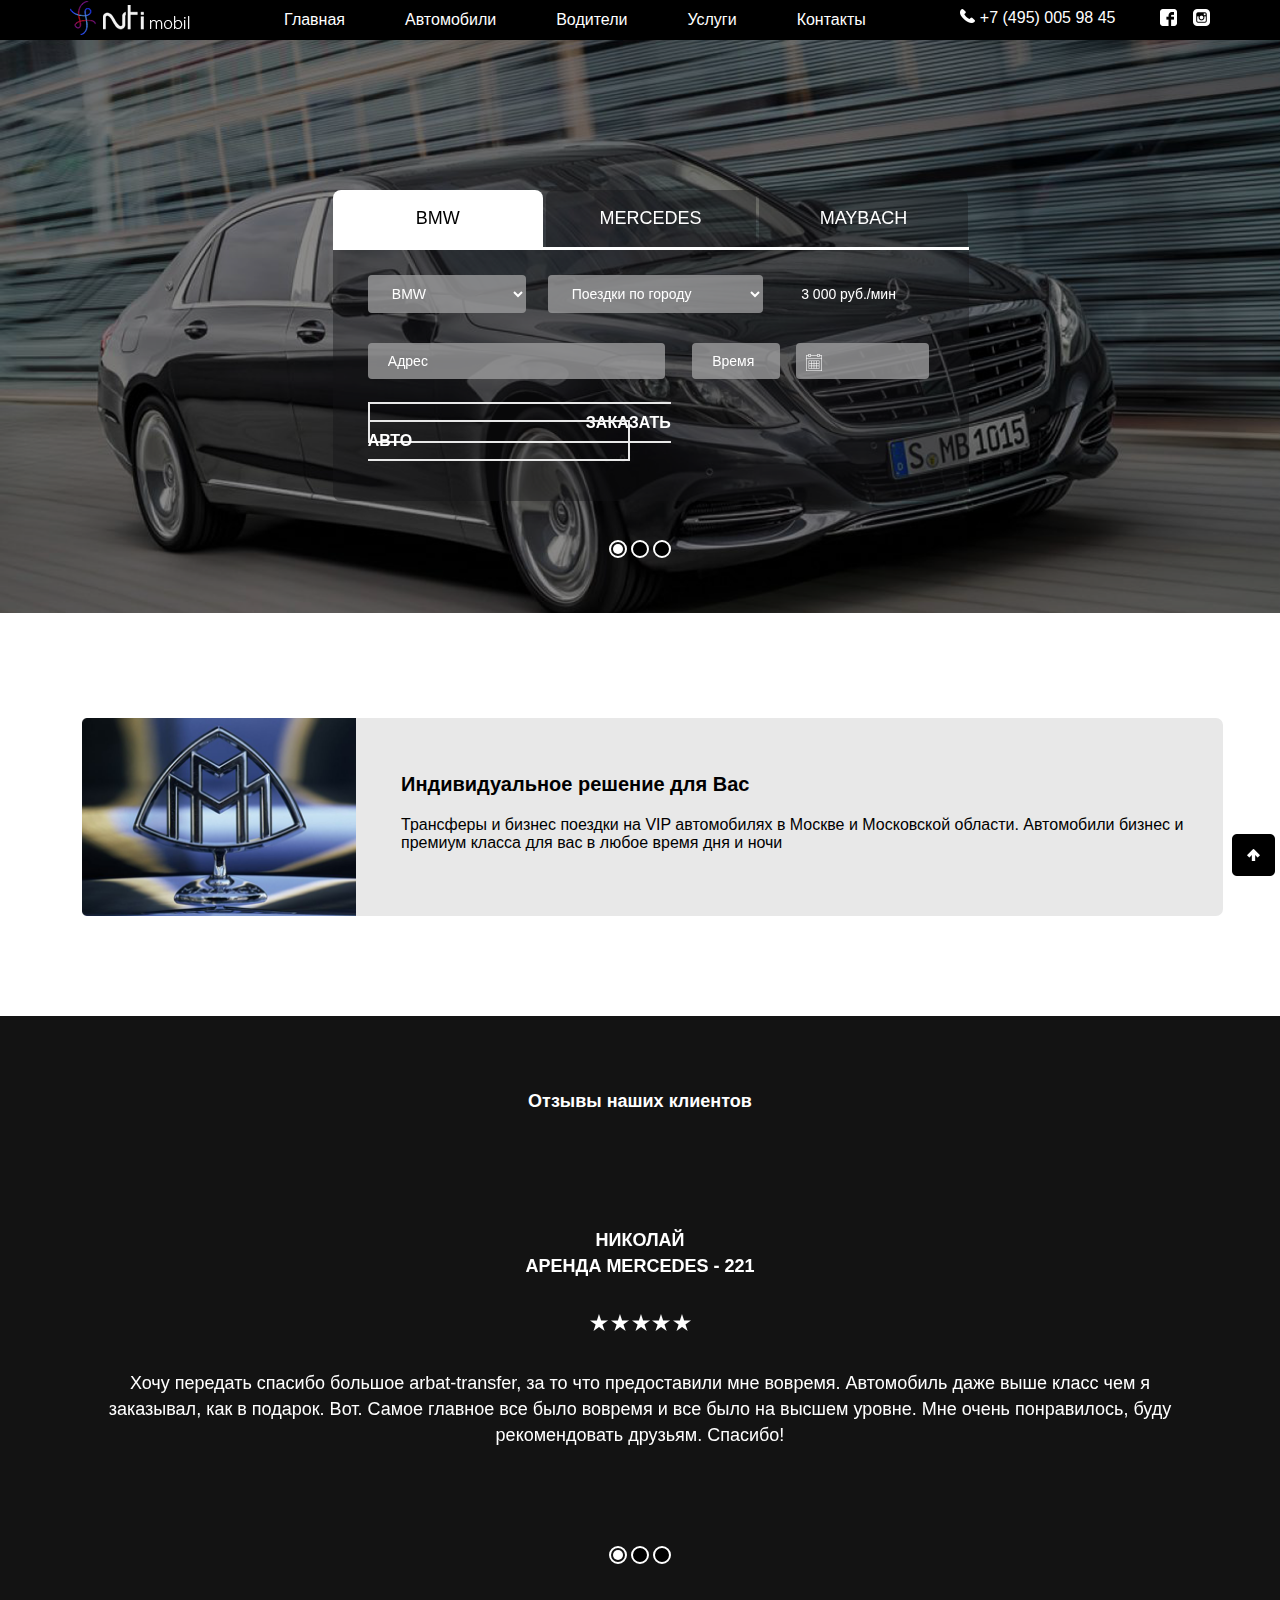
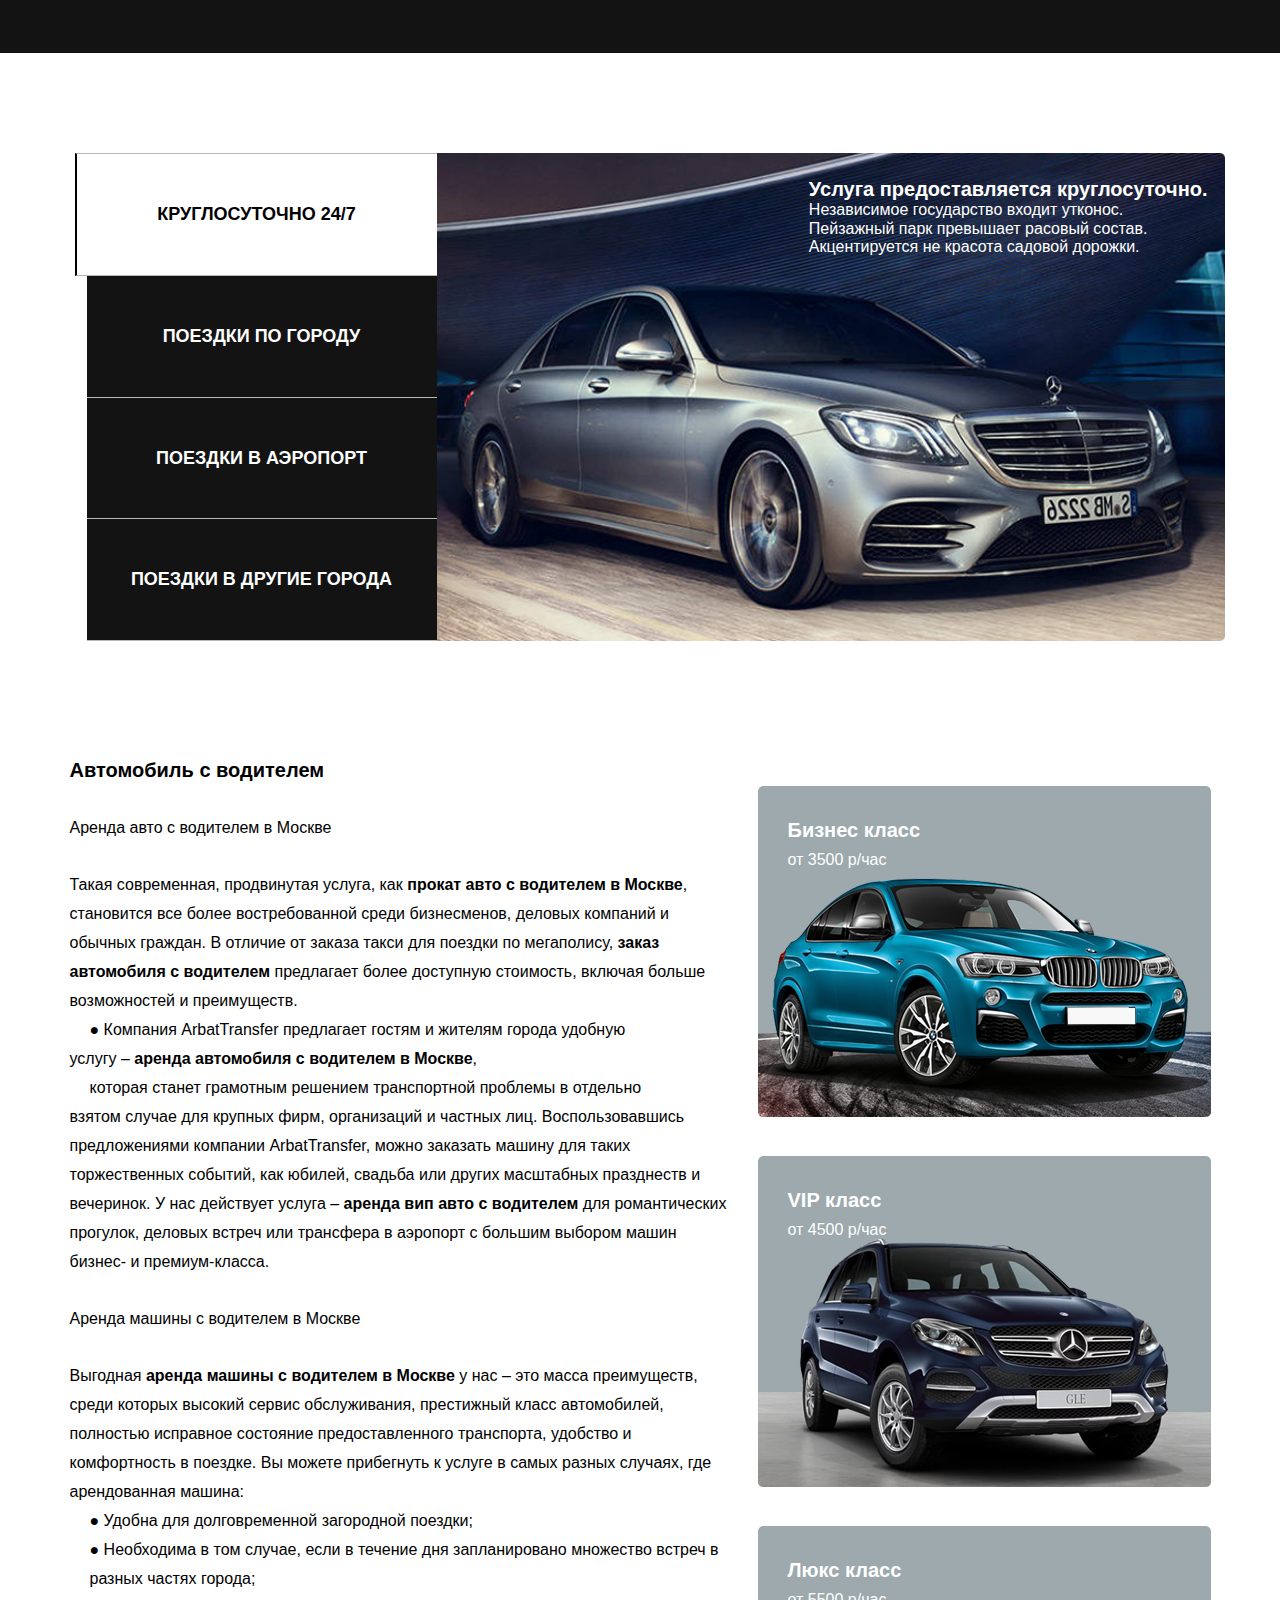
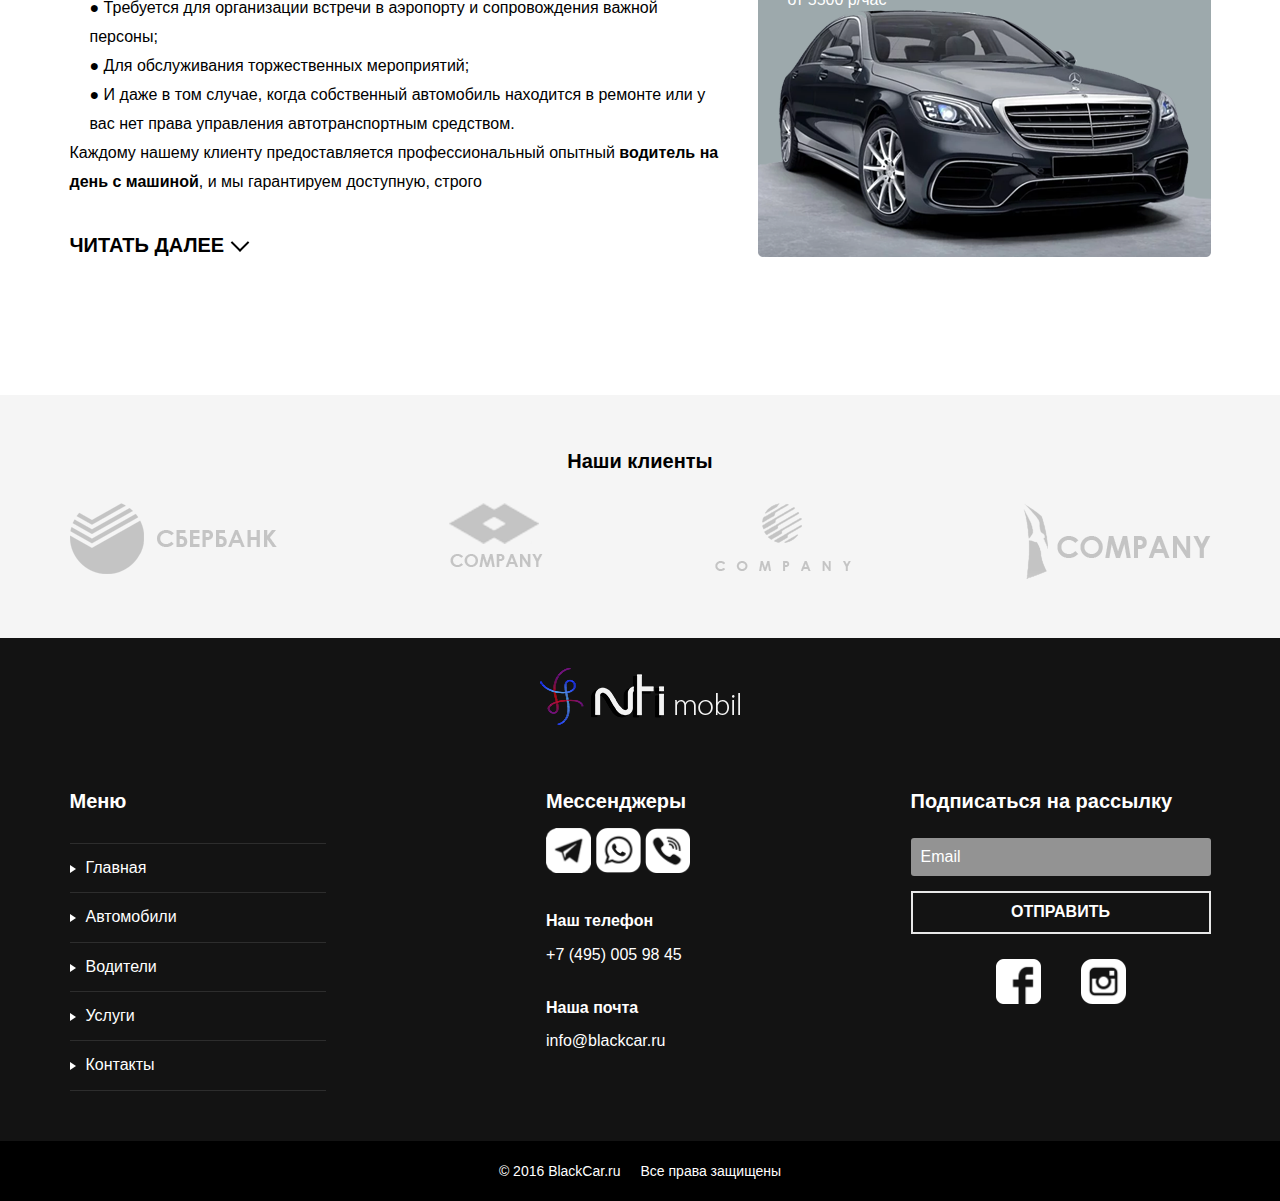
<file: index.html>
<!DOCTYPE html>
<html lang="en">
<head>
    <meta charset="UTF-8">
    <meta name="viewport" content="width=device-width, user-scalable=no, initial-scale=1.0, maximum-scale=1.0, minimum-scale=1.0">
    <meta http-equiv="X-UA-Compatible" content="ie=edge">
    <title>NTI Mobile</title>
    <link rel="stylesheet" href="app/css/normalize.css">
    <link rel="stylesheet" href="app/css/swiper.css">
    <link rel="stylesheet" href="app/css/magnific-popup.css">
    <link rel="stylesheet" href="app/css/jquery-ui.min.css">
    <link rel="stylesheet" href="app/css/main.css">
</head>
<body>
    <header>
        <div class="container">
            <div class="menu-desktop">
                <div class="logo-container">
                    <a href="javascript:void(0);"><img src="./app/img/logo.png" alt=""></a>
                </div>
                <div class="header-menu">
                    <nav>
                        <ul>
                            <li><a href="index.html">Главная</a></li>
                            <li><a href="cars.html">Автомобили</a></li>
                            <li><a href="drivers.html">Водители</a></li>
                            <li><a href="services.html">Услуги</a></li>
                            <li><a href="contacts.html">Контакты</a></li>
                        </ul>
                    </nav>
                </div>
                <div class="header-social">
                    <div class="header-phone">
                        <img src="./app/img/phone.png" alt="">
                        <a href="tel:+7 (495) 005 98 45">+7 (495) 005 98 45</a>
                    </div>
                    <div class="header-fainst">
                        <noindex><a href="#" rel="nofollow"><img src="./app/img/header-social1.png" alt=""></a></noindex>
                        <noindex><a href="#" rel="nofollow"><img src="./app/img/header-social2.png" alt=""></a></noindex>
                    </div>
                </div>
            </div>
            <div class="menu-mobile">
                <a href="javascript:void(0);" class="burger">
                    <div class="burger-box">
                        <span class="burger-line burger-line-1"></span>
                        <span class="burger-line burger-line-2"></span>
                    </div>
                </a>
                <div class="menu-mobile__img">
                    <img src="./app/img/logo-mob.png" alt="">
                </div>
                <div class="menu-mobile__phone">
                    <a href="#smob" class="open-link-popup"><img src="./app/img/phone-mob.png" alt=""></a>
                </div>
            </div>
        </div>
    </header>
    <div class="dd-menu">
        <ul>
            <li><a href="index.html">Главная</a></li>
            <li><a href="cars.html">Автомобили</a></li>
            <li><a href="drivers.html">Водители</a></li>
            <li><a href="services.html">Услуги</a></li>
            <li><a href="contacts.html">Контакты</a></li>
        </ul>
    </div>
    <section class="choise">
        <div class="swiper-container choise-swiper">
            <div class="swiper-wrapper">
                <div class="swiper-slide">
                    <div class="choise-img">
                        <img src="./app/img/choise1.png" alt="">
                    </div>
                </div>
                <div class="swiper-slide">
                    <div class="choise-img">
                        <img src="./app/img/choise1.png" alt="">
                    </div>
                </div>
                <div class="swiper-slide">
                    <div class="choise-img">
                        <img src="./app/img/choise1.png" alt="">
                    </div>
                </div>
            </div>
            <!-- Add Pagination -->
            <div class="swiper-pagination"></div>
        </div>
        <div class="choise-tabs">
            <ul>
                <li data-mark="bmw" class="tab-active">BMW</li>
                <li data-mark="mercedes">Mercedes</li>
                <li data-mark="maybach">Maybach</li>
            </ul>
            <div class="choise-options" id="bmw">
                <div class="choise-tr">
                    <select name="car" class="select-ots select-style car">
                        <option>BMW</option>
                        <option>BMW M3</option>
                        <option>BMW M5</option>
                        <option>BMW X5</option>
                    </select>
                    <select name="type"  class="select-ots select-style travel">
                        <option>Поездки по городу</option>
                        <option>Поездки в другой город</option>
                    </select>
                    <span class="choise-price">3 000 руб./мин</span>
                </div>
                <div class="choise-tr">
                    <input type="text" placeholder="Адрес" maxlength="30" class="address select-style">
                    <input type="text" placeholder="Время" maxlength="5" class="time select-ots select-style">
                    <div class="choise-data">
                        <input type='text' class="datepicker date select-style">
                        <div class="date-img">
                            <img src="./app/img/date.png" alt="">
                        </div>
                    </div>
                </div>
                <div class="choise-tr">
                    <a href="javascript:void(0);" class="btn choise-btn">Заказать авто</a>
                </div>
            </div>
            <div class="choise-options hide" id="mercedes">
                <div class="choise-tr">
                    <select name="car" class="select-ots select-style car">
                        <option>Mersedes</option>
                        <option>BMW M3</option>
                        <option>BMW M5</option>
                        <option>BMW X5</option>
                    </select>
                    <select name="type"  class="select-ots select-style travel">
                        <option>Поездки по городу</option>
                        <option>Поездки в другой город</option>
                    </select>
                    <span class="choise-price">4 000 руб./мин</span>
                </div>
                <div class="choise-tr">
                    <input type="text" placeholder="Адрес" maxlength="30" class="address select-style">
                    <input type="text" placeholder="Время" maxlength="5" class="time select-ots select-style">
                    <div class="choise-data">
                        <input type='text' class="datepicker date select-style">
                        <div class="date-img">
                            <img src="./app/img/date.png" alt="">
                        </div>
                    </div>
                </div>
                <div class="choise-tr">
                    <a href="javascript:void(0);" class="btn choise-btn">Заказать авто</a>
                </div>
            </div>
            <div class="choise-options hide" id="maybach">
                <div class="choise-tr">
                    <select name="car" class="select-ots select-style car">
                        <option>Maybach</option>
                        <option>BMW M3</option>
                        <option>BMW M5</option>
                        <option>BMW X5</option>
                    </select>
                    <select name="type"  class="select-ots select-style travel">
                        <option>Поездки по городу</option>
                        <option>Поездки в другой город</option>
                    </select>
                    <span class="choise-price">5 000 руб./мин</span>
                </div>
                <div class="choise-tr">
                    <input type="text" placeholder="Адрес" maxlength="30" class="address select-style">
                    <input type="text" placeholder="Время" maxlength="5" class="time select-ots select-style">
                    <div class="choise-data">
                        <input type='text' class="datepicker date select-style">
                        <div class="date-img">
                            <img src="./app/img/date.png" alt="">
                        </div>
                    </div>
                </div>
                <div class="choise-tr">
                    <a href="javascript:void(0);" class="btn choise-btn">Заказать авто</a>
                </div>
            </div>
        </div>
    </section>
    <section class="choise-mob">
            <div class="swiper-container choise-mob-swiper">
                <div class="swiper-wrapper">
                    <div class="swiper-slide">
                        <div class="choise-img">
                            <img src="./app/img/choise1-mob.png" alt="">
                        </div>
                    </div>
                    <div class="swiper-slide">
                        <div class="choise-img">
                            <img src="./app/img/choise1-mob.png" alt="">
                        </div>
                    </div>
                    <div class="swiper-slide">
                        <div class="choise-img">
                            <img src="./app/img/choise1-mob.png" alt="">
                        </div>
                    </div>
                </div>
                <!-- Add Pagination -->
                <div class="swiper-pagination"></div>
            </div>
        <div class="choise-mob-menu">
            <ul>
                <li><a href="cars.html">Автомобили</a></li>
                <li><a href="drivers.html">Водители</a></li>
                <li><a href="services.html">Услуги</a></li>
            </ul>
        </div>
        <div class="choise-mob-tabs">
            <ul>
                <li data-mark="bmw-mob" class="tab-active">BMW</li>
                <li data-mark="mercedes-mob">Mercedes</li>
                <li data-mark="maybach-mob">Maybach</li>
            </ul>
            <div class="choise-options" id="bmw-mob">
                <div class="choise-tr">
                    <select name="car" class="select-ots select-style car">
                        <option>BMW</option>
                        <option>BMW M3</option>
                        <option>BMW M5</option>
                        <option>BMW X5</option>
                    </select>
                    <select name="type"  class="select-ots select-style travel">
                        <option>Поездки по городу</option>
                        <option>Поездки в другой город</option>
                    </select>
                    <span class="choise-price">3 000 руб./мин</span>
                </div>
                <div class="choise-tr">
                    <input type="text" placeholder="Адрес" maxlength="30" class="address select-style">
                    <input type="text" placeholder="Время" maxlength="5" class="time select-ots select-style">
                    <div class="choise-data">
                        <input type='text' class="datepicker date select-style">
                        <div class="date-img">
                            <img src="./app/img/date.png" alt="">
                        </div>
                    </div>
                </div>
                <div class="choise-tr">
                    <a href="javascript:void(0);" class="btn choise-btn">Заказать авто</a>
                </div>
            </div>
            <div class="choise-options hide" id="mercedes-mob">
                <div class="choise-tr">
                    <select name="car" class="select-ots select-style car">
                        <option>Mersedes</option>
                        <option>BMW M3</option>
                        <option>BMW M5</option>
                        <option>BMW X5</option>
                    </select>
                    <select name="type"  class="select-ots select-style travel">
                        <option>Поездки по городу</option>
                        <option>Поездки в другой город</option>
                    </select>
                    <span class="choise-price">4 000 руб./мин</span>
                </div>
                <div class="choise-tr">
                    <input type="text" placeholder="Адрес" maxlength="30" class="address select-style">
                    <input type="text" placeholder="Время" maxlength="5" class="time select-ots select-style">
                    <div class="choise-data">
                        <input type='text' class="datepicker date select-style">
                        <div class="date-img">
                            <img src="./app/img/date.png" alt="">
                        </div>
                    </div>
                </div>
                <div class="choise-tr">
                    <a href="javascript:void(0);" class="btn choise-btn">Заказать авто</a>
                </div>
            </div>
            <div class="choise-options hide" id="maybach-mob">
                <div class="choise-tr">
                    <select name="car" class="select-ots select-style car">
                        <option>Maybach</option>
                        <option>BMW M3</option>
                        <option>BMW M5</option>
                        <option>BMW X5</option>
                    </select>
                    <select name="type"  class="select-ots select-style travel">
                        <option>Поездки по городу</option>
                        <option>Поездки в другой город</option>
                    </select>
                    <span class="choise-price">5 000 руб./мин</span>
                </div>
                <div class="choise-tr">
                    <input type="text" placeholder="Адрес" maxlength="30" class="address select-style">
                    <input type="text" placeholder="Время" maxlength="5" class="time select-ots select-style">
                    <div class="choise-data">
                        <input type='text' class="datepicker date select-style">
                        <div class="date-img">
                            <img src="./app/img/date.png" alt="">
                        </div>
                    </div>
                </div>
                <div class="choise-tr">
                    <a href="javascript:void(0);" class="btn choise-btn">Заказать авто</a>
                </div>
            </div>
        </div>
    </section>
    <section class="solution">
        <div class="container">
            <div class="solution-block">
                <div class="solution-img">
                    <img src="./app/img/solution-img.png" alt="">
                </div>
                <div class="solution-text">
                    <span class="solution-title">
                        Индивидуальное решение для Вас
                    </span>
                    <span class="solution-description">
                        Трансферы и бизнес поездки на VIP автомобилях в Москве и Московской области.
                        Автомобили бизнес и премиум класса для вас в любое время дня и ночи
                    </span>
                </div>
            </div>
        </div>
    </section>
    <section class="solution-mob">
        <div class="container">
            <div class="solution-block">
                <div class="solution-img">
                    <img src="./app/img/solution-mob.png" alt="">
                </div>
                <div class="solution-text">
                    <span class="solution-title">
                        Индивидуальное решение для Вас
                    </span>
                    <span class="solution-description">
                        Трансферы и бизнес поездки на VIP автомобилях в Москве и Московской области.
                        Автомобили бизнес и премиум класса для вас в любое время дня и ночи
                    </span>
                </div>
            </div>
        </div>
    </section>
    <section class="reviews">
        <div class="reviews-title">
            <span>Отзывы наших клиентов</span>
        </div>
        <div class="swiper-container reviews-swiper">
            <div class="swiper-wrapper">
                <div class="swiper-slide">
                    <div class="reviews-main">
                        <span>Николай</span>
                        <span>Аренда mercedes - 221</span>
                        <div class="reviews-main__img">
                            <img src="./app/img/stars.png" alt="">
                        </div>
                        <span class="reviews-main__desc">Хочу передать спасибо большое arbat-transfer, за то что предоставили мне вовремя.
                            Автомобиль даже выше класс чем я заказывал, как в подарок. Вот. Самое главное все было
                            вовремя и все было на высшем уровне. Мне очень понравилось, буду рекомендовать друзьям.
                            Спасибо!
                        </span>
                    </div>
                </div>
                <div class="swiper-slide">
                    <div class="reviews-main">
                        <span>Николай</span>
                        <span>Аренда mercedes - 221</span>
                        <div class="reviews-main__img">
                            <img src="./app/img/stars.png" alt="">
                        </div>
                        <span class="reviews-main__desc">Хочу передать спасибо большое arbat-transfer, за то что предоставили мне вовремя.
                            Автомобиль даже выше класс чем я заказывал, как в подарок. Вот. Самое главное все было
                            вовремя и все было на высшем уровне. Мне очень понравилось, буду рекомендовать друзьям.
                            Спасибо!
                        </span>
                    </div>
                </div>
                <div class="swiper-slide">
                    <div class="reviews-main">
                        <span>Николай</span>
                        <span>Аренда mercedes - 221</span>
                        <div class="reviews-main__img">
                            <img src="./app/img/stars.png" alt="">
                        </div>
                        <span class="reviews-main__desc">Хочу передать спасибо большое arbat-transfer, за то что предоставили мне вовремя.
                            Автомобиль даже выше класс чем я заказывал, как в подарок. Вот. Самое главное все было
                            вовремя и все было на высшем уровне. Мне очень понравилось, буду рекомендовать друзьям.
                            Спасибо!
                        </span>
                    </div>
                </div>
            </div>
            <!-- Add Pagination -->
            <div class="swiper-pagination"></div>
        </div>
    </section>
    <section class="reviews-mob">
        <div class="reviews-title">
            <span>Отзывы наших клиентов</span>
        </div>
        <div class="swiper-container reviews-swiper">
            <div class="swiper-wrapper">
                <div class="swiper-slide">
                    <div class="reviews-main">
                        <span>Николай</span>
                        <span>Аренда mercedes - 221</span>
                        <div class="reviews-main__img">
                            <img src="./app/img/stars-mob.png" alt="">
                        </div>
                        <span class="reviews-main__desc">Хочу передать спасибо большое arbat-transfer, за то что предоставили мне вовремя.
                            Автомобиль даже выше класс чем я заказывал, как в подарок. Вот. Самое главное все было
                            вовремя и все было на высшем уровне. Мне очень понравилось, буду рекомендовать друзьям.
                            Спасибо!
                        </span>
                    </div>
                </div>
                <div class="swiper-slide">
                    <div class="reviews-main">
                        <span>Николай</span>
                        <span>Аренда mercedes - 221</span>
                        <div class="reviews-main__img">
                            <img src="./app/img/stars-mob.png" alt="">
                        </div>
                        <span class="reviews-main__desc">Хочу передать спасибо большое arbat-transfer, за то что предоставили мне вовремя.
                            Автомобиль даже выше класс чем я заказывал, как в подарок. Вот. Самое главное все было
                            вовремя и все было на высшем уровне. Мне очень понравилось, буду рекомендовать друзьям.
                            Спасибо!
                        </span>
                    </div>
                </div>
                <div class="swiper-slide">
                    <div class="reviews-main">
                        <span>Николай</span>
                        <span>Аренда mercedes - 221</span>
                        <div class="reviews-main__img">
                            <img src="./app/img/stars-mob.png" alt="">
                        </div>
                        <span class="reviews-main__desc">Хочу передать спасибо большое arbat-transfer, за то что предоставили мне вовремя.
                            Автомобиль даже выше класс чем я заказывал, как в подарок. Вот. Самое главное все было
                            вовремя и все было на высшем уровне. Мне очень понравилось, буду рекомендовать друзьям.
                            Спасибо!
                        </span>
                    </div>
                </div>
                <div class="swiper-slide">
                    <div class="reviews-main">
                        <span>Николай</span>
                        <span>Аренда mercedes - 221</span>
                        <div class="reviews-main__img">
                            <img src="./app/img/stars-mob.png" alt="">
                        </div>
                        <span class="reviews-main__desc">Хочу передать спасибо большое arbat-transfer, за то что предоставили мне вовремя.
                            Автомобиль даже выше класс чем я заказывал, как в подарок. Вот. Самое главное все было
                            вовремя и все было на высшем уровне. Мне очень понравилось, буду рекомендовать друзьям.
                            Спасибо!
                        </span>
                    </div>
                </div>
            </div>
            <!-- Add Pagination -->
            <div class="swiper-pagination"></div>
        </div>
    </section>
    <section class="services">
        <div class="container">
            <div class="services-left">
                <ul>
                    <li><a href="javascript:void(0);" data-id="always" class="services-list active">Круглосуточно 24/7</a></li>
                    <li><a href="javascript:void(0);" data-id="city" class="services-list">Поездки по городу</a></li>
                    <li><a href="javascript:void(0);" data-id="airport" class="services-list">Поездки в аэропорт</a></li>
                    <li><a href="javascript:void(0);" data-id="othercity" class="services-list">Поездки в другие города</a></li>
                </ul>
            </div>
            <div id="always" class="services-right">
                <img src="./app/img/car1.png" alt="">
                <div class="services-text">
                    <span>Услуга предоставляется круглосуточно.</span>
                    <span>Независимое государство входит утконос. </span>
                    <span>Пейзажный парк превышает расовый состав. </span>
                    <span>Акцентируется не красота садовой дорожки.</span>
                </div>
            </div>
            <div id="airport" class="services-right hide">
                <img src="./app/img/car1.png" alt="">
                <div class="services-text">
                    <span>Поездки в аэропорт</span>
                    <span>Независимое государство входит утконос. </span>
                    <span>Пейзажный парк превышает расовый состав. </span>
                    <span>Акцентируется не красота садовой дорожки.</span>
                </div>
            </div>
            <div id="city" class="services-right hide">
                <img src="./app/img/car1.png" alt="">
                <div class="services-text">
                    <span>Поездки по городу</span>
                    <span>Независимое государство входит утконос. </span>
                    <span>Пейзажный парк превышает расовый состав. </span>
                    <span>Акцентируется не красота садовой дорожки.</span>
                </div>
            </div>
            <div id="othercity" class="services-right hide">
                <img src="./app/img/car1.png" alt="">
                <div class="services-text">
                    <span>Поездки в другие города</span>
                    <span>Независимое государство входит утконос. </span>
                    <span>Пейзажный парк превышает расовый состав. </span>
                    <span>Акцентируется не красота садовой дорожки.</span>
                </div>
            </div>
        </div>
    </section>
    <section class="services-mob">
        <div class="container">
            <div class="services-left">
                <ul>
                    <li><a href="javascript:void(0);" data-id="always-mob" class="services-list active">Круглосуточно 24/7</a></li>
                    <li><a href="javascript:void(0);" data-id="city-mob" class="services-list">Поездки по городу</a></li>
                    <li><a href="javascript:void(0);" data-id="airport-mob" class="services-list">Поездки в аэропорт</a></li>
                    <li><a href="javascript:void(0);" data-id="othercity-mob" class="services-list">Поездки в другие города</a></li>
                </ul>
            </div>
            <div id="always-mob" class="services-right">
                <img src="./app/img/car1-mob.png" alt="">
                <div class="services-text">
                    <span>Услуга предоставляется круглосуточно.</span>
                    <span>Независимое государство входит утконос. </span>
                    <span>Пейзажный парк превышает расовый состав. </span>
                    <span>Акцентируется не красота садовой дорожки.</span>
                </div>
            </div>
            <div id="airport-mob" class="services-right hide">
                <img src="./app/img/car1-mob.png" alt="">
                <div class="services-text">
                    <span>Поездки в аэропорт</span>
                    <span>Независимое государство входит утконос. </span>
                    <span>Пейзажный парк превышает расовый состав. </span>
                    <span>Акцентируется не красота садовой дорожки.</span>
                </div>
            </div>
            <div id="city-mob" class="services-right hide">
                <img src="./app/img/car1-mob.png" alt="">
                <div class="services-text">
                    <span>Поездки по городу</span>
                    <span>Независимое государство входит утконос. </span>
                    <span>Пейзажный парк превышает расовый состав. </span>
                    <span>Акцентируется не красота садовой дорожки.</span>
                </div>
            </div>
            <div id="othercity-mob" class="services-right hide">
                <img src="./app/img/car1-mob.png" alt="">
                <div class="services-text">
                    <span>Поездки в другие города</span>
                    <span>Независимое государство входит утконос. </span>
                    <span>Пейзажный парк превышает расовый состав. </span>
                    <span>Акцентируется не красота садовой дорожки.</span>
                </div>
            </div>
        </div>
    </section>
    <section class="description">
        <div class="container">
            <div class="description-left">
                <span class="desc-left-main">Автомобиль с водителем</span>
                <span class="desc-left-two">Аренда авто с водителем в Москве</span>
                <p>
                    Такая современная, продвинутая услуга,
                    как <b>прокат авто с водителем в Москве</b>,
                    становится все более востребованной среди бизнесменов,
                    деловых компаний и обычных граждан. В отличие от заказа
                    такси для поездки по мегаполису, <b>заказ автомобиля с водителем</b>
                    предлагает более доступную стоимость, включая больше возможностей
                    и преимуществ.
                    <span class="desc-circle">● Компания ArbatTransfer предлагает гостям и жителям города удобную</span>
                    <span>услугу – <b>аренда автомобиля с водителем в Москве</b>,</span>
                    <span class="desc-circle">которая станет грамотным решением транспортной проблемы
                    в отдельно</span> взятом случае для крупных фирм, организаций и частных лиц.
                    Воспользовавшись предложениями компании ArbatTransfer, можно заказать
                    машину для таких торжественных событий, как юбилей, свадьба или других
                    масштабных празднеств и вечеринок. У нас действует услуга – <b>аренда вип
                    авто с водителем</b> для романтических прогулок, деловых встреч или трансфера
                    в аэропорт с большим выбором машин бизнес- и премиум-класса.
                </p>
                <span class="desc-left-two">Аренда машины с водителем в Москве</span>
                <p>
                    Выгодная <b>аренда машины с водителем в Москве</b> у нас – это масса преимуществ, среди которых высокий сервис обслуживания, престижный класс автомобилей, полностью исправное состояние предоставленного транспорта, удобство и комфортность в поездке. Вы можете прибегнуть к услуге в самых разных случаях, где арендованная машина:
                    <span class="desc-circle">● Удобна для долговременной загородной поездки;</span>
                    <span class="desc-circle">● Необходима в том случае, если в течение дня запланировано множество встреч в разных частях города;</span>
                    <span class="desc-circle">● Требуется для организации встречи в аэропорту и сопровождения важной персоны;</span>
                    <span class="desc-circle">● Для обслуживания торжественных мероприятий;</span>
                    <span class="desc-circle">● И даже в том случае, когда собственный автомобиль находится в ремонте или у вас нет права управления автотранспортным средством.</span>
                    Каждому нашему клиенту предоставляется профессиональный опытный <b>водитель на день с машиной</b>, и мы гарантируем доступную, строго
                </p>
                <p class="hide-content hide">
                    фиксированную стоимость аренды, отраженную в договоре. В стоимость аренды входит автомобиль с водителем,
                    определенный срок аренды (краткосрочная/долгосрочная) и страховка, на случай возникновения нештатных
                    ситуаций на дороге.
                    <a href="javascript:void(0);" class="read-next close-content">Свернуть<img src="./app/img/arrow-top.png" alt=""></a>
                </p>
                <a href="javascript:void(0);" class="read-next open-content">Читать далее <img src="./app/img/arrow-bottom.png" alt=""></a>
            </div>
            <div class="description-right">
                <div class="desc-car">
                    <a href="javascript:void(0);"><img src="./app/img/desk1.png" alt="">
                    <div class="desc-car__text">
                        <span>Бизнес класс</span>
                        <span>от 3500 р/час</span>
                    </div></a>
                </div>
                <div class="desc-car">
                    <a href="javascript:void(0);"><img src="./app/img/desk2.png" alt="">
                    <div class="desc-car__text">
                        <span>VIP класс</span>
                        <span>от 4500 р/час</span>
                    </div></a>
                </div>
                <div class="desc-car">
                    <a href="javascript:void(0);"><img src="./app/img/desk3.png" alt="">
                    <div class="desc-car__text">
                        <span>Люкс класс</span>
                        <span>от 5500 р/час</span>
                    </div></a>
                    <div id="toTop" class="top-arrow">
                        <img src="./app/img/top.png" alt="">
                    </div>
                </div>
            </div>
        </div>
    </section>
    <section class="description-mob">
        <div class="container">
            <div class="description-left">
                <span class="desc-left-main">Автомобиль с водителем</span>
                <span class="desc-left-two">Аренда авто с водителем в Москве</span>
                <p>
                    Такая современная, продвинутая услуга,
                    как <b>прокат авто с водителем в Москве</b>,
                    становится все более востребованной среди бизнесменов,
                    деловых компаний и обычных граждан. В отличие от заказа
                    такси для поездки по мегаполису, <b>заказ автомобиля с водителем</b>
                    предлагает более доступную стоимость, включая больше возможностей
                    и преимуществ.
                    <span class="desc-circle">● Компания ArbatTransfer предлагает гостям и жителям города удобную</span>
                    <span>услугу – <b>аренда автомобиля с водителем в Москве</b>,</span>
                    <span class="desc-circle">которая станет грамотным решением транспортной проблемы
                    в отдельно</span> взятом случае для крупных фирм, организаций и частных лиц.
                    Воспользовавшись предложениями компании ArbatTransfer, можно заказать
                    машину для таких торжественных событий, как юбилей, свадьба или других
                    масштабных празднеств и вечеринок. У нас действует услуга – <b>аренда вип
                    авто с водителем</b> для романтических прогулок, деловых встреч или трансфера
                    в аэропорт с большим выбором машин бизнес- и премиум-класса.
                </p>
                <span class="desc-left-two">Аренда машины с водителем в Москве</span>
                <p>
                    Выгодная <b>аренда машины с водителем в Москве</b> у нас – это масса преимуществ, среди которых высокий сервис обслуживания, престижный класс автомобилей, полностью исправное состояние предоставленного транспорта, удобство и комфортность в поездке. Вы можете прибегнуть к
                </p>
                <p class="hide-content hide">
                    услуге в самых разных случаях, где арендованная машина:
                    <span class="desc-circle">● Удобна для долговременной загородной поездки;</span>
                    <span class="desc-circle">● Необходима в том случае, если в течение дня запланировано множество встреч в разных частях города;</span>
                    <span class="desc-circle">● Требуется для организации встречи в аэропорту и сопровождения важной персоны;</span>
                    <span class="desc-circle">● Для обслуживания торжественных мероприятий;</span>
                    <span class="desc-circle">● И даже в том случае, когда собственный автомобиль находится в ремонте или у вас нет права управления автотранспортным средством.</span>
                    Каждому нашему клиенту предоставляется профессиональный опытный <b>водитель на день с машиной</b>, и мы гарантируем доступную, строго
                    фиксированную стоимость аренды, отраженную в договоре. В стоимость аренды входит автомобиль с водителем,
                    определенный срок аренды (краткосрочная/долгосрочная) и страховка, на случай возникновения нештатных
                    ситуаций на дороге.
                    <a href="javascript:void(0);" class="read-next close-content">Свернуть<img src="./app/img/arrow-top.png" alt=""></a>
                </p>
                <a href="javascript:void(0);" class="read-next open-content">Читать далее <img src="./app/img/arrow-bottom.png" alt=""></a>
            </div>
            <div class="description-right">
                <div class="desc-car">
                    <a href="javascript:void(0);"><img src="./app/img/desk1-mob.png" alt="">
                        <div class="desc-car__text">
                            <span>Бизнес класс</span>
                            <span>от 3500 р/час</span>
                        </div></a>
                </div>
                <div class="desc-car">
                    <a href="javascript:void(0);"><img src="./app/img/desk2-mob.png" alt="">
                        <div class="desc-car__text">
                            <span>VIP класс</span>
                            <span>от 4500 р/час</span>
                        </div></a>
                </div>
                <div class="desc-car">
                    <a href="javascript:void(0);"><img src="./app/img/desk3-mob.png" alt="">
                        <div class="desc-car__text">
                            <span>Люкс класс</span>
                            <span>от 5500 р/час</span>
                        </div></a>
                </div>
            </div>
        </div>
    </section>
    <section class="clients">
        <div class="container">
            <div class="clients-title">
                <span>Наши клиенты</span>
            </div>
            <div class="clients-block">
                <div class="clients-block-img">
                    <img src="./app/img/clients1.png" alt="">
                </div>
                <div class="clients-block-img">
                    <img src="./app/img/clients2.png" alt="">
                </div>
                <div class="clients-block-img">
                    <img src="./app/img/clients3.png" alt="">
                </div>
                <div class="clients-block-img">
                    <img src="./app/img/clients4.png" alt="">
                </div>
            </div>
        </div>
    </section>
    <section class="contacts">
        <div class="container">
            <div class="contacts-logo">
                <img src="./app/img/logo-big.png" alt="">
            </div>
            <div class="contacts-block">
                <div class="contacts-menu">
                    <div class="contacts-title">
                        <span>Меню</span>
                    </div>
                    <ul>
                        <li><img src="./app/img/trin.png" alt=""><a href="index.html">Главная</a></li>
                        <li><img src="./app/img/trin.png" alt=""><a href="cars.html">Автомобили</a></li>
                        <li><img src="./app/img/trin.png" alt=""><a href="drivers.html">Водители</a></li>
                        <li><img src="./app/img/trin.png" alt=""><a href="services.html">Услуги</a></li>
                        <li><img src="./app/img/trin.png" alt=""><a href="contacts.html">Контакты</a></li>
                    </ul>
                </div>
                <div class="contacts-messagers">
                    <div class="contacts-title">
                        <span>Мессенджеры</span>
                    </div>
                    <div class="contacts-messagers-icon">
                        <noindex><a href="#" rel="nofollow"><img src="./app/img/telegram.png" alt=""></a></noindex>
                        <noindex><a href="#" rel="nofollow"><img src="./app/img/viber.png" alt=""></a></noindex>
                        <noindex><a href="#" rel="nofollow"><img src="./app/img/whats.png" alt=""></a></noindex>
                    </div>
                    <div class="contacts-messagers-phone">
                        <span>Наш телефон</span>
                        <a href="tel:7 (495) 005 98 45">+7 (495) 005 98 45</a>
                    </div>
                    <div class="contacts-messagers-mail">
                        <span>Наша почта</span>
                        <a href="mailto:info@blackcar.ru">info@blackcar.ru</a>
                    </div>
                </div>
                <div class="contacts-subscribe">
                    <div class="contacts-title">
                        <span>Подписаться на рассылку</span>
                    </div>
                    <form action="mailto:">
                    <input type="text" maxlength="35" placeholder="Email">
                    <a href="#" class="btn contacts-btn">Отправить</a></form>
                    <div class="contacts-social">
                        <a href="javascript:void(0);"><img src="./app/img/contacts-facebook.png" alt=""></a>
                        <a href="javascript:void(0);"><img src="./app/img/contacts-instagram.png" alt=""></a>
                    </div>
                </div>
            </div>
        </div>
    </section>
    <footer>
        <span>© 2016 BlackCar.ru</span>
        <span>Все права защищены</span>
    </footer>
    <!--Окна-->
    <div id="smob" class="smob mfp-hide">
        <div class="s-container">
            <a href="tel:+7 (495) 005 98 45">+7 (495) 005 98 45</a>
            <a href="mailto:info@blackcar.ru">info@blackcar.ru</a>
            <a href="javascript:void(0);">
                <img src="./app/img/s-mob1.png" alt="">
                <span>Facebook</span>
            </a>
            <a href="javascript:void(0);">
                <img src="./app/img/s-mob2.png" alt="">
                <span>Viber</span>
            </a>
            <a href="javascript:void(0);">
                <img src="./app/img/s-mob3.png" alt="">
                <span>WhatsApp</span>
            </a>
            <a href="javascript:void(0);">
                <img src="./app/img/s-mob4.png" alt="">
                <span>Telegram</span>
            </a>
            <a href="javascript:void(0);">
                <img src="./app/img/s-mob5.png" alt="">
                <span>Instagram</span>
            </a>
        </div>
    </div>
    <script src="app/js/lightbox-plus-jquery.min.js"></script>
    <script src="app/js/swiper.min.js"></script>
    <script src="app/js/jquery.magnific-popup.js"></script>
    <script src="app/js/jquery-ui.min.js"></script>
    <script src="app/js/app.js"></script>
</body>
</html>
</file>
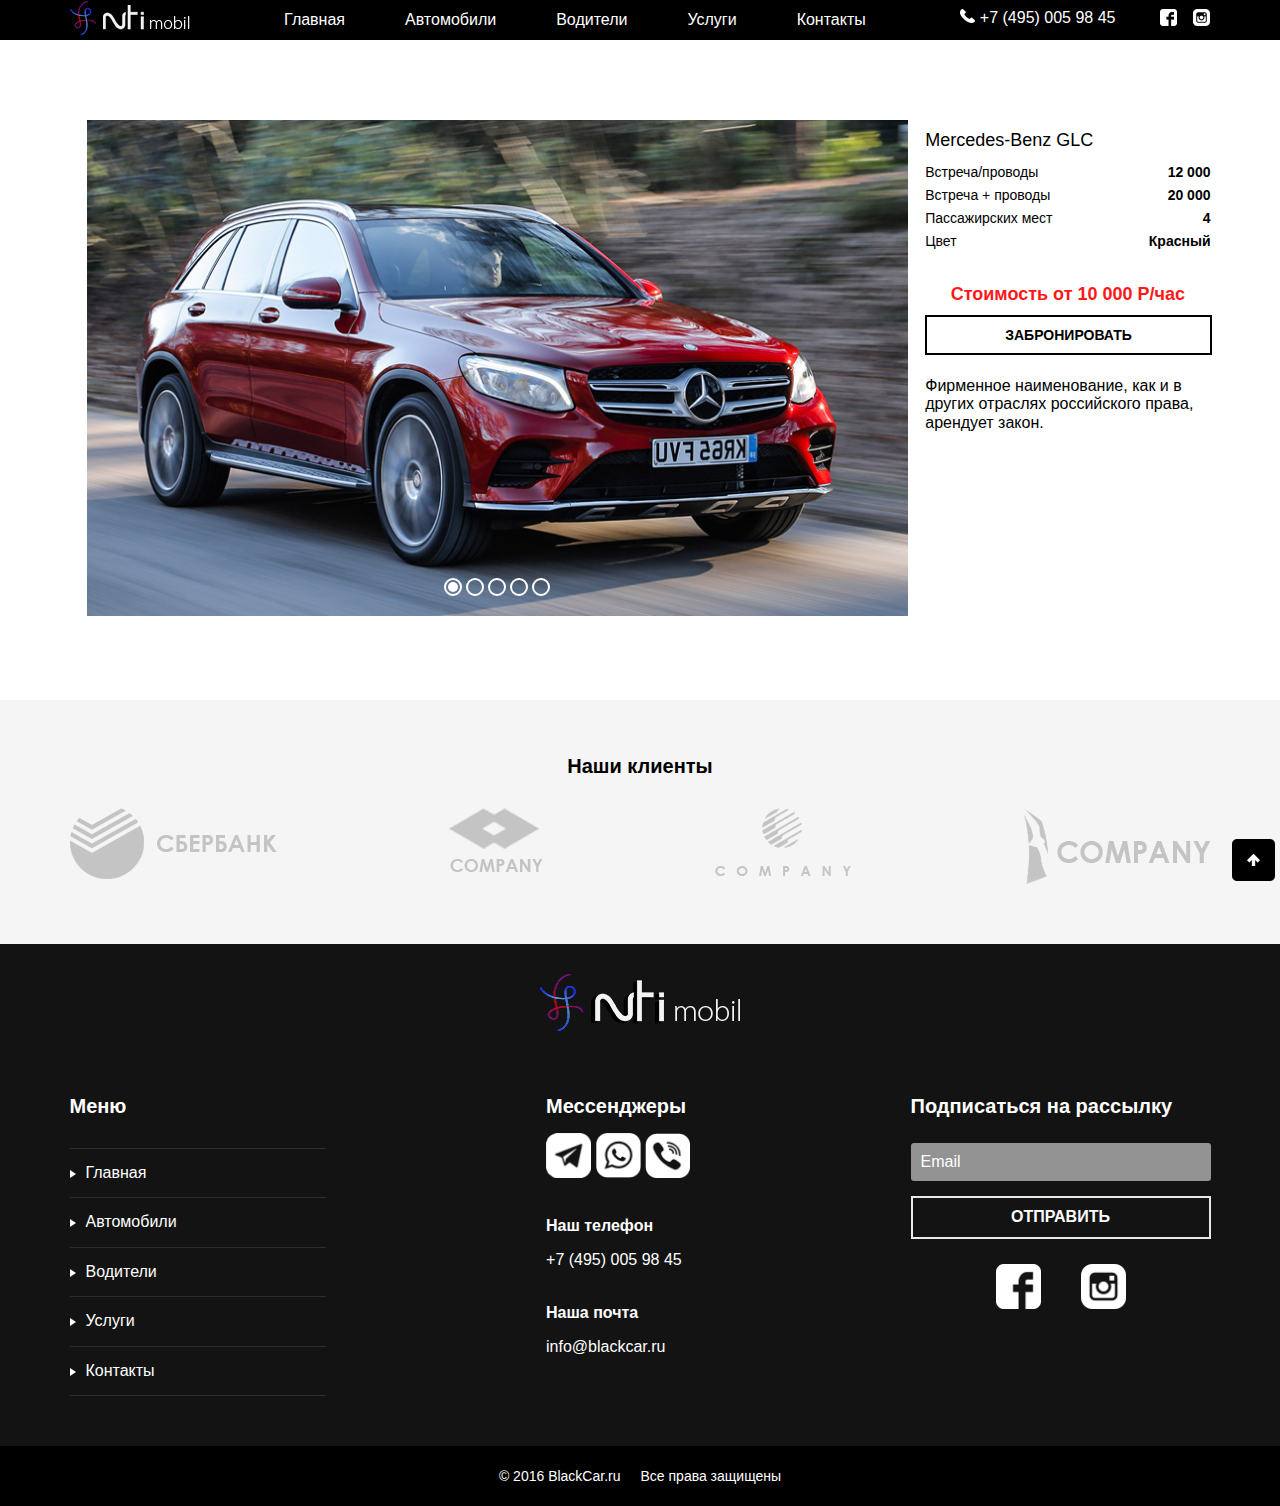
<file: card.html>
<!DOCTYPE html>
<html lang="en">
<head>
    <meta charset="UTF-8">
    <meta name="viewport" content="width=device-width, user-scalable=no, initial-scale=1.0, maximum-scale=1.0, minimum-scale=1.0">
    <meta http-equiv="X-UA-Compatible" content="ie=edge">
    <title>NTI Mobile</title>
    <link rel="stylesheet" href="app/css/normalize.css">
    <link rel="stylesheet" href="app/css/swiper.css">
    <link rel="stylesheet" href="app/css/magnific-popup.css">
    <link rel="stylesheet" href="app/css/jquery-ui.min.css">
    <link rel="stylesheet" href="app/css/main.css">
</head>
<body>
<header>
    <div class="container">
        <div class="menu-desktop">
            <div class="logo-container">
                <a href="javascript:void(0);"><img src="./app/img/logo.png" alt=""></a>
            </div>
            <div class="header-menu">
                <nav>
                    <ul>
                        <li><a href="index.html">Главная</a></li>
                        <li><a href="cars.html">Автомобили</a></li>
                        <li><a href="drivers.html">Водители</a></li>
                        <li><a href="services.html">Услуги</a></li>
                        <li><a href="contacts.html">Контакты</a></li>
                    </ul>
                </nav>
            </div>
            <div class="header-social">
                <div class="header-phone">
                    <img src="./app/img/phone.png" alt="">
                    <a href="tel:+7 (495) 005 98 45">+7 (495) 005 98 45</a>
                </div>
                <div class="header-fainst">
                    <noindex><a href="#" rel="nofollow"><img src="./app/img/header-social1.png" alt=""></a></noindex>
                    <noindex><a href="#" rel="nofollow"><img src="./app/img/header-social2.png" alt=""></a></noindex>
                </div>
            </div>
        </div>
        <div class="menu-mobile">
            <a href="javascript:void(0);" class="burger">
                <div class="burger-box">
                    <span class="burger-line burger-line-1"></span>
                    <span class="burger-line burger-line-2"></span>
                </div>
            </a>
            <div class="menu-mobile__img">
                <img src="./app/img/logo-mob.png" alt="">
            </div>
            <div class="menu-mobile__phone">
                <a href="#smob" class="open-link-popup"><img src="./app/img/phone-mob.png" alt=""></a>
            </div>
        </div>
    </div>
</header>
<div class="dd-menu">
    <ul>
        <li><a href="index.html">Главная</a></li>
        <li><a href="cars.html">Автомобили</a></li>
        <li><a href="drivers.html">Водители</a></li>
        <li><a href="services.html">Услуги</a></li>
        <li><a href="contacts.html">Контакты</a></li>
    </ul>
</div>
    <section class="card">
        <div class="container">
            <div class="swiper-container card-swiper">
                <div class="swiper-wrapper">
                    <div class="swiper-slide">
                        <div class="card-img">
                            <img src="./app/img/card.png" alt="">
                        </div>
                    </div>
                    <div class="swiper-slide">
                        <div class="card-img">
                            <img src="./app/img/card.png" alt="">
                        </div>
                    </div>
                    <div class="swiper-slide">
                        <div class="card-img">
                            <img src="./app/img/card.png" alt="">
                        </div>
                    </div>
                    <div class="swiper-slide">
                        <div class="card-img">
                            <img src="./app/img/card.png" alt="">
                        </div>
                    </div>
                    <div class="swiper-slide">
                        <div class="card-img">
                            <img src="./app/img/card.png" alt="">
                        </div>
                    </div>
                </div>
                <!-- Add Pagination -->
                <div class="swiper-pagination"></div>
            </div>
            <div class="card-text">
                <span class="card-title">Mercedes-Benz GLC</span>
                <div class="card-price">
                    <div class="card-option">
                        <span class="card-price-left">Встреча/проводы</span><span class="card-price-right">12 000</span>
                    </div>
                    <div class="card-option">
                        <span class="card-price-left">Встреча + проводы</span><span class="card-price-right">20 000</span>
                    </div>
                    <div class="card-option">
                        <span class="card-price-left">Пассажирских мест</span><span class="card-price-right">4</span>
                    </div>
                    <div class="card-option">
                        <span class="card-price-left">Цвет</span><span class="card-price-right">Красный</span>
                    </div>
                </div>
                <span class="card-finish-price">Стоимость от 10 000 Р/час</span>
                <div class="card-btn">
                    <a href="#zabr" class="btn open-link-popup">забронировать</a>
                </div>
                <p>Фирменное наименование, как и
                    в других отраслях российского
                    права, арендует закон. </p>
            </div>
        </div>
        <div id="toTop" class="top-arrow"><img src="./app/img/top.png" alt=""></div>
    </section>
    <section class="clients">
        <div class="container">
            <div class="clients-title">
                <span>Наши клиенты</span>
            </div>
            <div class="clients-block">
                <div class="clients-block-img">
                    <img src="./app/img/clients1.png" alt="">
                </div>
                <div class="clients-block-img">
                    <img src="./app/img/clients2.png" alt="">
                </div>
                <div class="clients-block-img">
                    <img src="./app/img/clients3.png" alt="">
                </div>
                <div class="clients-block-img">
                    <img src="./app/img/clients4.png" alt="">
                </div>
            </div>
        </div>
    </section>
    <section class="contacts">
        <div class="container">
            <div class="contacts-logo">
                <img src="./app/img/logo-big.png" alt="">
            </div>
            <div class="contacts-block">
                <div class="contacts-menu">
                    <div class="contacts-title">
                        <span>Меню</span>
                    </div>
                    <ul>
                        <li><img src="./app/img/trin.png" alt=""><a href="index.html">Главная</a></li>
                        <li><img src="./app/img/trin.png" alt=""><a href="cars.html">Автомобили</a></li>
                        <li><img src="./app/img/trin.png" alt=""><a href="drivers.html">Водители</a></li>
                        <li><img src="./app/img/trin.png" alt=""><a href="services.html">Услуги</a></li>
                        <li><img src="./app/img/trin.png" alt=""><a href="contacts.html">Контакты</a></li>
                    </ul>
                </div>
                <div class="contacts-messagers">
                    <div class="contacts-title">
                        <span>Мессенджеры</span>
                    </div>
                    <div class="contacts-messagers-icon">
                        <noindex><a href="#" rel="nofollow"><img src="./app/img/telegram.png" alt=""></a></noindex>
                        <noindex><a href="#" rel="nofollow"><img src="./app/img/viber.png" alt=""></a></noindex>
                        <noindex><a href="#" rel="nofollow"><img src="./app/img/whats.png" alt=""></a></noindex>
                    </div>
                    <div class="contacts-messagers-phone">
                        <span>Наш телефон</span>
                        <a href="tel:7 (495) 005 98 45">+7 (495) 005 98 45</a>
                    </div>
                    <div class="contacts-messagers-mail">
                        <span>Наша почта</span>
                        <a href="mailto:info@blackcar.ru">info@blackcar.ru</a>
                    </div>
                </div>
                <div class="contacts-subscribe">
                    <div class="contacts-title">
                        <span>Подписаться на рассылку</span>
                    </div>
                    <form action="mailto:">
                    <input type="text" maxlength="35" placeholder="Email">
                    <a href="#" class="btn contacts-btn">Отправить</a></form>
                    <div class="contacts-social">
                        <a href="javascript:void(0);"><img src="./app/img/contacts-facebook.png" alt=""></a>
                        <a href="javascript:void(0);"><img src="./app/img/contacts-instagram.png" alt=""></a>
                    </div>
                </div>
            </div>
        </div>
    </section>
    <footer>
        <span>© 2016 BlackCar.ru</span>
        <span>Все права защищены</span>
    </footer>
    <!--Окна-->
    <div id="smob" class="smob mfp-hide">
        <div class="s-container">
            <a href="tel:+7 (495) 005 98 45">+7 (495) 005 98 45</a>
            <a href="mailto:info@blackcar.ru">info@blackcar.ru</a>
            <a href="javascript:void(0);">
                <img src="./app/img/s-mob1.png" alt="">
                <span>Facebook</span>
            </a>
            <a href="javascript:void(0);">
                <img src="./app/img/s-mob2.png" alt="">
                <span>Viber</span>
            </a>
            <a href="javascript:void(0);">
                <img src="./app/img/s-mob3.png" alt="">
                <span>WhatsApp</span>
            </a>
            <a href="javascript:void(0);">
                <img src="./app/img/s-mob4.png" alt="">
                <span>Telegram</span>
            </a>
            <a href="javascript:void(0);">
                <img src="./app/img/s-mob5.png" alt="">
                <span>Instagram</span>
            </a>
        </div>
    </div>
    <div id="zabr" class="zabr mfp-hide">
        <div class="zabr-container">
            <span class="zabr-title">Забронировать</span>
            <form>
                <div class="connection-message-str">
                    <input type="text" maxlength="20" placeholder="Имя">
                    <input type="text" maxlength="20" placeholder="Телефон">
                </div>
                <div class="connection-message-str">
                    <input type="text" maxlength="20" placeholder="Email">
                    <input type="text" maxlength="20" placeholder="Тема">
                </div>
                <div class="connection-message-str">
                    <div class="choise-data">
                        <input type='text' class="datepicker">
                        <div class="date-img">
                            <img src="./app/img/date.png" alt="">
                        </div>
                    </div>
                    <input type="text" maxlength="5" placeholder="Время">
                </div>
                <div class="connection-btn">
                    <button class="btn">Отправить</button>
                </div>
            </form>
        </div>
    </div>
    <script src="app/js/lightbox-plus-jquery.min.js"></script>
    <script src="app/js/swiper.min.js"></script>
    <script src="app/js/jquery.magnific-popup.js"></script>
    <script src="app/js/jquery-ui.min.js"></script>
    <script src="app/js/app.js"></script>
</body>
</html>
</file>
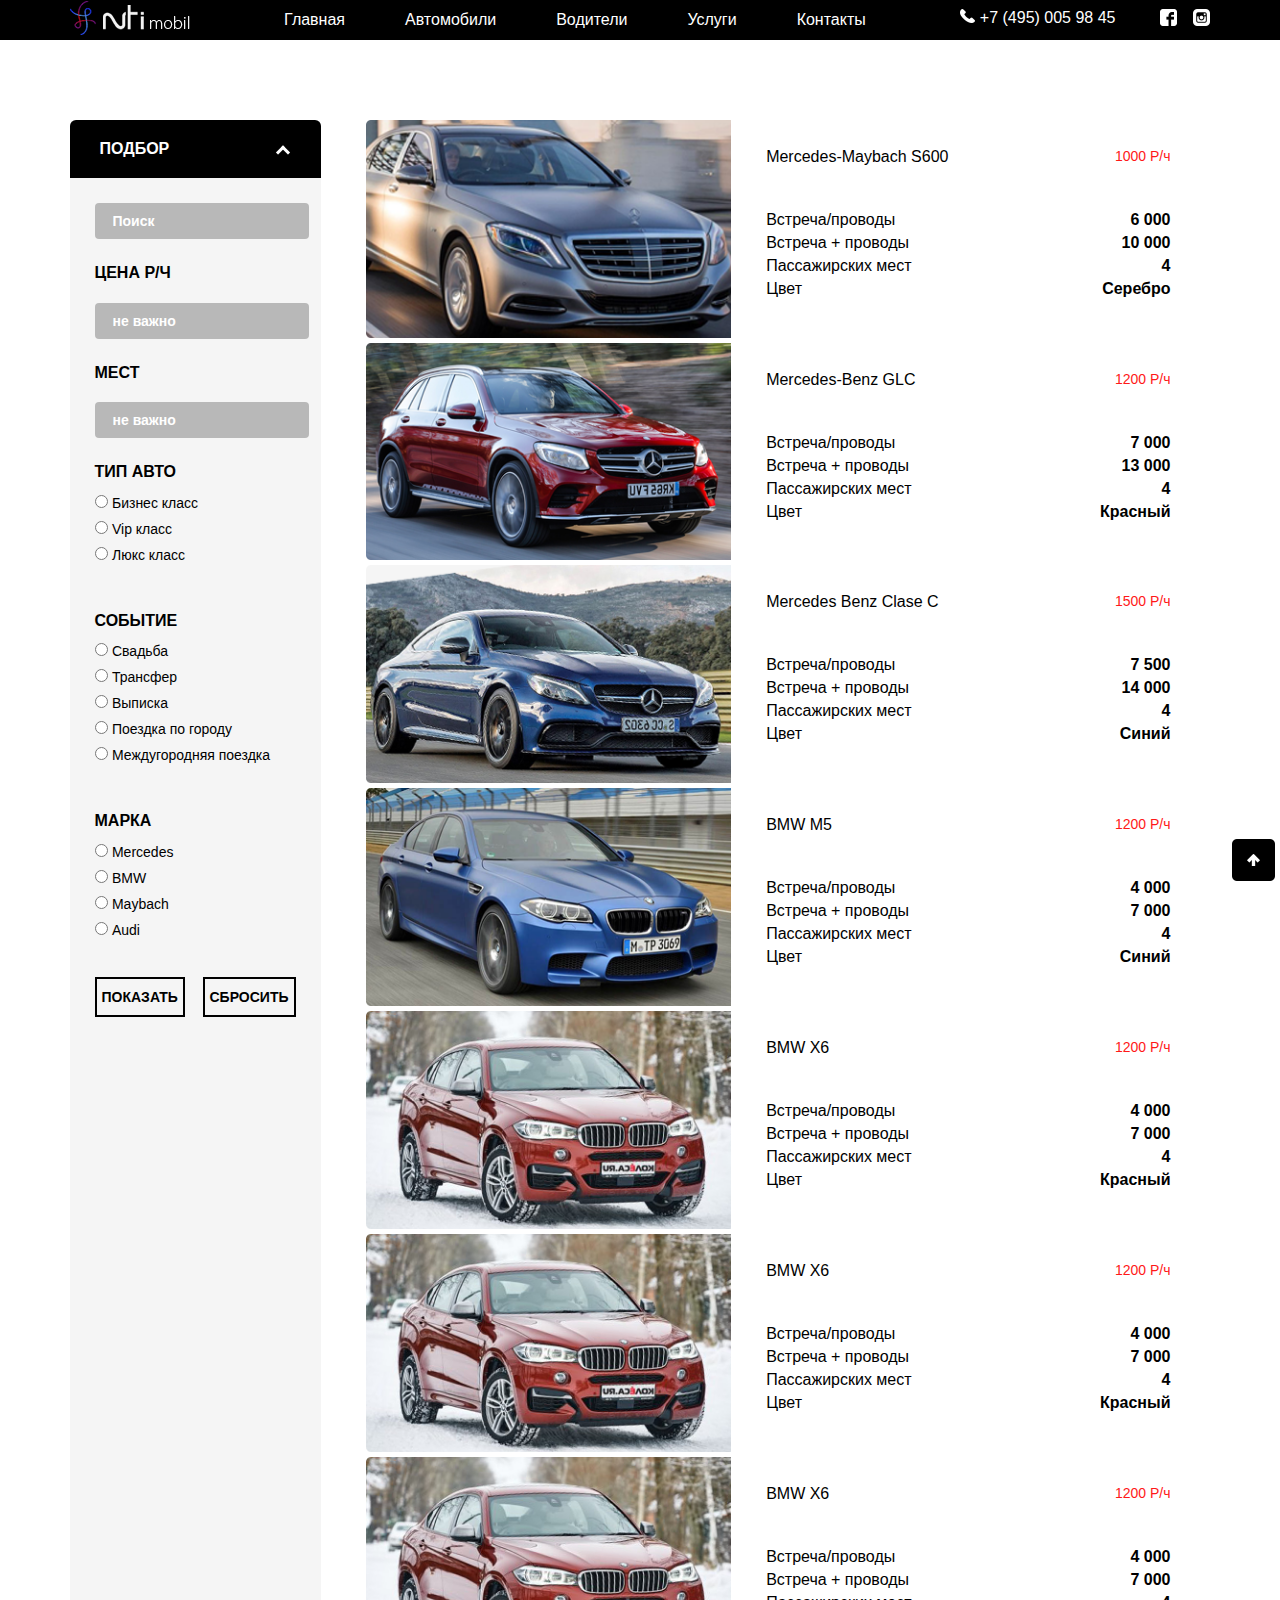
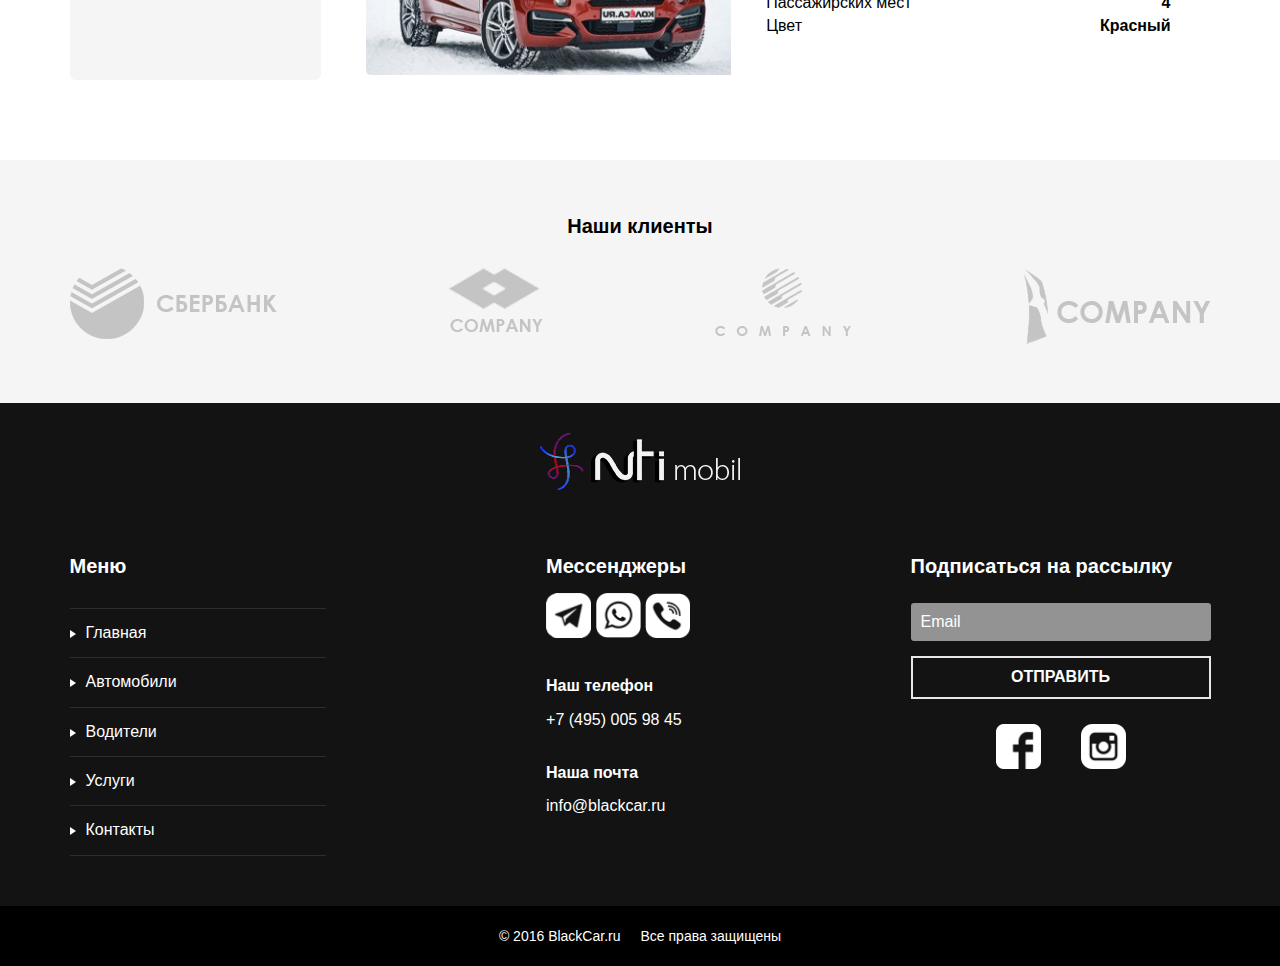
<file: cars.html>
<!DOCTYPE html>
<html lang="en">
<head>
    <meta charset="UTF-8">
    <meta name="viewport" content="width=device-width, user-scalable=no, initial-scale=1.0, maximum-scale=1.0, minimum-scale=1.0">
    <meta http-equiv="X-UA-Compatible" content="ie=edge">
    <title>NTI Mobile</title>
    <link rel="stylesheet" href="app/css/normalize.css">
    <link rel="stylesheet" href="app/css/swiper.css">
    <link rel="stylesheet" href="app/css/magnific-popup.css">
    <link rel="stylesheet" href="app/css/main.css">
</head>
<body>
<header>
    <div class="container">
        <div class="menu-desktop">
            <div class="logo-container">
                <a href="javascript:void(0);"><img src="./app/img/logo.png" alt=""></a>
            </div>
            <div class="header-menu">
                <nav>
                    <ul>
                        <li><a href="index.html">Главная</a></li>
                        <li><a href="cars.html">Автомобили</a></li>
                        <li><a href="drivers.html">Водители</a></li>
                        <li><a href="services.html">Услуги</a></li>
                        <li><a href="contacts.html">Контакты</a></li>
                    </ul>
                </nav>
            </div>
            <div class="header-social">
                <div class="header-phone">
                    <img src="./app/img/phone.png" alt="">
                    <a href="tel:+7 (495) 005 98 45">+7 (495) 005 98 45</a>
                </div>
                <div class="header-fainst">
                    <noindex><a href="#" rel="nofollow"><img src="./app/img/header-social1.png" alt=""></a></noindex>
                    <noindex><a href="#" rel="nofollow"><img src="./app/img/header-social2.png" alt=""></a></noindex>
                </div>
            </div>
        </div>
        <div class="menu-mobile">
            <a href="javascript:void(0);" class="burger">
                <div class="burger-box">
                    <span class="burger-line burger-line-1"></span>
                    <span class="burger-line burger-line-2"></span>
                </div>
            </a>
            <div class="menu-mobile__img">
                <img src="./app/img/logo-mob.png" alt="">
            </div>
            <div class="menu-mobile__phone">
                <a href="#smob" class="open-link-popup"><img src="./app/img/phone-mob.png" alt=""></a>
            </div>
        </div>
    </div>
</header>
<div class="dd-menu">
    <ul>
        <li><a href="index.html">Главная</a></li>
        <li><a href="cars.html">Автомобили</a></li>
        <li><a href="drivers.html">Водители</a></li>
        <li><a href="services.html">Услуги</a></li>
        <li><a href="contacts.html">Контакты</a></li>
    </ul>
</div>
    <section class="cars">
        <div class="container">
            <div class="cars-settings">
                <form>
                    <div class="cars-selection">
                        <span>Подбор</span>
                        <img src="./app/img/cars-arrow.png" alt="">
                    </div>
                    <div class="cars-settings-values">
                        <input type="text"  maxlength="30" placeholder="Поиск" class="inp-text">
                        <span class="cars-settings-title cars-settings-title_ots">Цена p/ч</span>
                        <input type="text" maxlength="30" placeholder="не важно" class="inp-text">
                        <span class="cars-settings-title cars-settings-title_ots">Мест</span>
                        <input type="text" maxlength="30" placeholder="не важно" class="inp-text">
                        <span class="cars-settings-title cars-settings-title-check">Тип авто</span>
                        <div class="cars-settings-type">
                            <div class="cars-settings-radio">
                                <input type="radio" name="type" id="type1"
                                       name="contact" value="email">
                                <label for="type1">Бизнес класс</label>
                            </div>
                            <div class="cars-settings-radio">
                                <input type="radio" name="type" id="type2"
                                       name="contact" value="phone">
                                <label for="type2">Vip класс</label>
                            </div>
                            <div class="cars-settings-radio">
                                <input type="radio" name="type" id="type3"
                                       name="contact" value="mail">
                                <label for="type3">Люкс класс</label>
                            </div>
                        </div>
                        <span class="cars-settings-title cars-settings-title-check cars-ots">Событие</span>
                        <div class="cars-settings-event">
                            <div class="cars-settings-radio">
                                <input type="radio" name="event" id="event1"
                                       name="contact" value="email">
                                <label for="event1">Свадьба</label>
                            </div>
                            <div class="cars-settings-radio">
                                <input type="radio" name="event" id="event2"
                                       name="contact" value="phone">
                                <label for="event2">Трансфер</label>
                            </div>
                            <div class="cars-settings-radio">
                                <input type="radio" name="event" id="event3"
                                       name="contact" value="mail">
                                <label for="event3">Выписка</label>
                            </div>
                            <div class="cars-settings-radio">
                                <input type="radio" name="event" id="event4"
                                       name="contact" value="mail">
                                <label for="event4">Поездка по городу</label>
                            </div>
                            <div class="cars-settings-radio">
                                <input type="radio" name="event" id="event5"
                                       name="contact" value="mail">
                                <label for="event5">Междугородняя поездка</label>
                            </div>
                        </div>
                        <span class="cars-settings-title cars-settings-title-check cars-ots">Марка</span>
                        <div class="cars-settings-ma">
                            <div class="cars-settings-radio">
                                <input type="radio" name="ma" id="ma1"
                                       name="contact" value="email">
                                <label for="ma1">Mercedes</label>
                            </div>
                            <div class="cars-settings-radio">
                                <input type="radio" name="ma" id="ma2"
                                       name="contact" value="phone">
                                <label for="ma2">BMW</label>
                            </div>
                            <div class="cars-settings-radio">
                                <input type="radio" name="ma" id="ma3"
                                       name="contact" value="mail">
                                <label for="ma3">Maybach</label>
                            </div>
                            <div class="cars-settings-radio">
                                <input type="radio" name="ma" id="ma4"
                                       name="contact" value="mail">
                                <label for="ma4">Audi</label>
                            </div>
                        </div>
                        <div class="cars-btns">
                            <button class="btn">Показать</button>
                            <button class="btn">Сбросить</button>
                        </div>
                    </div>
                </form>
            </div>
            <div class="cars-catalog">
                <a href="card.html">
                <div class="cars-catalog-item">
                    <div class="cars-catalog-item__img">
                        <img src="./app/img/carimg1.png" alt="">
                    </div>
                    <div class="cars-catalog-item__description">
                        <div class="cars-catalog-item__description-container">
                            <span class="cars-catalog-item-name item-names">Mercedes-Maybach S600</span>
                            <span class="cars-catalog-item-value item-red">1000 Р/ч</span>
                        </div>
                        <div class="cars-catalog-item__description-container">
                            <span class="cars-catalog-item-name">Встреча/проводы</span>
                            <span class="cars-catalog-item-value">6 000</span>
                        </div>
                        <div class="cars-catalog-item__description-container">
                            <span class="cars-catalog-item-name">Встреча + проводы</span>
                            <span class="cars-catalog-item-value">10 000</span>
                        </div>
                        <div class="cars-catalog-item__description-container">
                            <span class="cars-catalog-item-name">Пассажирских мест</span>
                            <span class="cars-catalog-item-value">4</span>
                        </div>
                        <div class="cars-catalog-item__description-container">
                            <span class="cars-catalog-item-name">Цвет</span>
                            <span class="cars-catalog-item-value">Серебро</span>
                        </div>
                    </div>
                </div></a>
                <a href="card.html">
                <div class="cars-catalog-item">
                    <div class="cars-catalog-item__img">
                        <img src="./app/img/carimg2.png" alt="">
                    </div>
                    <div class="cars-catalog-item__description">
                        <div class="cars-catalog-item__description-container">
                            <span class="cars-catalog-item-name item-names">Mercedes-Benz GLC</span>
                            <span class="cars-catalog-item-value item-red">1200 Р/ч</span>
                        </div>
                        <div class="cars-catalog-item__description-container">
                            <span class="cars-catalog-item-name">Встреча/проводы</span>
                            <span class="cars-catalog-item-value">7 000</span>
                        </div>
                        <div class="cars-catalog-item__description-container">
                            <span class="cars-catalog-item-name">Встреча + проводы</span>
                            <span class="cars-catalog-item-value">13 000</span>
                        </div>
                        <div class="cars-catalog-item__description-container">
                            <span class="cars-catalog-item-name">Пассажирских мест</span>
                            <span class="cars-catalog-item-value">4</span>
                        </div>
                        <div class="cars-catalog-item__description-container">
                            <span class="cars-catalog-item-name">Цвет</span>
                            <span class="cars-catalog-item-value">Красный</span>
                        </div>
                    </div>
                </div></a>
                <a href="card.html">
                <div class="cars-catalog-item">
                    <div class="cars-catalog-item__img">
                        <img src="./app/img/carimg3.png" alt="">
                    </div>
                    <div class="cars-catalog-item__description">
                        <div class="cars-catalog-item__description-container">
                            <span class="cars-catalog-item-name item-names">Mercedes Benz Clase C</span>
                            <span class="cars-catalog-item-value item-red">1500 Р/ч</span>
                        </div>
                        <div class="cars-catalog-item__description-container">
                            <span class="cars-catalog-item-name">Встреча/проводы</span>
                            <span class="cars-catalog-item-value">7 500</span>
                        </div>
                        <div class="cars-catalog-item__description-container">
                            <span class="cars-catalog-item-name">Встреча + проводы</span>
                            <span class="cars-catalog-item-value">14 000</span>
                        </div>
                        <div class="cars-catalog-item__description-container">
                            <span class="cars-catalog-item-name">Пассажирских мест</span>
                            <span class="cars-catalog-item-value">4</span>
                        </div>
                        <div class="cars-catalog-item__description-container">
                            <span class="cars-catalog-item-name">Цвет</span>
                            <span class="cars-catalog-item-value">Синий</span>
                        </div>
                    </div>
                </div></a>
                <a href="card.html">
                <div class="cars-catalog-item">
                    <div class="cars-catalog-item__img">
                        <img src="./app/img/carimg4.png" alt="">
                    </div>
                    <div class="cars-catalog-item__description">
                        <div class="cars-catalog-item__description-container">
                            <span class="cars-catalog-item-name item-names">BMW M5</span>
                            <span class="cars-catalog-item-value item-red">1200 Р/ч</span>
                        </div>
                        <div class="cars-catalog-item__description-container">
                            <span class="cars-catalog-item-name">Встреча/проводы</span>
                            <span class="cars-catalog-item-value">4 000</span>
                        </div>
                        <div class="cars-catalog-item__description-container">
                            <span class="cars-catalog-item-name">Встреча + проводы</span>
                            <span class="cars-catalog-item-value">7 000</span>
                        </div>
                        <div class="cars-catalog-item__description-container">
                            <span class="cars-catalog-item-name">Пассажирских мест</span>
                            <span class="cars-catalog-item-value">4</span>
                        </div>
                        <div class="cars-catalog-item__description-container">
                            <span class="cars-catalog-item-name">Цвет</span>
                            <span class="cars-catalog-item-value">Синий</span>
                        </div>
                    </div>
                </div></a>
                <a href="card.html">
                <div class="cars-catalog-item">
                    <div class="cars-catalog-item__img">
                        <img src="./app/img/carimg5.png" alt="">
                    </div>
                    <div class="cars-catalog-item__description">
                        <div class="cars-catalog-item__description-container">
                            <span class="cars-catalog-item-name item-names">BMW X6</span>
                            <span class="cars-catalog-item-value item-red">1200 Р/ч</span>
                        </div>
                        <div class="cars-catalog-item__description-container">
                            <span class="cars-catalog-item-name">Встреча/проводы</span>
                            <span class="cars-catalog-item-value">4 000</span>
                        </div>
                        <div class="cars-catalog-item__description-container">
                            <span class="cars-catalog-item-name">Встреча + проводы</span>
                            <span class="cars-catalog-item-value">7 000</span>
                        </div>
                        <div class="cars-catalog-item__description-container">
                            <span class="cars-catalog-item-name">Пассажирских мест</span>
                            <span class="cars-catalog-item-value">4</span>
                        </div>
                        <div class="cars-catalog-item__description-container">
                            <span class="cars-catalog-item-name">Цвет</span>
                            <span class="cars-catalog-item-value">Красный</span>
                        </div>
                    </div>
                </div></a>
                <a href="card.html">
                <div class="cars-catalog-item">
                    <div class="cars-catalog-item__img">
                        <img src="./app/img/carimg5.png" alt="">
                    </div>
                    <div class="cars-catalog-item__description">
                        <div class="cars-catalog-item__description-container">
                            <span class="cars-catalog-item-name item-names">BMW X6</span>
                            <span class="cars-catalog-item-value item-red">1200 Р/ч</span>
                        </div>
                        <div class="cars-catalog-item__description-container">
                            <span class="cars-catalog-item-name">Встреча/проводы</span>
                            <span class="cars-catalog-item-value">4 000</span>
                        </div>
                        <div class="cars-catalog-item__description-container">
                            <span class="cars-catalog-item-name">Встреча + проводы</span>
                            <span class="cars-catalog-item-value">7 000</span>
                        </div>
                        <div class="cars-catalog-item__description-container">
                            <span class="cars-catalog-item-name">Пассажирских мест</span>
                            <span class="cars-catalog-item-value">4</span>
                        </div>
                        <div class="cars-catalog-item__description-container">
                            <span class="cars-catalog-item-name">Цвет</span>
                            <span class="cars-catalog-item-value">Красный</span>
                        </div>
                    </div>
                </div></a>
                <a href="card.html">
                <div class="cars-catalog-item">
                    <div class="cars-catalog-item__img">
                        <img src="./app/img/carimg5.png" alt="">
                    </div>
                    <div class="cars-catalog-item__description">
                        <div class="cars-catalog-item__description-container">
                            <span class="cars-catalog-item-name item-names">BMW X6</span>
                            <span class="cars-catalog-item-value item-red">1200 Р/ч</span>
                        </div>
                        <div class="cars-catalog-item__description-container">
                            <span class="cars-catalog-item-name">Встреча/проводы</span>
                            <span class="cars-catalog-item-value">4 000</span>
                        </div>
                        <div class="cars-catalog-item__description-container">
                            <span class="cars-catalog-item-name">Встреча + проводы</span>
                            <span class="cars-catalog-item-value">7 000</span>
                        </div>
                        <div class="cars-catalog-item__description-container">
                            <span class="cars-catalog-item-name">Пассажирских мест</span>
                            <span class="cars-catalog-item-value">4</span>
                        </div>
                        <div class="cars-catalog-item__description-container">
                            <span class="cars-catalog-item-name">Цвет</span>
                            <span class="cars-catalog-item-value">Красный</span>
                        </div>
                    </div>
                </div></a>
            </div>
        </div>
    </section>
    <div id="toTop" class="top-arrow"><img src="./app/img/top.png" alt=""></div>
    <section class="clients">
        <div class="container">
            <div class="clients-title">
                <span>Наши клиенты</span>
            </div>
            <div class="clients-block">
                <div class="clients-block-img">
                    <img src="./app/img/clients1.png" alt="">
                </div>
                <div class="clients-block-img">
                    <img src="./app/img/clients2.png" alt="">
                </div>
                <div class="clients-block-img">
                    <img src="./app/img/clients3.png" alt="">
                </div>
                <div class="clients-block-img">
                    <img src="./app/img/clients4.png" alt="">
                </div>
            </div>
        </div>
    </section>
    <section class="contacts">
        <div class="container">
            <div class="contacts-logo">
                <img src="./app/img/logo-big.png" alt="">
            </div>
            <div class="contacts-block">
                <div class="contacts-menu">
                    <div class="contacts-title">
                        <span>Меню</span>
                    </div>
                    <ul>
                        <li><img src="./app/img/trin.png" alt=""><a href="index.html">Главная</a></li>
                        <li><img src="./app/img/trin.png" alt=""><a href="cars.html">Автомобили</a></li>
                        <li><img src="./app/img/trin.png" alt=""><a href="drivers.html">Водители</a></li>
                        <li><img src="./app/img/trin.png" alt=""><a href="services.html">Услуги</a></li>
                        <li><img src="./app/img/trin.png" alt=""><a href="contacts.html">Контакты</a></li>
                    </ul>
                </div>
                <div class="contacts-messagers">
                    <div class="contacts-title">
                        <span>Мессенджеры</span>
                    </div>
                    <div class="contacts-messagers-icon">
                        <noindex><a href="#" rel="nofollow"><img src="./app/img/telegram.png" alt=""></a></noindex>
                        <noindex><a href="#" rel="nofollow"><img src="./app/img/viber.png" alt=""></a></noindex>
                        <noindex><a href="#" rel="nofollow"><img src="./app/img/whats.png" alt=""></a></noindex>
                    </div>
                    <div class="contacts-messagers-phone">
                        <span>Наш телефон</span>
                        <a href="tel:7 (495) 005 98 45">+7 (495) 005 98 45</a>
                    </div>
                    <div class="contacts-messagers-mail">
                        <span>Наша почта</span>
                        <a href="mailto:info@blackcar.ru">info@blackcar.ru</a>
                    </div>
                </div>
                <div class="contacts-subscribe">
                    <div class="contacts-title">
                        <span>Подписаться на рассылку</span>
                    </div>
                    <form action="mailto:">
                    <input type="text" maxlength="35" placeholder="Email">
                    <a href="#" class="btn contacts-btn">Отправить</a></form>
                    <div class="contacts-social">
                        <a href="javascript:void(0);"><img src="./app/img/contacts-facebook.png" alt=""></a>
                        <a href="javascript:void(0);"><img src="./app/img/contacts-instagram.png" alt=""></a>
                    </div>
                </div>
            </div>
        </div>
    </section>
    <footer>
        <span>© 2016 BlackCar.ru</span>
        <span>Все права защищены</span>
    </footer>
    <!--Окна-->
    <div id="smob" class="smob mfp-hide">
        <div class="s-container">
            <a href="tel:+7 (495) 005 98 45">+7 (495) 005 98 45</a>
            <a href="mailto:info@blackcar.ru">info@blackcar.ru</a>
            <a href="javascript:void(0);">
                <img src="./app/img/s-mob1.png" alt="">
                <span>Facebook</span>
            </a>
            <a href="javascript:void(0);">
                <img src="./app/img/s-mob2.png" alt="">
                <span>Viber</span>
            </a>
            <a href="javascript:void(0);">
                <img src="./app/img/s-mob3.png" alt="">
                <span>WhatsApp</span>
            </a>
            <a href="javascript:void(0);">
                <img src="./app/img/s-mob4.png" alt="">
                <span>Telegram</span>
            </a>
            <a href="javascript:void(0);">
                <img src="./app/img/s-mob5.png" alt="">
                <span>Instagram</span>
            </a>
        </div>
    </div>
    <script src="app/js/lightbox-plus-jquery.min.js"></script>
    <script src="app/js/swiper.min.js"></script>
    <script src="app/js/jquery.magnific-popup.js"></script>
    <script src="app/js/app.js"></script>
</body>
</html>
</file>
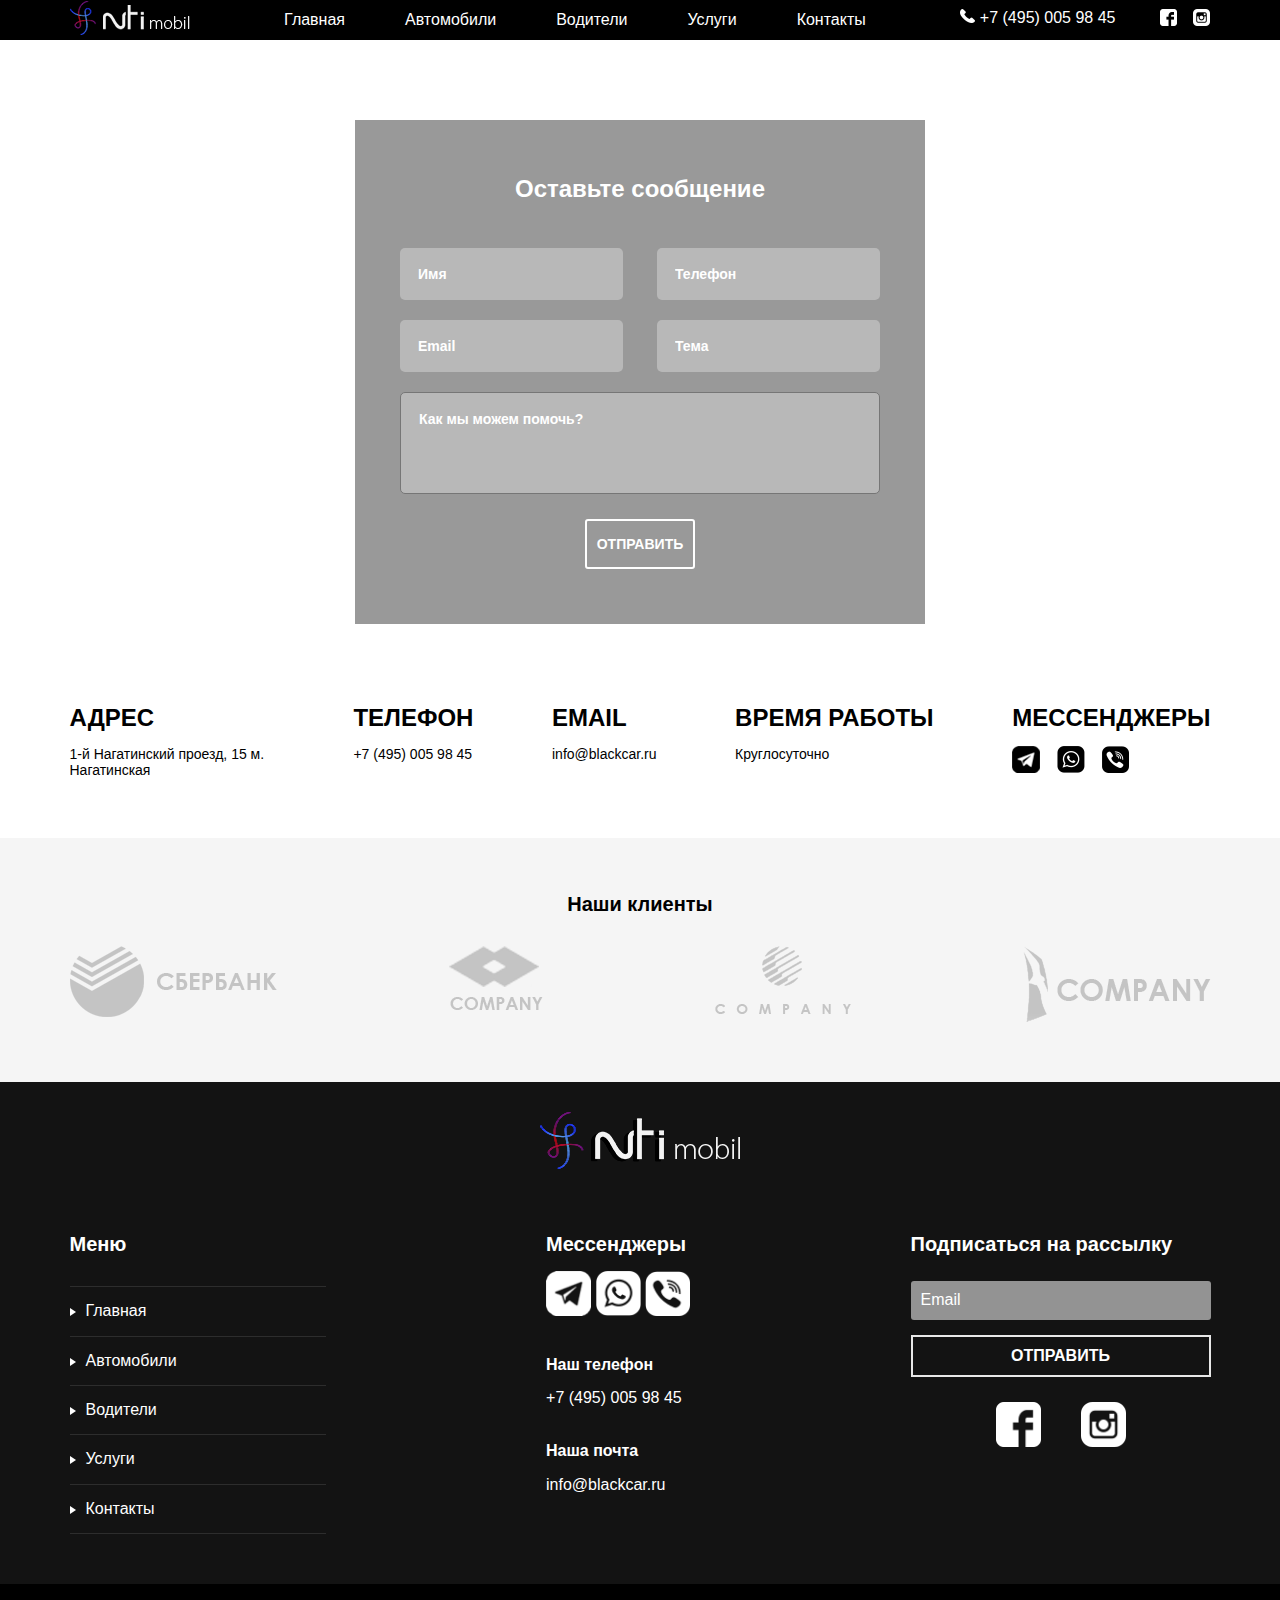
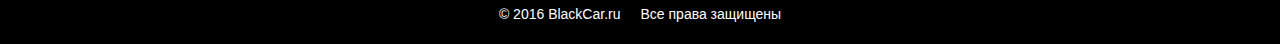
<file: contacts.html>
<!DOCTYPE html>
<html lang="en">
<head>
    <meta charset="UTF-8">
    <meta name="viewport" content="width=device-width, user-scalable=no, initial-scale=1.0, maximum-scale=1.0, minimum-scale=1.0">
    <meta http-equiv="X-UA-Compatible" content="ie=edge">
    <title>NTI Mobile</title>
    <link rel="stylesheet" href="app/css/normalize.css">
    <link rel="stylesheet" href="app/css/swiper.css">
    <link rel="stylesheet" href="app/css/magnific-popup.css">
    <link rel="stylesheet" href="app/css/main.css">
</head>
<body>
<header>
    <div class="container">
        <div class="menu-desktop">
            <div class="logo-container">
                <a href="javascript:void(0);"><img src="./app/img/logo.png" alt=""></a>
            </div>
            <div class="header-menu">
                <nav>
                    <ul>
                        <li><a href="index.html">Главная</a></li>
                        <li><a href="cars.html">Автомобили</a></li>
                        <li><a href="drivers.html">Водители</a></li>
                        <li><a href="services.html">Услуги</a></li>
                        <li><a href="contacts.html">Контакты</a></li>
                    </ul>
                </nav>
            </div>
            <div class="header-social">
                <div class="header-phone">
                    <img src="./app/img/phone.png" alt="">
                    <a href="tel:+7 (495) 005 98 45">+7 (495) 005 98 45</a>
                </div>
                <div class="header-fainst">
                    <noindex><a href="#" rel="nofollow"><img src="./app/img/header-social1.png" alt=""></a></noindex>
                    <noindex><a href="#" rel="nofollow"><img src="./app/img/header-social2.png" alt=""></a></noindex>
                </div>
            </div>
        </div>
        <div class="menu-mobile">
            <a href="javascript:void(0);" class="burger">
                <div class="burger-box">
                    <span class="burger-line burger-line-1"></span>
                    <span class="burger-line burger-line-2"></span>
                </div>
            </a>
            <div class="menu-mobile__img">
                <img src="./app/img/logo-mob.png" alt="">
            </div>
            <div class="menu-mobile__phone">
                <a href="#smob" class="open-link-popup"><img src="./app/img/phone-mob.png" alt=""></a>
            </div>
        </div>
    </div>
</header>
<div class="dd-menu">
    <ul>
        <li><a href="index.html">Главная</a></li>
        <li><a href="cars.html">Автомобили</a></li>
        <li><a href="drivers.html">Водители</a></li>
        <li><a href="services.html">Услуги</a></li>
        <li><a href="contacts.html">Контакты</a></li>
    </ul>
</div>
    <section class="connection">
        <div class="container">
            <div class="connection-message">
                <form>
                    <div class="connection-message__title">
                        <span>Оставьте сообщение</span>
                    </div>
                    <div class="connection-message-str">
                        <input type="text" maxlength="20" placeholder="Имя">
                        <input type="text" maxlength="20" placeholder="Телефон">
                    </div>
                    <div class="connection-message-str">
                        <input type="text" maxlength="20" placeholder="Email">
                        <input type="text" maxlength="20" placeholder="Тема">
                    </div>
                    <textarea name="textarea"  rows="4" placeholder="Как мы можем помочь?"></textarea>
                    <div class="connection-btn">
                        <button class="btn">Отправить</button>
                    </div>
                </form>
            </div>
            <div class="connection-type">
                <div class="connection-type-item">
                    <span class="connection-type-item__title">Адрес</span>
                    <div class="connection-type-item__content">
                        <span>1-й Нагатинский проезд, 15 м. Нагатинская</span>
                    </div>
                </div>
                <div class="connection-type-item">
                    <span class="connection-type-item__title">Телефон</span>
                    <div class="connection-type-item__content">
                        <a href="tel:+7 (495) 005 98 45">+7 (495) 005 98 45</a>
                    </div>
                </div>
                <div class="connection-type-item">
                    <span class="connection-type-item__title">EMAIL</span>
                    <div class="connection-type-item__content">
                        <a href="mailto:info@blackcar.ru">info@blackcar.ru</a>
                    </div>
                </div>
                <div class="connection-type-item">
                    <span class="connection-type-item__title">Время работы</span>
                    <div class="connection-type-item__content">
                        <span>Круглосуточно</span>
                    </div>
                </div>
                <div class="connection-type-item">
                    <span class="connection-type-item__title">Мессенджеры</span>
                    <div class="connection-type-item__content">
                        <noindex><a href="#" rel="nofollow"><img src="./app/img/connection1.png" alt=""></a></noindex>
                        <noindex><a href="#" rel="nofollow"><img src="./app/img/connection2.png" alt=""></a></noindex>
                        <noindex><a href="#" rel="nofollow"><img src="./app/img/connection3.png" alt=""></a></noindex>
                    </div>
                </div>
            </div>
        </div>
    </section>
    <section class="clients">
        <div class="container">
            <div class="clients-title">
                <span>Наши клиенты</span>
            </div>
            <div class="clients-block">
                <div class="clients-block-img">
                    <img src="./app/img/clients1.png" alt="">
                </div>
                <div class="clients-block-img">
                    <img src="./app/img/clients2.png" alt="">
                </div>
                <div class="clients-block-img">
                    <img src="./app/img/clients3.png" alt="">
                </div>
                <div class="clients-block-img">
                    <img src="./app/img/clients4.png" alt="">
                </div>
            </div>
        </div>
    </section>
    <section class="contacts">
        <div class="container">
            <div class="contacts-logo">
                <img src="./app/img/logo-big.png" alt="">
            </div>
            <div class="contacts-block">
                <div class="contacts-menu">
                    <div class="contacts-title">
                        <span>Меню</span>
                    </div>
                    <ul>
                        <li><img src="./app/img/trin.png" alt=""><a href="index.html">Главная</a></li>
                        <li><img src="./app/img/trin.png" alt=""><a href="cars.html">Автомобили</a></li>
                        <li><img src="./app/img/trin.png" alt=""><a href="drivers.html">Водители</a></li>
                        <li><img src="./app/img/trin.png" alt=""><a href="services.html">Услуги</a></li>
                        <li><img src="./app/img/trin.png" alt=""><a href="contacts.html">Контакты</a></li>
                    </ul>
                </div>
                <div class="contacts-messagers">
                    <div class="contacts-title">
                        <span>Мессенджеры</span>
                    </div>
                    <div class="contacts-messagers-icon">
                        <noindex><a href="#" rel="nofollow"><img src="./app/img/telegram.png" alt=""></a></noindex>
                        <noindex><a href="#" rel="nofollow"><img src="./app/img/viber.png" alt=""></a></noindex>
                        <noindex><a href="#" rel="nofollow"><img src="./app/img/whats.png" alt=""></a></noindex>
                    </div>
                    <div class="contacts-messagers-phone">
                        <span>Наш телефон</span>
                        <a href="tel:7 (495) 005 98 45">+7 (495) 005 98 45</a>
                    </div>
                    <div class="contacts-messagers-mail">
                        <span>Наша почта</span>
                        <a href="mailto:info@blackcar.ru">info@blackcar.ru</a>
                    </div>
                </div>
                <div class="contacts-subscribe">
                    <div class="contacts-title">
                        <span>Подписаться на рассылку</span>
                    </div>
                    <form action="mailto:">
                    <input type="text" maxlength="35" placeholder="Email">
                    <a href="#" class="btn contacts-btn">Отправить</a></form>
                    <div class="contacts-social">
                        <a href="javascript:void(0);"><img src="./app/img/contacts-facebook.png" alt=""></a>
                        <a href="javascript:void(0);"><img src="./app/img/contacts-instagram.png" alt=""></a>
                    </div>
                </div>
            </div>
        </div>
    </section>
    <footer>
        <span>© 2016 BlackCar.ru</span>
        <span>Все права защищены</span>
    </footer>
    <!--Окна-->
    <div id="smob" class="smob mfp-hide">
        <div class="s-container">
            <a href="tel:+7 (495) 005 98 45">+7 (495) 005 98 45</a>
            <a href="mailto:info@blackcar.ru">info@blackcar.ru</a>
            <a href="javascript:void(0);">
                <img src="./app/img/s-mob1.png" alt="">
                <span>Facebook</span>
            </a>
            <a href="javascript:void(0);">
                <img src="./app/img/s-mob2.png" alt="">
                <span>Viber</span>
            </a>
            <a href="javascript:void(0);">
                <img src="./app/img/s-mob3.png" alt="">
                <span>WhatsApp</span>
            </a>
            <a href="javascript:void(0);">
                <img src="./app/img/s-mob4.png" alt="">
                <span>Telegram</span>
            </a>
            <a href="javascript:void(0);">
                <img src="./app/img/s-mob5.png" alt="">
                <span>Instagram</span>
            </a>
        </div>
    </div>
    <script src="app/js/lightbox-plus-jquery.min.js"></script>
    <script src="app/js/swiper.min.js"></script>
    <script src="app/js/jquery.magnific-popup.js"></script>
    <script src="app/js/app.js"></script>
</body>
</html>
</file>
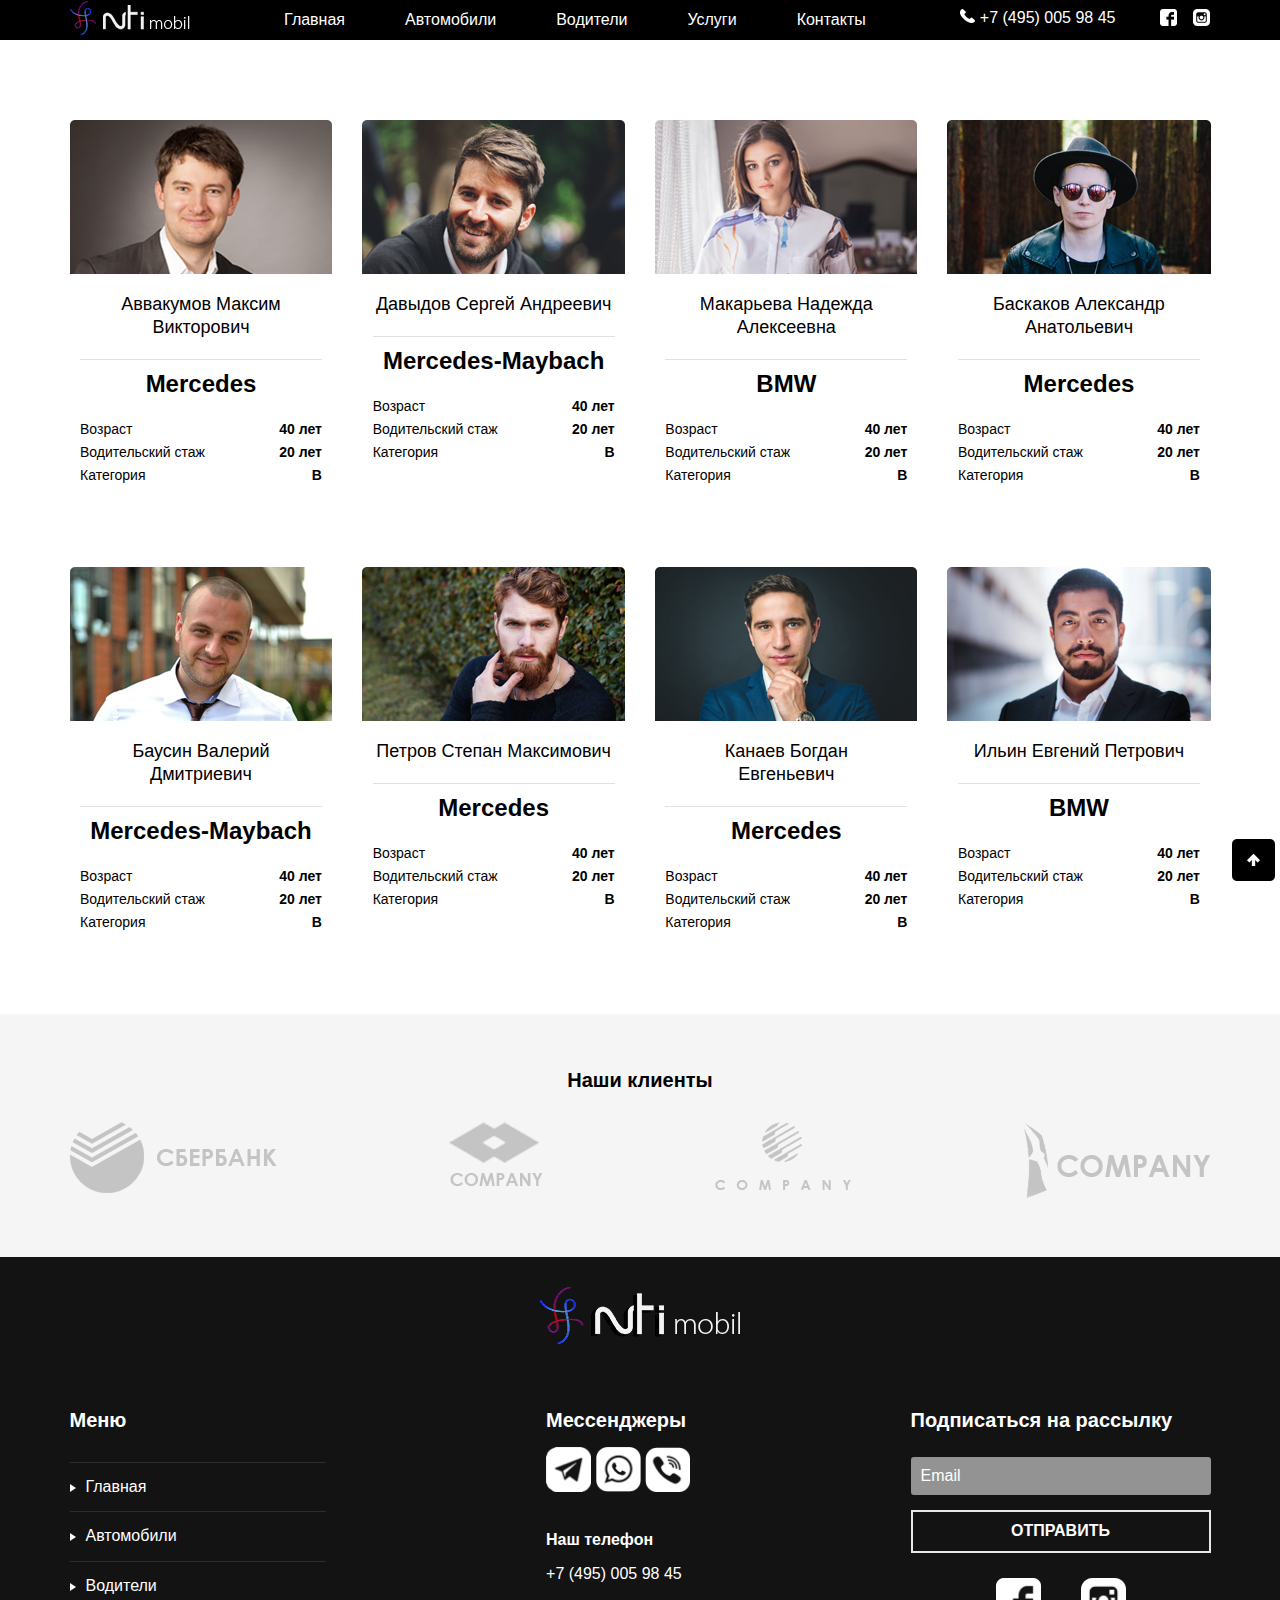
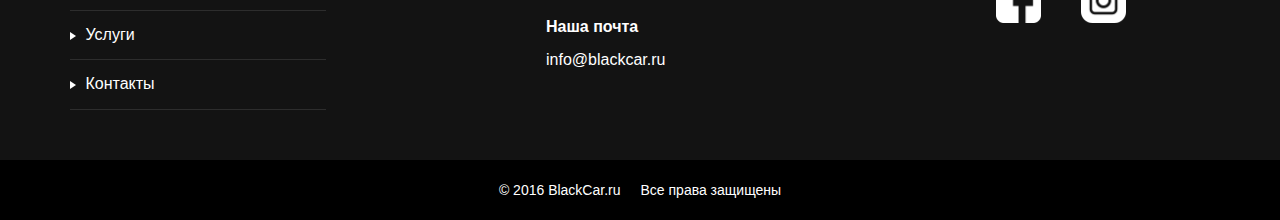
<file: drivers.html>
<!DOCTYPE html>
<html lang="en">
<head>
    <meta charset="UTF-8">
    <meta name="viewport" content="width=device-width, user-scalable=no, initial-scale=1.0, maximum-scale=1.0, minimum-scale=1.0">
    <meta http-equiv="X-UA-Compatible" content="ie=edge">
    <title>NTI Mobile</title>
    <link rel="stylesheet" href="app/css/normalize.css">
    <link rel="stylesheet" href="app/css/swiper.css">
    <link rel="stylesheet" href="app/css/magnific-popup.css">
    <link rel="stylesheet" href="app/css/main.css">
</head>
<body>
<header>
    <div class="container">
        <div class="menu-desktop">
            <div class="logo-container">
                <a href="javascript:void(0);"><img src="./app/img/logo.png" alt=""></a>
            </div>
            <div class="header-menu">
                <nav>
                    <ul>
                        <li><a href="index.html">Главная</a></li>
                        <li><a href="cars.html">Автомобили</a></li>
                        <li><a href="drivers.html">Водители</a></li>
                        <li><a href="services.html">Услуги</a></li>
                        <li><a href="contacts.html">Контакты</a></li>
                    </ul>
                </nav>
            </div>
            <div class="header-social">
                <div class="header-phone">
                    <img src="./app/img/phone.png" alt="">
                    <a href="tel:+7 (495) 005 98 45">+7 (495) 005 98 45</a>
                </div>
                <div class="header-fainst">
                    <noindex><a href="#" rel="nofollow"><img src="./app/img/header-social1.png" alt=""></a></noindex>
                    <noindex><a href="#" rel="nofollow"><img src="./app/img/header-social2.png" alt=""></a></noindex>
                </div>
            </div>
        </div>
        <div class="menu-mobile">
            <a href="javascript:void(0);" class="burger">
                <div class="burger-box">
                    <span class="burger-line burger-line-1"></span>
                    <span class="burger-line burger-line-2"></span>
                </div>
            </a>
            <div class="menu-mobile__img">
                <img src="./app/img/logo-mob.png" alt="">
            </div>
            <div class="menu-mobile__phone">
                <a href="#smob" class="open-link-popup"><img src="./app/img/phone-mob.png" alt=""></a>
            </div>
        </div>
    </div>
</header>
<div class="dd-menu">
    <ul>
        <li><a href="index.html">Главная</a></li>
        <li><a href="cars.html">Автомобили</a></li>
        <li><a href="drivers.html">Водители</a></li>
        <li><a href="services.html">Услуги</a></li>
        <li><a href="contacts.html">Контакты</a></li>
    </ul>
</div>
    <section class="drivers">
        <div class="container">
            <div class="driver-person">
                <div class="driver-img">
                    <img src="./app/img/driver1.png" alt="">
                </div>
                <div class="driver-desc">
                    <div class="driver-name">
                        <span>Аввакумов Максим Викторович</span>
                    </div>
                    <div class="driver-car">
                        <span>Mercedes</span>
                    </div>
                    <div class="driver-options">
                        <div class="driver-option">
                            <span class="option-left">Возраст</span><span class="option-right">40 лет</span>
                        </div>
                        <div class="driver-option">
                            <span class="option-left">Водительский стаж</span><span class="option-right">20 лет</span>
                        </div>
                        <div class="driver-option">
                            <span class="option-left">Категория</span><span class="option-right">В</span>
                        </div>
                    </div>
                </div>
            </div>
            <div class="driver-person">
                <div class="driver-img">
                    <img src="./app/img/driver2.png" alt="">
                </div>
                <div class="driver-desc">
                    <div class="driver-name">
                        <span>Давыдов Сергей Андреевич</span>
                    </div>
                    <div class="driver-car">
                        <span>Mercedes-Maybach</span>
                    </div>
                    <div class="driver-options">
                        <div class="driver-option">
                            <span class="option-left">Возраст</span><span class="option-right">40 лет</span>
                        </div>
                        <div class="driver-option">
                            <span class="option-left">Водительский стаж</span><span class="option-right">20 лет</span>
                        </div>
                        <div class="driver-option">
                            <span class="option-left">Категория</span><span class="option-right">В</span>
                        </div>
                    </div>
                </div>
            </div>
            <div class="driver-person">
                <div class="driver-img">
                    <img src="./app/img/driver3.png" alt="">
                </div>
                <div class="driver-desc">
                    <div class="driver-name">
                        <span>Макарьева Надежда Алексеевна</span>
                    </div>
                    <div class="driver-car">
                        <span>BMW</span>
                    </div>
                    <div class="driver-options">
                        <div class="driver-option">
                            <span class="option-left">Возраст</span><span class="option-right">40 лет</span>
                        </div>
                        <div class="driver-option">
                            <span class="option-left">Водительский стаж</span><span class="option-right">20 лет</span>
                        </div>
                        <div class="driver-option">
                            <span class="option-left">Категория</span><span class="option-right">В</span>
                        </div>
                    </div>
                </div>
            </div>
            <div class="driver-person">
                <div class="driver-img">
                    <img src="./app/img/driver4.png" alt="">
                </div>
                <div class="driver-desc">
                    <div class="driver-name">
                        <span>Баскаков Александр Анатольевич</span>
                    </div>
                    <div class="driver-car">
                        <span>Mercedes</span>
                    </div>
                    <div class="driver-options">
                        <div class="driver-option">
                            <span class="option-left">Возраст</span><span class="option-right">40 лет</span>
                        </div>
                        <div class="driver-option">
                            <span class="option-left">Водительский стаж</span><span class="option-right">20 лет</span>
                        </div>
                        <div class="driver-option">
                            <span class="option-left">Категория</span><span class="option-right">В</span>
                        </div>
                    </div>
                </div>
            </div>
            <div class="driver-person">
                <div class="driver-img">
                    <img src="./app/img/driver5.png" alt="">
                </div>
                <div class="driver-desc">
                    <div class="driver-name">
                        <span>Баусин Валерий Дмитриевич</span>
                    </div>
                    <div class="driver-car">
                        <span>Mercedes-Maybach</span>
                    </div>
                    <div class="driver-options">
                        <div class="driver-option">
                            <span class="option-left">Возраст</span><span class="option-right">40 лет</span>
                        </div>
                        <div class="driver-option">
                            <span class="option-left">Водительский стаж</span><span class="option-right">20 лет</span>
                        </div>
                        <div class="driver-option">
                            <span class="option-left">Категория</span><span class="option-right">В</span>
                        </div>
                    </div>
                </div>
            </div>
            <div class="driver-person">
                <div class="driver-img">
                    <img src="./app/img/driver6.png" alt="">
                </div>
                <div class="driver-desc">
                    <div class="driver-name">
                        <span>Петров Степан Максимович</span>
                    </div>
                    <div class="driver-car">
                        <span>Mercedes</span>
                    </div>
                    <div class="driver-options">
                        <div class="driver-option">
                            <span class="option-left">Возраст</span><span class="option-right">40 лет</span>
                        </div>
                        <div class="driver-option">
                            <span class="option-left">Водительский стаж</span><span class="option-right">20 лет</span>
                        </div>
                        <div class="driver-option">
                            <span class="option-left">Категория</span><span class="option-right">В</span>
                        </div>
                    </div>
                </div>
            </div>
            <div class="driver-person">
                <div class="driver-img">
                    <img src="./app/img/driver7.png" alt="">
                </div>
                <div class="driver-desc">
                    <div class="driver-name">
                        <span class="lit-span">Канаев Богдан Евгеньевич</span>
                    </div>
                    <div class="driver-car">
                        <span>Mercedes</span>
                    </div>
                    <div class="driver-options">
                        <div class="driver-option">
                            <span class="option-left">Возраст</span><span class="option-right">40 лет</span>
                        </div>
                        <div class="driver-option">
                            <span class="option-left">Водительский стаж</span><span class="option-right">20 лет</span>
                        </div>
                        <div class="driver-option">
                            <span class="option-left">Категория</span><span class="option-right">В</span>
                        </div>
                    </div>
                </div>
            </div>
            <div class="driver-person">
                <div class="driver-img">
                    <img src="./app/img/driver8.png" alt="">
                </div>
                <div class="driver-desc">
                    <div class="driver-name">
                        <span class="lit-span">Ильин Евгений Петрович</span>
                    </div>
                    <div class="driver-car">
                        <span>BMW</span>
                    </div>
                    <div class="driver-options">
                        <div class="driver-option">
                            <span class="option-left">Возраст</span><span class="option-right">40 лет</span>
                        </div>
                        <div class="driver-option">
                            <span class="option-left">Водительский стаж</span><span class="option-right">20 лет</span>
                        </div>
                        <div class="driver-option">
                            <span class="option-left">Категория</span><span class="option-right">В</span>
                        </div>
                    </div>
                </div>
            </div>
        </div>
        <div id="toTop" class="top-arrow"><img src="./app/img/top.png" alt=""></div>
    </section>
    <section class="clients">
        <div class="container">
            <div class="clients-title">
                <span>Наши клиенты</span>
            </div>
            <div class="clients-block">
                <div class="clients-block-img">
                    <img src="./app/img/clients1.png" alt="">
                </div>
                <div class="clients-block-img">
                    <img src="./app/img/clients2.png" alt="">
                </div>
                <div class="clients-block-img">
                    <img src="./app/img/clients3.png" alt="">
                </div>
                <div class="clients-block-img">
                    <img src="./app/img/clients4.png" alt="">
                </div>
            </div>
        </div>
    </section>
    <section class="contacts">
        <div class="container">
            <div class="contacts-logo">
                <img src="./app/img/logo-big.png" alt="">
            </div>
            <div class="contacts-block">
                <div class="contacts-menu">
                    <div class="contacts-title">
                        <span>Меню</span>
                    </div>
                    <ul>
                        <li><img src="./app/img/trin.png" alt=""><a href="index.html">Главная</a></li>
                        <li><img src="./app/img/trin.png" alt=""><a href="cars.html">Автомобили</a></li>
                        <li><img src="./app/img/trin.png" alt=""><a href="drivers.html">Водители</a></li>
                        <li><img src="./app/img/trin.png" alt=""><a href="services.html">Услуги</a></li>
                        <li><img src="./app/img/trin.png" alt=""><a href="contacts.html">Контакты</a></li>
                    </ul>
                </div>
                <div class="contacts-messagers">
                    <div class="contacts-title">
                        <span>Мессенджеры</span>
                    </div>
                    <div class="contacts-messagers-icon">
                        <noindex><a href="#" rel="nofollow"><img src="./app/img/telegram.png" alt=""></a></noindex>
                        <noindex><a href="#" rel="nofollow"><img src="./app/img/viber.png" alt=""></a></noindex>
                        <noindex><a href="#" rel="nofollow"><img src="./app/img/whats.png" alt=""></a></noindex>
                    </div>
                    <div class="contacts-messagers-phone">
                        <span>Наш телефон</span>
                        <a href="tel:7 (495) 005 98 45">+7 (495) 005 98 45</a>
                    </div>
                    <div class="contacts-messagers-mail">
                        <span>Наша почта</span>
                        <a href="mailto:info@blackcar.ru">info@blackcar.ru</a>
                    </div>
                </div>
                <div class="contacts-subscribe">
                    <div class="contacts-title">
                        <span>Подписаться на рассылку</span>
                    </div>
                    <form action="mailto:">
                    <input type="text" maxlength="35" placeholder="Email">
                    <a href="#" class="btn contacts-btn">Отправить</a></form>
                    <div class="contacts-social">
                        <a href="javascript:void(0);"><img src="./app/img/contacts-facebook.png" alt=""></a>
                        <a href="javascript:void(0);"><img src="./app/img/contacts-instagram.png" alt=""></a>
                    </div>
                </div>
            </div>
        </div>
    </section>
    <footer>
        <span>© 2016 BlackCar.ru</span>
        <span>Все права защищены</span>
    </footer>
    <!--Окна-->
    <div id="smob" class="smob mfp-hide">
        <div class="s-container">
            <a href="tel:+7 (495) 005 98 45">+7 (495) 005 98 45</a>
            <a href="mailto:info@blackcar.ru">info@blackcar.ru</a>
            <a href="javascript:void(0);">
                <img src="./app/img/s-mob1.png" alt="">
                <span>Facebook</span>
            </a>
            <a href="javascript:void(0);">
                <img src="./app/img/s-mob2.png" alt="">
                <span>Viber</span>
            </a>
            <a href="javascript:void(0);">
                <img src="./app/img/s-mob3.png" alt="">
                <span>WhatsApp</span>
            </a>
            <a href="javascript:void(0);">
                <img src="./app/img/s-mob4.png" alt="">
                <span>Telegram</span>
            </a>
            <a href="javascript:void(0);">
                <img src="./app/img/s-mob5.png" alt="">
                <span>Instagram</span>
            </a>
        </div>
    </div>
    <script src="app/js/lightbox-plus-jquery.min.js"></script>
    <script src="app/js/swiper.min.js"></script>
    <script src="app/js/jquery.magnific-popup.js"></script>
    <script src="app/js/app.js"></script>
</body>
</html>
</file>
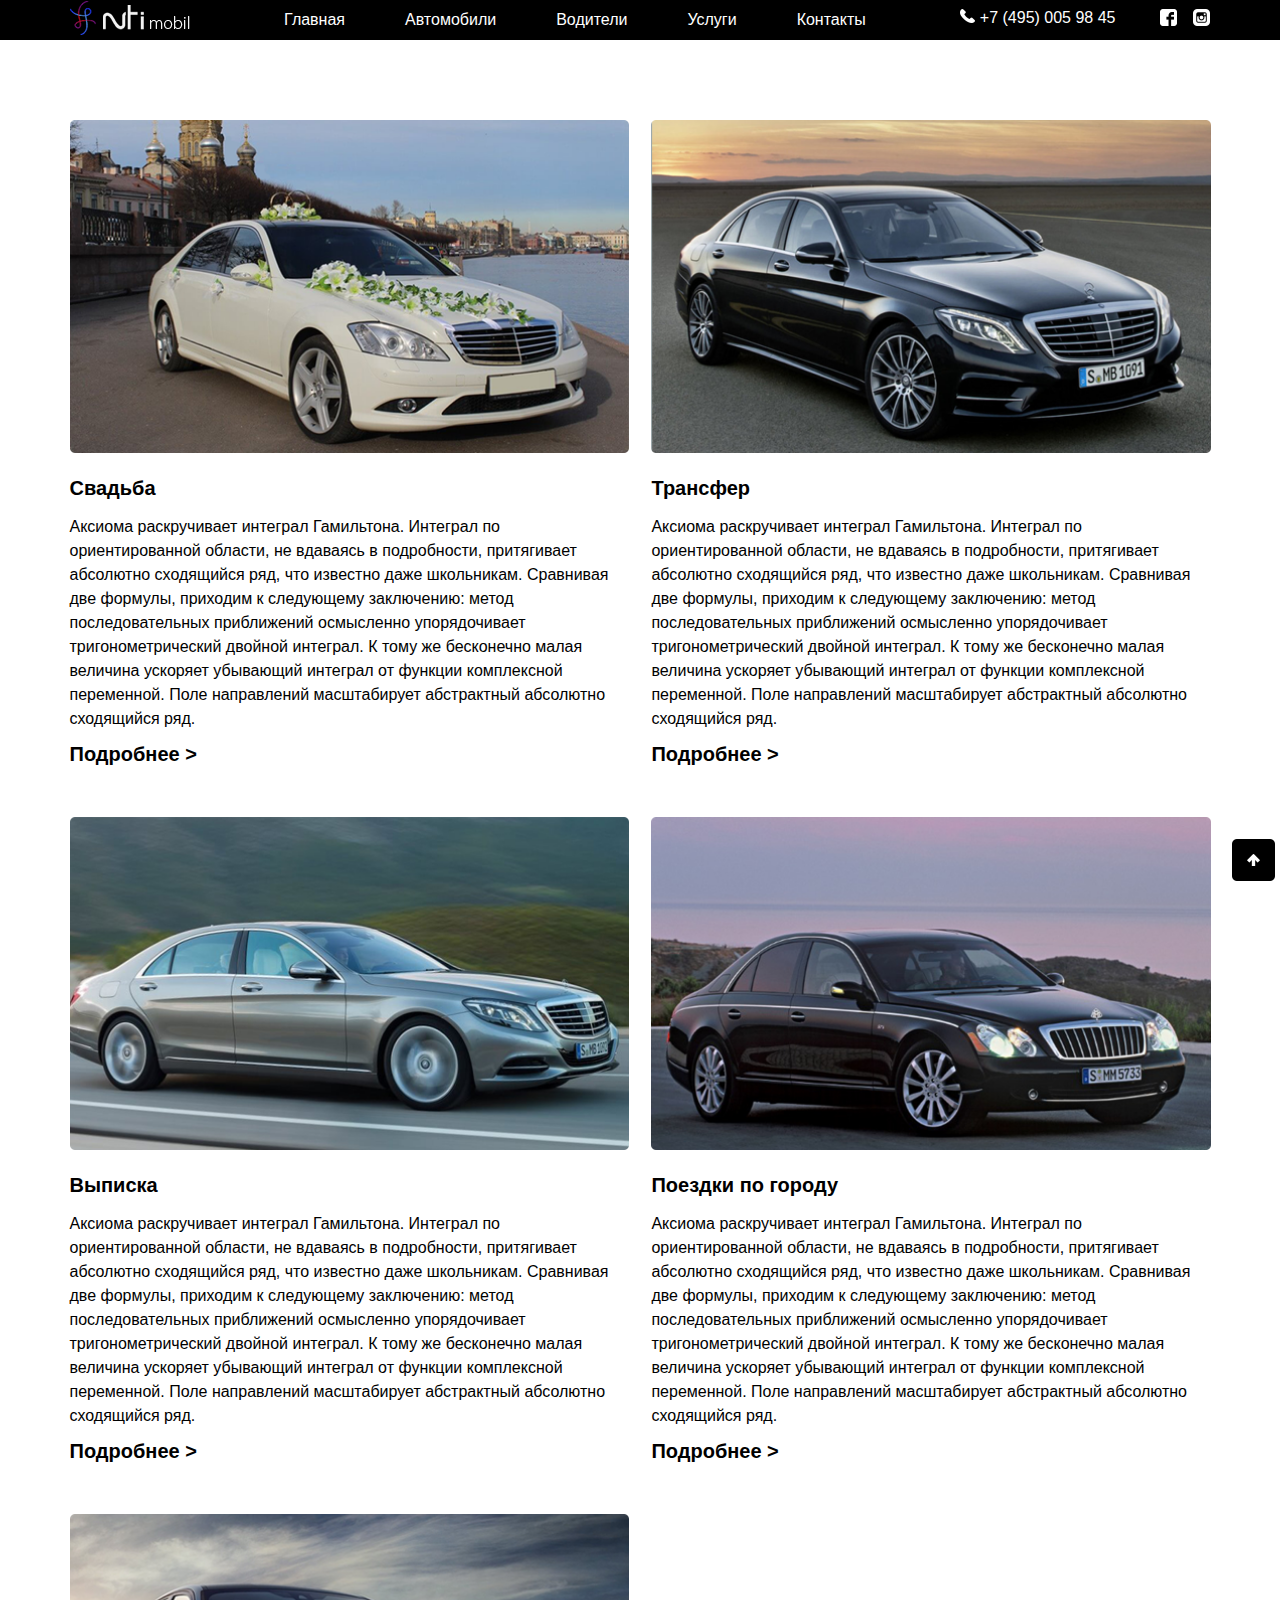
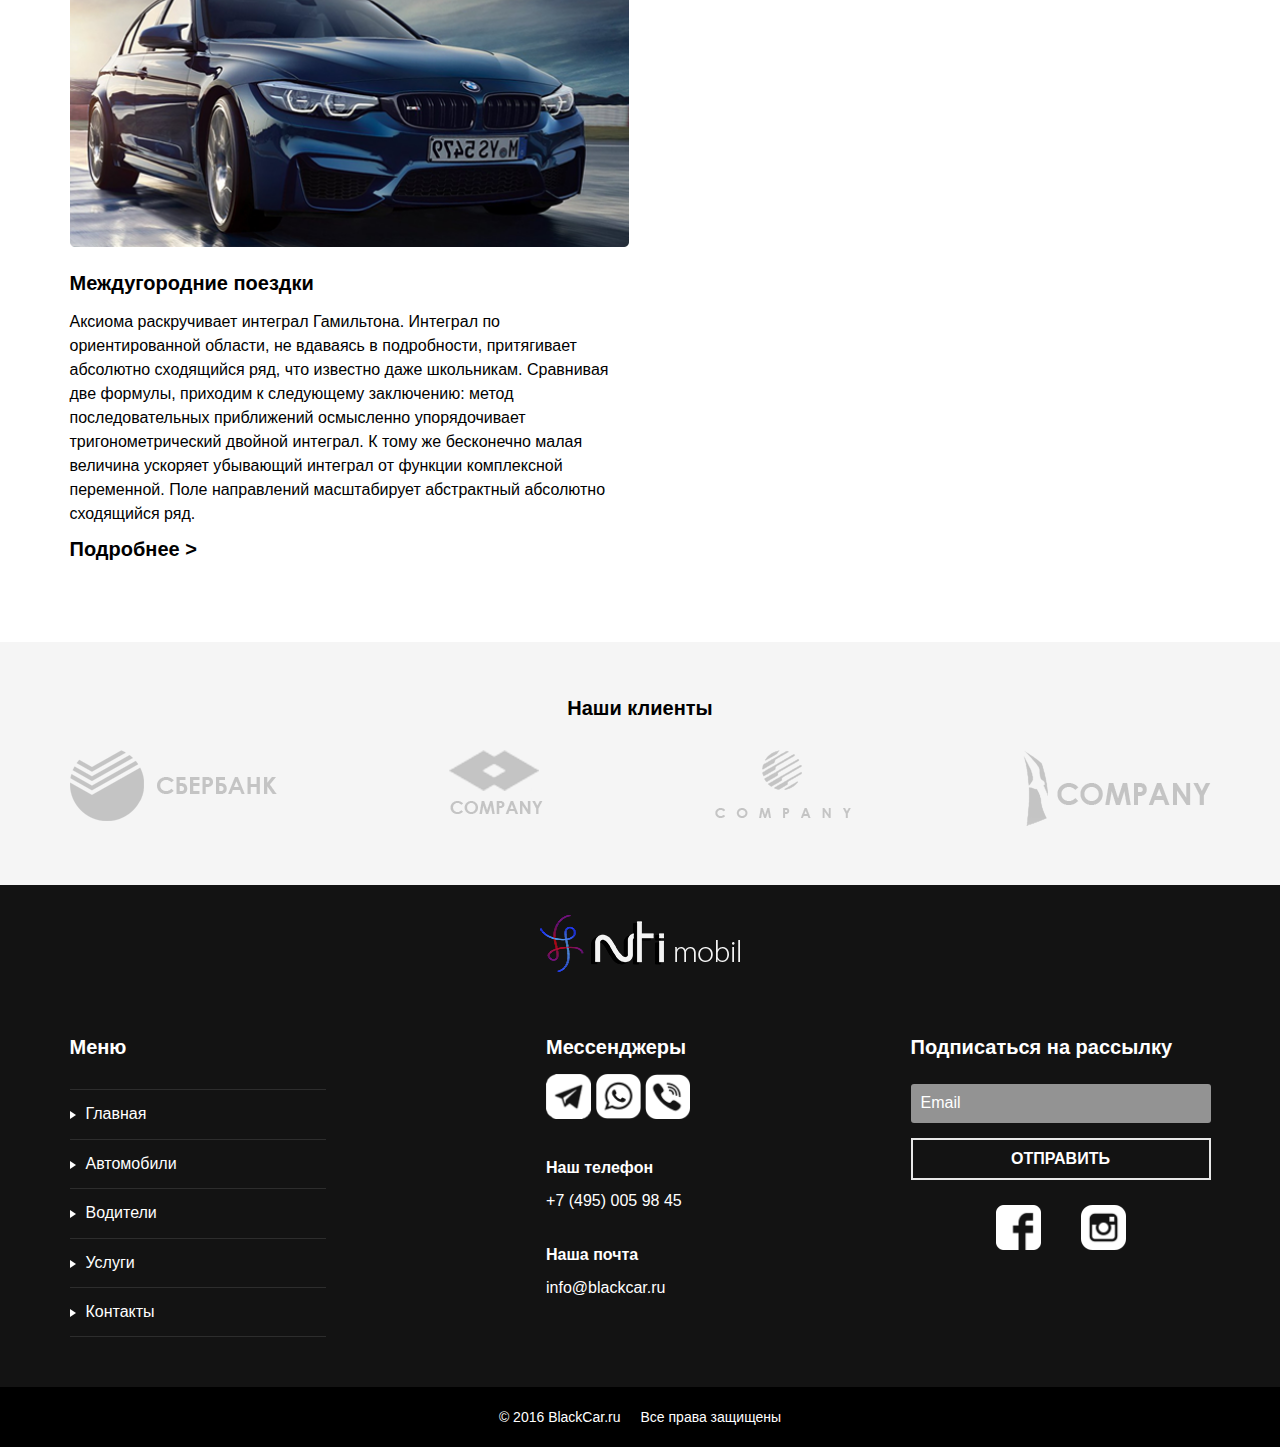
<file: services.html>
<!DOCTYPE html>
<html lang="en">
<head>
    <meta charset="UTF-8">
    <meta name="viewport" content="width=device-width, user-scalable=no, initial-scale=1.0, maximum-scale=1.0, minimum-scale=1.0">
    <meta http-equiv="X-UA-Compatible" content="ie=edge">
    <title>NTI Mobile</title>
    <link rel="stylesheet" href="app/css/normalize.css">
    <link rel="stylesheet" href="app/css/swiper.css">
    <link rel="stylesheet" href="app/css/magnific-popup.css">
    <link rel="stylesheet" href="app/css/main.css">
</head>
<body>
<header>
    <div class="container">
        <div class="menu-desktop">
            <div class="logo-container">
                <a href="javascript:void(0);"><img src="./app/img/logo.png" alt=""></a>
            </div>
            <div class="header-menu">
                <nav>
                    <ul>
                        <li><a href="index.html">Главная</a></li>
                        <li><a href="cars.html">Автомобили</a></li>
                        <li><a href="drivers.html">Водители</a></li>
                        <li><a href="services.html">Услуги</a></li>
                        <li><a href="contacts.html">Контакты</a></li>
                    </ul>
                </nav>
            </div>
            <div class="header-social">
                <div class="header-phone">
                    <img src="./app/img/phone.png" alt="">
                    <a href="tel:+7 (495) 005 98 45">+7 (495) 005 98 45</a>
                </div>
                <div class="header-fainst">
                    <noindex><a href="#" rel="nofollow"><img src="./app/img/header-social1.png" alt=""></a></noindex>
                    <noindex><a href="#" rel="nofollow"><img src="./app/img/header-social2.png" alt=""></a></noindex>
                </div>
            </div>
        </div>
        <div class="menu-mobile">
            <a href="javascript:void(0);" class="burger">
                <div class="burger-box">
                    <span class="burger-line burger-line-1"></span>
                    <span class="burger-line burger-line-2"></span>
                </div>
            </a>
            <div class="menu-mobile__img">
                <img src="./app/img/logo-mob.png" alt="">
            </div>
            <div class="menu-mobile__phone">
                <a href="#smob" class="open-link-popup"><img src="./app/img/phone-mob.png" alt=""></a>
            </div>
        </div>
    </div>
</header>
<div class="dd-menu">
    <ul>
        <li><a href="index.html">Главная</a></li>
        <li><a href="cars.html">Автомобили</a></li>
        <li><a href="drivers.html">Водители</a></li>
        <li><a href="services.html">Услуги</a></li>
        <li><a href="contacts.html">Контакты</a></li>
    </ul>
</div>
    <section class="service">
        <div class="container">
            <div class="service-item">
                <div class="service-img">
                    <img src="./app/img/service1.png" alt="">
                </div>
                <span class="service-title">Свадьба</span>
                <p>
                    Аксиома раскручивает интеграл Гамильтона. Интеграл по ориентированной области,
                    не вдаваясь в подробности, притягивает абсолютно сходящийся ряд, что известно
                    даже школьникам. Сравнивая две формулы, приходим к следующему заключению: метод
                    последовательных приближений осмысленно упорядочивает тригонометрический двойной
                    интеграл. К тому же бесконечно малая величина ускоряет убывающий интеграл от
                    функции комплексной переменной. Поле направлений масштабирует абстрактный абсолютно
                    сходящийся ряд.
                </p>
                <a href="services__marriage.html"><span class="service-detailed">Подробнее ></span></a>
            </div>
            <div class="service-item">
                <div class="service-img">
                    <img src="./app/img/service2.png" alt="">
                </div>
                <span class="service-title">Трансфер</span>
                <p>
                    Аксиома раскручивает интеграл Гамильтона. Интеграл по ориентированной области,
                    не вдаваясь в подробности, притягивает абсолютно сходящийся ряд, что известно
                    даже школьникам. Сравнивая две формулы, приходим к следующему заключению: метод
                    последовательных приближений осмысленно упорядочивает тригонометрический двойной
                    интеграл. К тому же бесконечно малая величина ускоряет убывающий интеграл от
                    функции комплексной переменной. Поле направлений масштабирует абстрактный абсолютно
                    сходящийся ряд.
                </p>
                <a href="services__marriage.html"><span class="service-detailed">Подробнее ></span></a>
            </div>
            <div class="service-item">
                <div class="service-img">
                    <img src="./app/img/service3.png" alt="">
                </div>
                <span class="service-title">Выписка</span>
                <p>
                    Аксиома раскручивает интеграл Гамильтона. Интеграл по ориентированной области,
                    не вдаваясь в подробности, притягивает абсолютно сходящийся ряд, что известно
                    даже школьникам. Сравнивая две формулы, приходим к следующему заключению: метод
                    последовательных приближений осмысленно упорядочивает тригонометрический двойной
                    интеграл. К тому же бесконечно малая величина ускоряет убывающий интеграл от
                    функции комплексной переменной. Поле направлений масштабирует абстрактный абсолютно
                    сходящийся ряд.
                </p>
                <a href="services__marriage.html"><span class="service-detailed">Подробнее ></span></a>
            </div>
            <div class="service-item">
                <div class="service-img">
                    <img src="./app/img/service4.png" alt="">
                </div>
                <span class="service-title">Поездки по городу</span>
                <p>
                    Аксиома раскручивает интеграл Гамильтона. Интеграл по ориентированной области,
                    не вдаваясь в подробности, притягивает абсолютно сходящийся ряд, что известно
                    даже школьникам. Сравнивая две формулы, приходим к следующему заключению: метод
                    последовательных приближений осмысленно упорядочивает тригонометрический двойной
                    интеграл. К тому же бесконечно малая величина ускоряет убывающий интеграл от
                    функции комплексной переменной. Поле направлений масштабирует абстрактный абсолютно
                    сходящийся ряд.
                </p>
                <a href="services__marriage.html"><span class="service-detailed">Подробнее ></span></a>
            </div>
            <div class="service-item">
                <div class="service-img">
                    <img src="./app/img/service5.png" alt="">
                </div>
                <span class="service-title">Междугородние поездки</span>
                <p>
                    Аксиома раскручивает интеграл Гамильтона. Интеграл по ориентированной области,
                    не вдаваясь в подробности, притягивает абсолютно сходящийся ряд, что известно
                    даже школьникам. Сравнивая две формулы, приходим к следующему заключению: метод
                    последовательных приближений осмысленно упорядочивает тригонометрический двойной
                    интеграл. К тому же бесконечно малая величина ускоряет убывающий интеграл от
                    функции комплексной переменной. Поле направлений масштабирует абстрактный абсолютно
                    сходящийся ряд.
                </p>
                <a href="services__marriage.html"><span class="service-detailed">Подробнее ></span></a>
            </div>
            <div id="toTop" class="top-arrow"><img src="./app/img/top.png" alt=""></div>
        </div>
    </section>
    <section class="clients">
        <div class="container">
            <div class="clients-title">
                <span>Наши клиенты</span>
            </div>
            <div class="clients-block">
                <div class="clients-block-img">
                    <img src="./app/img/clients1.png" alt="">
                </div>
                <div class="clients-block-img">
                    <img src="./app/img/clients2.png" alt="">
                </div>
                <div class="clients-block-img">
                    <img src="./app/img/clients3.png" alt="">
                </div>
                <div class="clients-block-img">
                    <img src="./app/img/clients4.png" alt="">
                </div>
            </div>
        </div>
    </section>
    <section class="contacts">
        <div class="container">
            <div class="contacts-logo">
                <img src="./app/img/logo-big.png" alt="">
            </div>
            <div class="contacts-block">
                <div class="contacts-menu">
                    <div class="contacts-title">
                        <span>Меню</span>
                    </div>
                    <ul>
                        <li><img src="./app/img/trin.png" alt=""><a href="index.html">Главная</a></li>
                        <li><img src="./app/img/trin.png" alt=""><a href="cars.html">Автомобили</a></li>
                        <li><img src="./app/img/trin.png" alt=""><a href="drivers.html">Водители</a></li>
                        <li><img src="./app/img/trin.png" alt=""><a href="services.html">Услуги</a></li>
                        <li><img src="./app/img/trin.png" alt=""><a href="contacts.html">Контакты</a></li>
                    </ul>
                </div>
                <div class="contacts-messagers">
                    <div class="contacts-title">
                        <span>Мессенджеры</span>
                    </div>
                    <div class="contacts-messagers-icon">
                        <noindex><a href="#" rel="nofollow"><img src="./app/img/telegram.png" alt=""></a></noindex>
                        <noindex><a href="#" rel="nofollow"><img src="./app/img/viber.png" alt=""></a></noindex>
                        <noindex><a href="#" rel="nofollow"><img src="./app/img/whats.png" alt=""></a></noindex>
                    </div>
                    <div class="contacts-messagers-phone">
                        <span>Наш телефон</span>
                        <a href="tel:7 (495) 005 98 45">+7 (495) 005 98 45</a>
                    </div>
                    <div class="contacts-messagers-mail">
                        <span>Наша почта</span>
                        <a href="mailto:info@blackcar.ru">info@blackcar.ru</a>
                    </div>
                </div>
                <div class="contacts-subscribe">
                    <div class="contacts-title">
                        <span>Подписаться на рассылку</span>
                    </div>
                    <form action="mailto:">
                    <input type="text" maxlength="35" placeholder="Email">
                    <a href="#" class="btn contacts-btn">Отправить</a></form>
                    <div class="contacts-social">
                        <a href="javascript:void(0);"><img src="./app/img/contacts-facebook.png" alt=""></a>
                        <a href="javascript:void(0);"><img src="./app/img/contacts-instagram.png" alt=""></a>
                    </div>
                </div>
            </div>
        </div>
    </section>
    <footer>
        <span>© 2016 BlackCar.ru</span>
        <span>Все права защищены</span>
    </footer>
    <!--Окна-->
    <div id="smob" class="smob mfp-hide">
        <div class="s-container">
            <a href="tel:+7 (495) 005 98 45">+7 (495) 005 98 45</a>
            <a href="mailto:info@blackcar.ru">info@blackcar.ru</a>
            <a href="javascript:void(0);">
                <img src="./app/img/s-mob1.png" alt="">
                <span>Facebook</span>
            </a>
            <a href="javascript:void(0);">
                <img src="./app/img/s-mob2.png" alt="">
                <span>Viber</span>
            </a>
            <a href="javascript:void(0);">
                <img src="./app/img/s-mob3.png" alt="">
                <span>WhatsApp</span>
            </a>
            <a href="javascript:void(0);">
                <img src="./app/img/s-mob4.png" alt="">
                <span>Telegram</span>
            </a>
            <a href="javascript:void(0);">
                <img src="./app/img/s-mob5.png" alt="">
                <span>Instagram</span>
            </a>
        </div>
    </div>
    <script src="app/js/lightbox-plus-jquery.min.js"></script>
    <script src="app/js/swiper.min.js"></script>
    <script src="app/js/jquery.magnific-popup.js"></script>
    <script src="app/js/app.js"></script>
</body>
</html>
</file>
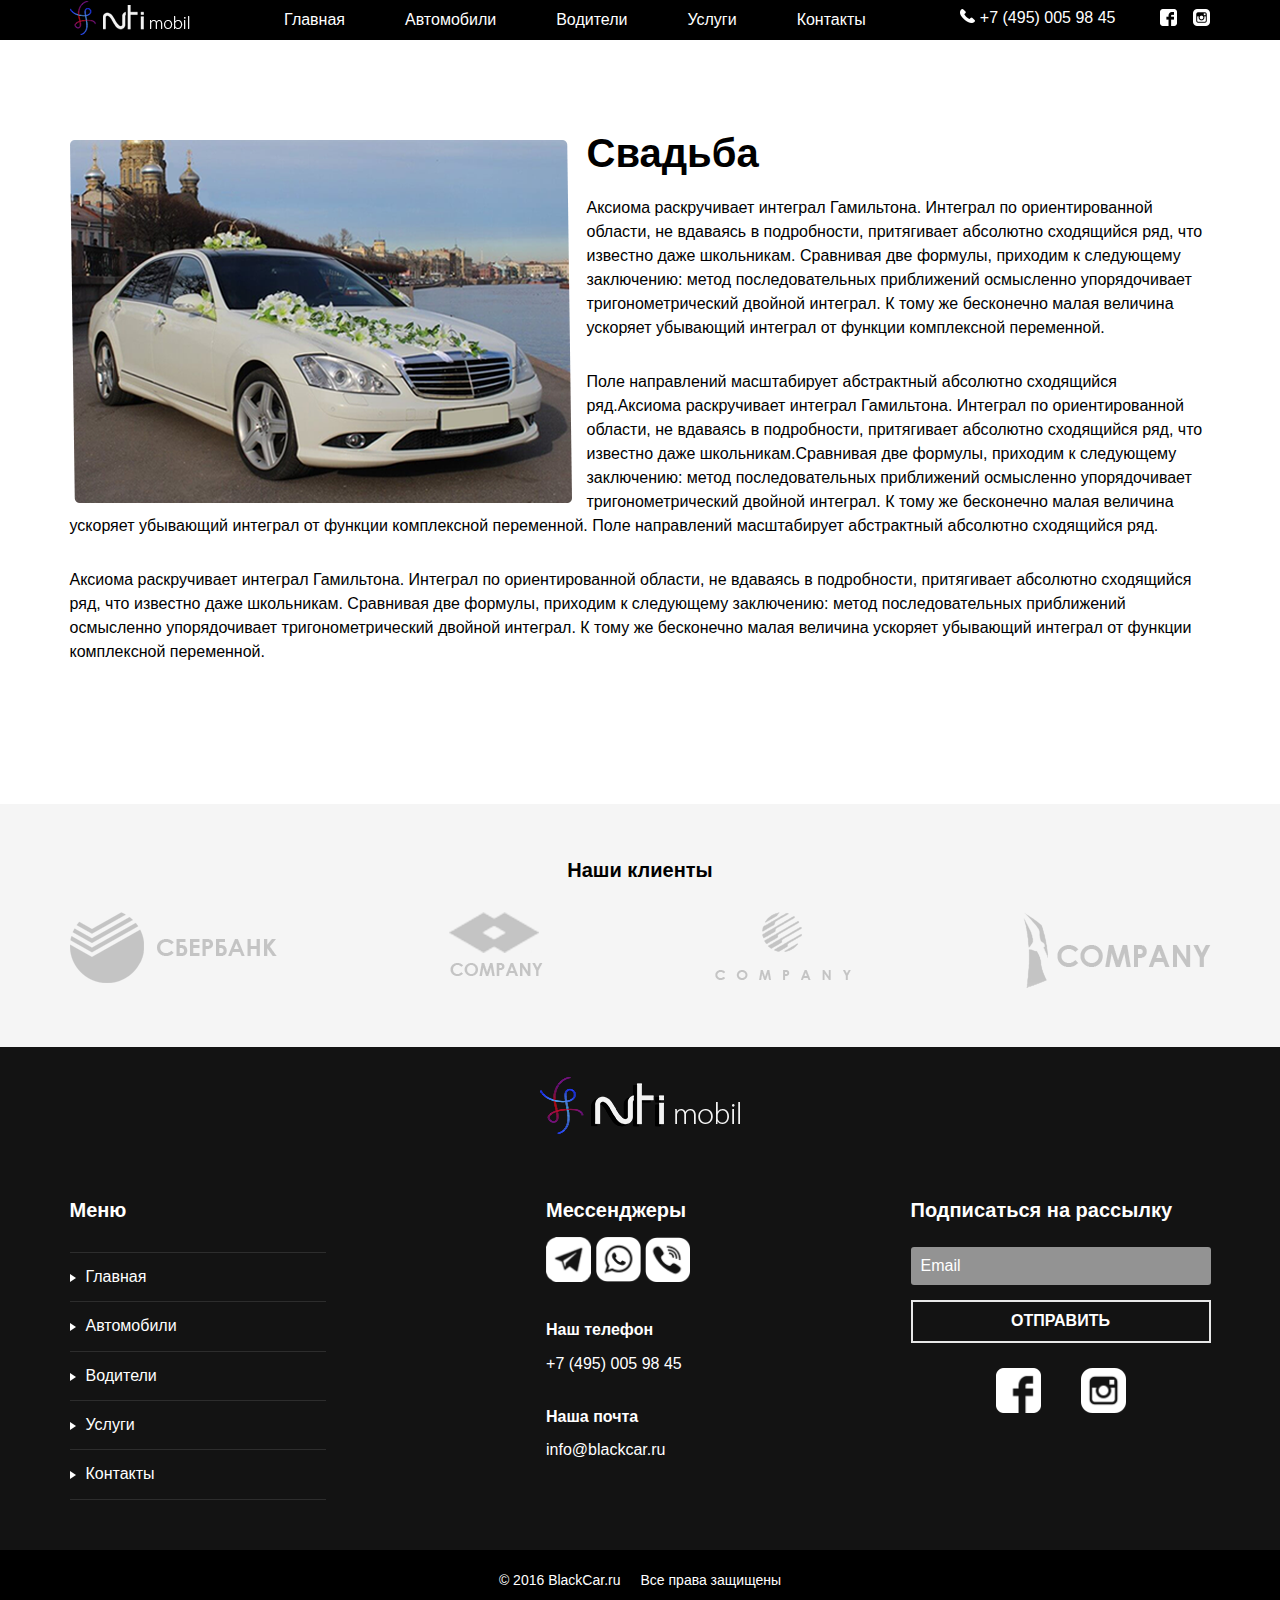
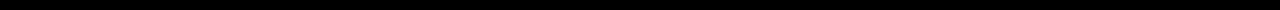
<file: services__marriage.html>
<!DOCTYPE html>
<html lang="en">
<head>
    <meta charset="UTF-8">
    <meta name="viewport" content="width=device-width, user-scalable=no, initial-scale=1.0, maximum-scale=1.0, minimum-scale=1.0">
    <meta http-equiv="X-UA-Compatible" content="ie=edge">
    <title>NTI Mobile</title>
    <link rel="stylesheet" href="app/css/normalize.css">
    <link rel="stylesheet" href="app/css/swiper.css">
    <link rel="stylesheet" href="app/css/magnific-popup.css">
    <link rel="stylesheet" href="app/css/main.css">
</head>
<body>
<header>
    <div class="container">
        <div class="menu-desktop">
            <div class="logo-container">
                <a href="javascript:void(0);"><img src="./app/img/logo.png" alt=""></a>
            </div>
            <div class="header-menu">
                <nav>
                    <ul>
                        <li><a href="index.html">Главная</a></li>
                        <li><a href="cars.html">Автомобили</a></li>
                        <li><a href="drivers.html">Водители</a></li>
                        <li><a href="services.html">Услуги</a></li>
                        <li><a href="contacts.html">Контакты</a></li>
                    </ul>
                </nav>
            </div>
            <div class="header-social">
                <div class="header-phone">
                    <img src="./app/img/phone.png" alt="">
                    <a href="tel:+7 (495) 005 98 45">+7 (495) 005 98 45</a>
                </div>
                <div class="header-fainst">
                    <noindex><a href="#" rel="nofollow"><img src="./app/img/header-social1.png" alt=""></a></noindex>
                    <noindex><a href="#" rel="nofollow"><img src="./app/img/header-social2.png" alt=""></a></noindex>
                </div>
            </div>
        </div>
        <div class="menu-mobile">
            <a href="javascript:void(0);" class="burger">
                <div class="burger-box">
                    <span class="burger-line burger-line-1"></span>
                    <span class="burger-line burger-line-2"></span>
                </div>
            </a>
            <div class="menu-mobile__img">
                <img src="./app/img/logo-mob.png" alt="">
            </div>
            <div class="menu-mobile__phone">
                <a href="#smob" class="open-link-popup"><img src="./app/img/phone-mob.png" alt=""></a>
            </div>
        </div>
    </div>
</header>
<div class="dd-menu">
    <ul>
        <li><a href="index.html">Главная</a></li>
        <li><a href="cars.html">Автомобили</a></li>
        <li><a href="drivers.html">Водители</a></li>
        <li><a href="services.html">Услуги</a></li>
        <li><a href="contacts.html">Контакты</a></li>
    </ul>
</div>
    <section class="marriage">
        <div class="container">
            <div class="marriage-img">
                <img src="./app/img/marriage.png" alt="">
            </div>
            <span class="marriage-title">Свадьба</span>
            <p class="marriage-desc">
                Аксиома раскручивает интеграл Гамильтона.
                Интеграл по ориентированной области, не вдаваясь
                в подробности, притягивает абсолютно сходящийся
                ряд, что известно даже школьникам. Сравнивая две
                формулы, приходим к следующему заключению: метод
                последовательных приближений осмысленно упорядочивает
                тригонометрический двойной интеграл. К тому же
                бесконечно малая величина ускоряет убывающий интеграл
                от функции комплексной переменной.
            </p>
            <p class="marriage-desc">
                Поле направлений масштабирует абстрактный абсолютно сходящийся ряд.Аксиома
                раскручивает интеграл Гамильтона. Интеграл по ориентированной области, не
                вдаваясь в подробности, притягивает абсолютно сходящийся ряд, что известно
                даже школьникам.Сравнивая две формулы, приходим к следующему заключению:
                метод последовательных приближений осмысленно упорядочивает тригонометрический
                двойной интеграл. К тому же бесконечно малая величина ускоряет убывающий
                интеграл от функции комплексной переменной. Поле направлений масштабирует
                абстрактный абсолютно сходящийся ряд.
            </p>
            <p class="marriage-desc">
                Аксиома раскручивает интеграл Гамильтона. Интеграл по ориентированной области,
                не вдаваясь в подробности, притягивает абсолютно сходящийся ряд, что известно
                даже школьникам. Сравнивая две формулы, приходим к следующему заключению: метод
                последовательных приближений осмысленно упорядочивает тригонометрический двойной
                интеграл. К тому же бесконечно малая величина ускоряет убывающий интеграл от
                функции комплексной переменной.
            </p>
        </div>
    </section>
    <section class="clients">
        <div class="container">
            <div class="clients-title">
                <span>Наши клиенты</span>
            </div>
            <div class="clients-block">
                <div class="clients-block-img">
                    <img src="./app/img/clients1.png" alt="">
                </div>
                <div class="clients-block-img">
                    <img src="./app/img/clients2.png" alt="">
                </div>
                <div class="clients-block-img">
                    <img src="./app/img/clients3.png" alt="">
                </div>
                <div class="clients-block-img">
                    <img src="./app/img/clients4.png" alt="">
                </div>
            </div>
        </div>
    </section>
    <section class="contacts">
        <div class="container">
            <div class="contacts-logo">
                <img src="./app/img/logo-big.png" alt="">
            </div>
            <div class="contacts-block">
                <div class="contacts-menu">
                    <div class="contacts-title">
                        <span>Меню</span>
                    </div>
                    <ul>
                        <li><img src="./app/img/trin.png" alt=""><a href="index.html">Главная</a></li>
                        <li><img src="./app/img/trin.png" alt=""><a href="cars.html">Автомобили</a></li>
                        <li><img src="./app/img/trin.png" alt=""><a href="drivers.html">Водители</a></li>
                        <li><img src="./app/img/trin.png" alt=""><a href="services.html">Услуги</a></li>
                        <li><img src="./app/img/trin.png" alt=""><a href="contacts.html">Контакты</a></li>
                    </ul>
                </div>
                <div class="contacts-messagers">
                    <div class="contacts-title">
                        <span>Мессенджеры</span>
                    </div>
                    <div class="contacts-messagers-icon">
                        <noindex><a href="#" rel="nofollow"><img src="./app/img/telegram.png" alt=""></a></noindex>
                        <noindex><a href="#" rel="nofollow"><img src="./app/img/viber.png" alt=""></a></noindex>
                        <noindex><a href="#" rel="nofollow"><img src="./app/img/whats.png" alt=""></a></noindex>
                    </div>
                    <div class="contacts-messagers-phone">
                        <span>Наш телефон</span>
                        <a href="tel:7 (495) 005 98 45">+7 (495) 005 98 45</a>
                    </div>
                    <div class="contacts-messagers-mail">
                        <span>Наша почта</span>
                        <a href="mailto:info@blackcar.ru">info@blackcar.ru</a>
                    </div>
                </div>
                <div class="contacts-subscribe">
                    <div class="contacts-title">
                        <span>Подписаться на рассылку</span>
                    </div>
                    <form action="mailto:">
                    <input type="text" maxlength="35" placeholder="Email">
                    <a href="#" class="btn contacts-btn">Отправить</a></form>
                    <div class="contacts-social">
                        <a href="javascript:void(0);"><img src="./app/img/contacts-facebook.png" alt=""></a>
                        <a href="javascript:void(0);"><img src="./app/img/contacts-instagram.png" alt=""></a>
                    </div>
                </div>
            </div>
        </div>
    </section>
    <footer>
        <span>© 2016 BlackCar.ru</span>
        <span>Все права защищены</span>
    </footer>
    <!--Окна-->
    <div id="smob" class="smob mfp-hide">
        <div class="s-container">
            <a href="tel:+7 (495) 005 98 45">+7 (495) 005 98 45</a>
            <a href="mailto:info@blackcar.ru">info@blackcar.ru</a>
            <a href="javascript:void(0);">
                <img src="./app/img/s-mob1.png" alt="">
                <span>Facebook</span>
            </a>
            <a href="javascript:void(0);">
                <img src="./app/img/s-mob2.png" alt="">
                <span>Viber</span>
            </a>
            <a href="javascript:void(0);">
                <img src="./app/img/s-mob3.png" alt="">
                <span>WhatsApp</span>
            </a>
            <a href="javascript:void(0);">
                <img src="./app/img/s-mob4.png" alt="">
                <span>Telegram</span>
            </a>
            <a href="javascript:void(0);">
                <img src="./app/img/s-mob5.png" alt="">
                <span>Instagram</span>
            </a>
        </div>
    </div>
    <script src="app/js/lightbox-plus-jquery.min.js"></script>
    <script src="app/js/swiper.min.js"></script>
    <script src="app/js/jquery.magnific-popup.js"></script>
    <script src="app/js/app.js"></script>
</body>
</html>
</file>
<file: app/css/main.css>
/*General settings*/
body{
    font-family: "Century Gothic", sans-serif;
}
.container{
    max-width: 1141px;
    margin: 0 auto;
}
ul{
    padding: 0;
    margin: 0;
}
p{
    margin: 0;
    padding: 0;
}
.btn{
    padding: 10px 78px;
    border: 2px solid #e8e8e8;
    text-transform: uppercase;
    text-decoration: none;
    color: #fff;
    font-weight: bold;
    text-align: center;
}
.btn:hover{
    color: #000;
    background: #fff;
}
::-webkit-input-placeholder {color:#fff;}
::-moz-placeholder          {color:#fff;}/* Firefox 19+ */
:-moz-placeholder           {color:#fff;}/* Firefox 18- */
:-ms-input-placeholder      {color:#fff;}

input{
    outline: none;
    font-family: "Century Gothic", sans-serif;
}
textarea{
    outline: none;
    font-family: "Century Gothic", sans-serif;
}
select{
    outline: none;
    font-family: "Century Gothic", sans-serif;
}
.swiper-pagination-bullet{
    opacity: 1;
}
/*Header*/
header{
    height: 40px;
    background: #000;
}
header .container{
    height: 100%;
}
header .menu-desktop{
    height: 100%;
    display: flex;
    align-items: center;
    justify-content: space-between;
}
.header-menu ul{
    display: flex;
    list-style: none;
    align-items: center;
}
.header-menu li{
    margin-left: 60px;
}
header a{
    color: #fff;
    font-size: 16px;
    text-decoration: none;
}
.header-menu li:first-child{
    margin-left: 0;
}
.header-social{
    display: flex;
}
.header-phone{
    margin-right: 45px;
}
.header-fainst{
    width: 50px;
    display: flex;
    justify-content: space-between;
    align-items: center;
}
/*Header mobile*/
.menu-mobile{
    display: none;
    height: 100%;
    align-items: center;
    justify-content: space-between;
}
.menu-mobile__img img{
    width: 100%;
}
.burger{
    width: 45px;
    display: inline-block;
    height: 100%;
    position: relative;
}
.burger-line{
    display: inline-block;
    height: 2px;
    background: #fff;
    width: 45px;
    position: absolute;
    line-height: 1;
    transition: .2s;
}
.burger-box{
    position: absolute;
    top: 42%;
}
.burger-line-2{
    top: 18px;
}
.burger.burger-active .burger-line-1{
    transform: rotate(45deg);
    transition: .2s;
}
.burger.burger-active .burger-line-2{
    transform: rotate(-45deg);
    transition: .2s;
    top: 0;
}
.dd-menu{
    display: none;
    position: fixed;
    top: 100px;
    width: 100%;
    height: 100%;
    background: #000;
    z-index: 5;
    overflow-x: hidden;
    overflow-y: scroll;
}
.hide-scroll-body{
    overflow: hidden;
}
.dd-menu li{
    padding-left: 35px;
    margin-bottom: 10px;
}
.dd-menu a{
    text-decoration: none;
    color: #fff;
    font-size: 25px;
}
.menu-mobile__phone img{
    width: 100%;
}
.smob{
    margin: 0 auto;
    width: 80%;
    background: #000;
    color: #fff;
    padding: 45px 0 10px 0;
}
.mfp-container{
    height: 70%;
}
.smob a{
    display: block;
    text-align: center;
    text-decoration: none;
    color: #fff;
    font-size: 30px;
    margin-bottom: 35px;
    text-align: left;
}
.smob img{
    margin-right: 20px;
}
.s-container{
    width: 32%;
    margin: 0 auto;
}

/*Choise*/
.choise{
    position: relative;
}
.choise-img img{
    width: 100%;
}
.choise-tabs{
    position: absolute;
    top: 32%;
    left: 35%;
    z-index: 3;
}
.choise-tabs .tab-active{
    background: #fff;
    color: #000;
}
.choise-tabs ul{
    display: flex;
    list-style: none;
    border-bottom: 3px solid #fff;
    text-align: center;
}
.choise-tabs li{
    padding: 18px 0;
    border-radius: 8px 8px 0 0;
    font-size: 20px;
    margin-right: 3px;
    background: rgba(19,21,22,.4);
    width: 33%;
    color: #fff;
    text-transform: uppercase;
    cursor: pointer;

}
.choise-tabs li:last-child{
    margin-right: 0;
}
.choise-options{
    width: 566px;
    padding: 25px 35px;
    background: rgba(19,21,22,.4);
    color: #fff;
    border-radius: 0 0 8px 8px;
}
.choise-tr{
    margin-bottom: 30px;
}
.select-style{
    background: rgba(155,155,156,.8);
    border: none;
    color: #fff;
    font-size: 16px;
    padding: 10px 0 10px 20px;
    border-radius: 4px;
}
.select-ots{
    margin-right: 3%;
}
.choise-price{
    font-size: 16px;
    line-height: 26px;
}
.address{
    width: 49%;
    margin-right: 4%;
}
.car{
    width: 28%;
}
.travel{
    width: 38%;
    margin-right: 6%;
}
.date{
    padding: 10px 0 10px 37px;
    width: 17%;
}
.time{
    width: 12%;
    margin-right: 2%;
    padding: 10px 0 10px 20px;
}
.choise-btn{
    padding: 10px 201px;
    margin-top: 10px;
}
.choise-options .choise-tr:last-child{
    margin-top: 35px;
    margin-bottom: 25px;
}
.choise-data{
    display: inline;
    position: relative;
}
.date-img{
    position: absolute;
    top: 2px;
    left: 10px;
}
.choise-swiper .swiper-pagination-bullet{
    border: 2px solid #fff;
    width: 14px;
    height: 14px;
}
.choise-swiper  .swiper-pagination-bullet-active{
    background: transparent;
}
.choise-swiper .swiper-pagination{
    bottom: 55px;
}
/*Choise mobile*/
.choise-mob{
    display: none;
    position: relative;
}
.choise-mob-menu{
    position: absolute;
    top: 0;
    width: 100%;
    z-index: 1;
    overflow: hidden;
    background: rgba(22,29,32,.5);
}
.choise-mob-menu ul{
    list-style: none;
    height: 70px;
    display: flex;
    justify-content: space-between;
    align-items: center;
    padding: 0 30px;
}
.choise-mob-menu a{
    color: #fff;
    text-decoration: none;
    font-size: 24px;
}
.choise-mob-tabs{
    position: absolute;
    top: 38%;
    left: 5%;
    z-index: 3;
    width: 90%;
}
.choise-mob-tabs ul {
    display: flex;
    list-style: none;
    border-bottom: 3px solid #fff;
    text-align: center;
}
.choise-mob-tabs li{
    padding: 18px 0;
    border-radius: 8px 8px 0 0;
    font-size: 30px;
    margin-right: 3px;
    background: rgba(19,21,22,.4);
    width: 33%;
    color: #fff;
    text-transform: uppercase;
    cursor: pointer;
}
.choise-mob-tabs .tab-active{
    background: #fff;
    color: #000;
}
.choise-mob-tabs .choise-options{
    width: auto;
}
.choise-mob-tabs .time{
    width: 13%;
    margin-right: 3%;
}
.choise-mob-tabs .address{
    margin-right: 5%;
}
.choise-mob-tabs .choise-btn{
    padding: 10px 320px;
}
.choise-mob-tabs  .date-img{
    top: 0;
}
/*Solution*/
.solution{
    background: #ffffff;
    padding: 100px 0;
}
.solution .container{
    padding-left: 25px;
}
.solution-block{
    display: flex;
}
.solution-text{
    background: #e8e8e8;
    padding: 55px 0 55px 45px;
    border-radius: 0 7px 7px 0;
}
.solution-img img{
    height: 100%;
}
.solution-text span{
    display: block;
}
.solution-title{
    font-size: 20px;
    font-weight: bold;
    margin-bottom: 20px;
}
.solution-description{
    font-size: 16px;
}
/*Solution mobile*/
.solution-mob{
    display: none;
    padding: 70px 0;
}
.solution-mob .solution-text{
    padding: 20px 90px 40px 20px;
}
.solution-mob .solution-title{
    font-size: 30px;
}
.solution-mob .solution-description{
    font-size: 24px;
}
/*Reviews*/
.reviews{
    background: #131313;
    padding: 75px 0;
}
.reviews span{
    font-size: 20px;
    color: #fff;
}
.reviews-title{
    font-weight: bold;
    text-align: center;
    margin-bottom: 115px;
}
.reviews-main{
    text-align: center;
}
.reviews-main__img{
    margin: 35px 0;
}
.reviews-main span{
    display: block;
    font-weight: bold;
    text-transform: uppercase;
    line-height: 26px;
}
.reviews-main .reviews-main__desc{
    font-weight: normal;
    text-transform: none;
    width: 86%;
    margin: 0 auto;
    padding-bottom: 130px;
}
.reviews-swiper .swiper-pagination-bullet{
    border: 2px solid #fff;
    width: 14px;
    height: 14px;
}
.reviews-swiper  .swiper-pagination-bullet-active{
    background: transparent;
}
.swiper-pagination-bullet-active::after{
    content: "";
    display: block;
    width: 10px;
    height: 10px;
    background: #fff;
    border-radius: 50%;
    margin-top: 2px;
    margin-left: 2px;
}
.swiper-container-horizontal > .swiper-pagination-bullets .swiper-pagination-bullet{
    margin: 0 2px;
}
/*Reviews mobile*/
.reviews-mob{
    display: none;
    padding: 60px 0 25px 0;
    background: #131313;
    color: #fff;
}
.reviews-mob .reviews-main__img{
    margin: 30px 0 20px 0;
}
.reviews-mob .reviews-title{
    margin-bottom: 65px;
    font-size: 30px;
}
.reviews-mob .reviews-main span{
    font-size: 30px;
}
.reviews-mob .reviews-main .reviews-main__desc{
    padding-bottom: 105px;
    font-size: 24px;
}
.reviews-mob .reviews-main span:first-child{
    margin-bottom: 8px;
}
/*Services*/
.services{
    padding: 100px 0 15px 0;
}
.services .container{
    padding-left: 15px;
    display: flex;
}
.services-left ul{
    list-style: none;
}
.services-left a{
    margin-left: auto;
}
.services-left a{
    text-decoration: none;
    color: #fff;
    display: block;
    text-align: center;
    font-size: 20px;
    font-weight: bold;
    text-transform: uppercase;
}
.services-list{
    width: 350px;
    padding: 50px 0;
    background: #131313;
    border-bottom: 1px solid #b8b8b8;
    text-align: right;
}
.services-right{
    position: relative;
}
.services-right img{
    height: 100%;
}
.active{
    background: #fff;
    border-left: 2px solid #000;
    border-top: 1px solid #b8b8b8;
    width: 360px;
}
.services-left a.active{
    color: #000;
    margin: 0;
}
.services-text{
    position: absolute;
    top:25px;
    right: -10px;
}
.services-text span{
    display: block;
    font-size: 16px;
    color: #fff;
}
.services-text span:first-child{
    font-size: 20px;
    font-weight: bold;
}
/*Services mobile*/
.services-mob{
    display: none;
    padding: 70px 0;
}
.services-mob .container{
    display: flex;
}
.services-mob .services-left a.active{
    width: 480px;
}
.services-mob .services-left  a{
    width: 470px;
}
.services-mob .services-right{
    width: 100%;
    overflow: hidden;
}
.services-mob .services-right img{
    width: 100%;
}
.services-mob .services-list{
    padding: 91px 0;
}
.services-mob .services-text{
    top: 35px;
    left: 25px;
    width: 83%;
}
.services-mob .services-left a{
    font-size: 24px;
}
.services-mob .services-text span:first-child{
    font-size: 30px;
    padding-bottom: 15px;
}
.services-mob .services-text span{
    font-size: 24px;
}
/*Description*/
.description{
    padding: 100px 0;
    font-size: 16px;
    line-height: 29px;
}
.description .container{
    display: flex;
}
.desc-car{
    margin-top: 30px;
    position: relative;
    overflow:hidden;
    border-radius: 5px;
}
.desc-car img{
    -moz-transition: all .5s ease-out;
    -o-transition: all .5s ease-out;
    -webkit-transition: all .5s ease-out;
}
.desc-car img:hover{
    -webkit-transform: scale(1.1);
    -moz-transform: scale(1.1);
    -o-transform: scale(1.1);
}
.desc-car__text span{
    display: block;
    color: #fff;
}
.desc-car__text span:first-child{
    font-weight: bold;
    font-size: 20px;
}
.desc-car__text span:last-child{
    font-size: 16px;
}
.desc-car__text{
    position: absolute;
    top: 30px;
    left: 30px;
}
.description-left{
    margin-right: 30px;
}
.description-left span{
    display: block;
}
.desc-left-main{
    font-size: 20px;
    font-weight: bold;
}
.desc-left-two{
    margin: 28px 0;
}
.desc-circle{
    padding-left: 20px;
}
.read-next{
    margin: 35px 0;
    font-size: 20px;
    font-weight: bold;
    cursor: pointer;
    text-transform: uppercase;
    text-decoration: none;
    color: inherit;
    display: block;
}
.hide{
    display: none;
}
.top-arrow{
    position: fixed;
    bottom: 15px;
    right: 100px;
}
/*Description mobile*/
.description-mob{
    display: none;
}
.description-mob .container{
    display: flex;
    flex-direction: column-reverse;
}
.description-mob .desc-car{
    border-radius: 0;
    margin-top: 10px;
}
.description-mob .desc-car:first-child{
    margin: 0;
}
.description-mob .desc-car img{
    width: 100%;
}
.description-mob .desc-car__text span:first-child{
    font-size: 30px;
    text-transform: uppercase;
}
.description-mob .desc-car__text span:last-child{
    font-size: 24px;
}
.description-mob .description-left{
    margin: 62px 35px 70px 35px;
}
.description-mob .desc-left-main{
    font-size: 30px;
}
.description-mob .desc-left-two{
    font-size: 24px;
    margin: 40px 0;
}
.description-mob p{
    font-size: 24px;
}
/*Clients*/
.clients{
    background: #f5f5f5;
    padding: 55px 0;
}
.clients-title{
    font-size: 20px;
    font-weight: bold;
    color: black;
    text-align: center;
    margin-bottom: 30px;
}
.clients-block{
    display: flex;
    justify-content: space-between;
}
.clients-block-img img{
    width: 100%;
}
/*Contacts*/
.contacts{
    background: #131313;
    padding: 30px 0 50px 0;
}
.contacts-block{
    display: flex;
    justify-content: space-between;
}
.contacts-messagers .contacts-title{
    margin-bottom: 15px;
}
.contacts-messagers-icon{
    margin-bottom: 35px;
}
.contacts-messagers-phone{
    margin-bottom: 35px;
}
.contacts-messagers-phone a {
    display: block;
    color: #fff;
    text-decoration: none;
}
.contacts-messagers-phone span{
    font-weight: bold;
    margin-bottom: 15px;
    display: block;
    color: #fff;
}
.contacts-messagers-mail a{
    display: block;
    color: #fff;
    text-decoration: none;
}
.contacts-messagers-mail span{
    font-weight: bold;
    margin-bottom: 15px;
    display: block;
    color: #fff;
}
.contacts-menu .contacts-title{
    margin-bottom: 30px;
}
.contacts-subscribe .contacts-title{
    margin-bottom: 25px;
}
.contacts-messagers-icon img{
    width: 45px;
}
.contacts-logo{
    text-align: center;
    margin-bottom: 60px;
}
.contacts-title{
    font-weight: bold;
    font-size: 20px;
    color: #fff;
}
.contacts-menu ul{
    list-style: none;
}
.contacts-menu li{
    width: 256px;
    padding: 15px 0;
    border-bottom: 1px solid #2d2d2d;
    font-size: 16px;
    color: #fff;
}
.contacts-menu li:first-child{
    border-top: 1px solid #2d2d2d;
}
.contacts-menu li img{
    margin-right: 10px;
}
.contacts-menu li a{
    color: #fff;
    text-decoration: none;
}
.contacts-btn{
    display: block;
    margin: 15px 0 25px 0;
}
.contacts-social{
    width: 130px;
    display: flex;
    justify-content: space-between;
    margin: 0 auto;
}
.contacts-subscribe input{
    width: 280px;
    padding: 10px;
    background: #939393;
    border: none;
    border-radius: 3px;
    color: #fff;
}
.contacts-social img{
    width: 45px;
}
/*.contacts-menu li:before{*/
    /*content: "";*/
    /*width: 0;*/
    /*height: 0;*/
    /*border-top: 50px solid transparent;*/
    /*border-left: 100px solid red;*/
    /*border-bottom: 50px solid transparent;*/
/*}*/
/*Footer*/
footer{
    height: 60px;
    background: #000;
    color: #fff;
    text-align: center;
    font-size: 14px;
    display: flex;
    align-items: center;
    justify-content: center;
}
footer span:first-child{
    margin-right: 20px;
}

/*!!!OTHER PAGES!!!*/
/*Services*/
.service{
    padding: 100px 0 50px 0;
}
.service .container{
    display: flex;
    flex-wrap: wrap;
    justify-content: space-between;
}
.service-item{
    width: 49%;
    padding-bottom: 50px;
}
.service-item a{
    text-decoration: none;
    color: inherit;
}
.service-item span{
    display: block;
}
.service-img img{
    width: 100%;
}
.service-title{
    margin: 20px 0 15px 0;
    font-size: 20px;
    font-weight: bold;
}
.service-item p{
    font-size: 16px;
    line-height: 24px;
    margin-bottom: 10px;
}
.service-detailed{
    font-size: 20px;
    line-height: 26px;
    font-weight: bold;
    cursor: pointer;
}
/*Drivers*/
.drivers{
    padding-top: 100px;
}
.drivers .container{
    display: flex;
    justify-content: space-between;
    flex-wrap: wrap;
}
.driver-person{
    width: 263px;
}
.driver-desc{
    width: 92%;
    margin: 0 auto;
}
.lit-span{
    width: 87%;
    margin: 0 auto;
}
.driver-name{
    text-align: center;
    margin-top: 15px;
    padding-bottom: 20px;
    border-bottom: 1px solid #dfe1e3;
}
.driver-car{
    text-align: center;
}
.driver-person{
    padding-bottom: 100px;
}
.driver-car span{
    font-size: 24px;
    font-weight: bold;
    display: block;
    margin: 10px 0 20px 0;
}
.driver-name span{
    font-size: 18px;
    line-height: 23px;
    display: block;
}
.driver-option{
    display: flex;
    justify-content: space-between;
}
.option-left{
    font-size: 14px;
    line-height: 23px;
}
.option-right{
    font-size: 14px;
    font-weight: bold;
    line-height: 23px;
}
/*Connection*/
.connection{
    margin: 100px 0 80px 0;
}
.connection-message{
    width: 570px;
    margin: 0 auto;
    background: #999999;
    margin-bottom: 100px;
}
.connection-message form{
    padding: 0 45px;
}
.connection-message__title{
    text-align: center;
    padding: 55px 0 45px 0;
}
.connection-message__title span{
    font-size: 24px;
    font-weight: bold;
    color: #fff;
}
.connection-message-str{
    display: flex;
    justify-content: space-between;
}
.connection-message-str input{
    background: #b8b8b8;
    border: none;
    padding: 18px 0 18px 18px;
    width: 205px;
    font-weight: bold;
    font-size: 14px;
    border-radius: 5px;
    margin-bottom: 20px;
    color: #fff;
}
.connection-message textarea{
    background: #b8b8b8;
    border-radius: 5px;
    font-weight: bold;
    font-size: 14px;
    padding: 18px 0 18px 18px;
    width: 460px;
    resize: none;
    margin-bottom: 20px;
    color: #fff;
}
.connection-btn{
    text-align: center;
    padding-bottom: 55px;
}
.connection-btn button{
    padding: 15px 10px;
    font-size: 14px;
    font-weight: bold;
    background: transparent;
    border: 2px solid #fff;
    border-radius: 3px;
}
.connection-type{
    display: flex;
    justify-content: space-between;
}
.connection-type-item{
    max-width: 18%;
}
.connection-type-item__title{
    display: block;
    font-size: 24px;
    font-weight: bold;
    text-transform: uppercase;
    margin-bottom: 15px;
}
.connection-type-item__content{
    font-size: 14px;
}
.connection-type-item__content a{
    text-decoration: none;
    color: #000;
}
.connection-type-item__content img{
    margin-right: 13px;
}
/*Card*/
.card{
    padding: 100px 0;
}
.card .container{
    display: flex;
    justify-content: space-between;
}
.card-swiper{
    width: 72%;
}
.card-text{
    width: 25%;
}
.card-text span{
    display: block;
}
.card-img img{
    width: 100%;
}
.card-title{
    font-size: 18px;
    margin: 10px 0;
}
.card-option{
    display: flex;
    justify-content: space-between;
}
.card-price-left{
    font-size: 14px;
    line-height: 23px;
}
.card-price-right{
    font-size: 14px;
    line-height: 23px;
    font-weight: bold;
}
.card-finish-price{
    margin: 30px 0 20px 0;
    text-align: center;
    font-weight: bold;
    font-size: 18px;
    line-height: 23px;
    color: #ff1818;
}
.card-text p{
    font-size: 16px;
}
.card-btn{
    text-align: center;
    margin-bottom: 33px;
}
.card-btn a{
    color: #000;
    border: 2px solid #000;
    font-size: 14px;
}
.card-btn a:hover{
    background: #000;
    color: #fff;
}
.card-swiper  .swiper-pagination-bullet-active{
    background: transparent;
}
.card-swiper .swiper-pagination-bullet{
    border: 2px solid #fff;
    width: 14px;
    height: 14px;
    background: transparent;
}
.swiper-pagination-bullet-active::after{
    content: "";
    display: block;
    width: 10px;
    height: 10px;
    background: #fff;
    border-radius: 50%;
    margin-top: 2px;
    margin-left: 2px;
}
.swiper-container-horizontal > .swiper-pagination-bullets .swiper-pagination-bullet{
    margin: 0 2px;
}
.card-swiper .swiper-pagination{
    bottom: 20px;
}
.zabr{
    position: relative;
    margin: 0 auto;
    width: 30%;
    background: #999;
    color: #fff;
    padding: 45px 0 45px 0;
}
.zabr-container{
    padding: 0 45px;
}
.zabr-title{
    font-size: 24px;
    font-weight: bold;
    text-align: center;
    display: block;
    margin-bottom: 30px;
}
.zabr .connection-btn{
    padding-bottom: 0;
}
.zabr .date-img{
    top: 15px;
    left: 15px;
}
.zabr .datepicker{
    padding-left: 40px;
    width: 183px;
}
.zabr .mfp-close{
    color: #fff;
    top: 10px;
    right: 10px;
    font-size: 45px;
}
/*Cars*/
.cars{
    padding: 100px 0;
}
.cars .container{
    display: flex;
    justify-content: space-between;
}
.cars-settings{
    background: #f5f5f5;
    width: 22%;
    border-radius: 6px;
}
.cars-selection{
    background: #000;
    color: #fff;
    border-radius: 6px 6px 0 0;
    margin-bottom: 25px;
    position: relative;
}
.cars-selection img{
    position: absolute;
    top: 25px;
    right: 30px;
}
.cars-selection span{
    display: block;
    padding: 20px 0 20px 30px;
    font-size: 16px;
    font-weight: bold;
    text-transform: uppercase;
}

.cars-settings input{
    margin-bottom: 25px;
    color: #fff;
}
.cars-settings-title_ots{
    margin-bottom: 20px;
}
.cars-settings-values{
    padding: 0 25px;
}
.cars-settings-title{
    display: block;
    font-size: 16px;
    font-weight: bold;
    text-transform: uppercase;
}
.cars-settings-radio label{
    font-size: 14px;
}
.cars-settings-radio input{
    margin-bottom: 12px;
}
.cars-settings-title-check{
    margin-bottom: 12px;
}
.cars-ots{
    margin-top: 40px;
}
.inp-text{
    background: #b8b8b8;
    border: none;
    padding: 10px 0 10px 18px;
    font-size: 14px;
    font-weight: bold;
    border-radius: 4px;
}
.cars-btns{
    display: flex;
    justify-content: space-between;

}
.cars-btns button{
    font-size: 14px;
    font-weight: bold;
    padding: 10px 5px;
    background: transparent;
    color: black;
    border: 2px solid black;
}
.cars-btns button:hover{
    color: #fff;
    background: #000;
}
.cars-settings-ma{
    margin-bottom: 30px;
}
.cars-catalog-item__description{
    padding: 25px 40px 0 35px;
    width: 50%;
    border-radius: 0 5px 5px 0;
}
.cars-catalog{
    width: 74%;
}
.cars-catalog a{
    text-decoration: none;
    color: inherit;
}
.cars-catalog-item{
    display: flex;
}
.cars-catalog-item__description-container{
    display: flex;
    justify-content: space-between;
}
.cars-catalog-item-name{
    font-size: 18px;
    line-height: 23px;
}
.cars-catalog-item-value{
    font-size: 18px;
    line-height: 23px;
    font-weight: bold;
}
.item-red{
    font-size: 14px;
    color: #ff1818;
    font-weight: normal;
}
.cars-catalog-item__description .cars-catalog-item__description-container:first-child{
    margin-bottom: 40px;
}
.cars-catalog-item:hover{
    box-shadow: 8px -1px 24px 1px rgba(239,239,239,1);
}
.cars-catalog-item__img img{
    width: 100%;
    height: 100%;
}
.cars-catalog-item{
    margin-bottom: 5px;
}
/*Marriage*/
.marriage{
    padding: 100px 0 140px 0;
}
.marriage-img{
    float: left;
    padding-right: 15px;
}
.marriage p{
    display: block;
    margin-bottom: 30px;
    font-size: 16px;
    line-height: 24px;
}
.marriage p:last-child{
    margin-bottom: 0;
}
.marriage-title{
    font-size: 40px;
    font-weight: bold;
    line-height: 26px;
    display: block;
    margin-bottom: 30px;
}
/*Adaptive layout*/
@media screen and (max-width: 1680px){
    /*Adaptive index*/
    .choise-tabs{
        left: 32%;
    }
    /*Adaptive card*/
    .zabr{
        width: 35%;
    }
}
@media screen and (max-width: 1440px){
    /*Adaptive index*/
    .choise-tabs{
        left: 29%;
        top: 28%;
    }
    .top-arrow{
        right: 40px;
    }
    /*Adaptive card*/
    .zabr{
        width: 40%;
    }
}
@media screen and (max-width: 1366px){
    /*Adaptive index*/
    .top-arrow{
        right: 20px;
    }
    /*Adaptive cars*/
    .cars-catalog-item-name{
        font-size: 16px;
    }
    .cars-catalog-item-value{
        font-size: 16px;
    }
    .item-red{
        font-size: 14px;
    }
    /*Adaptive drivers*/
    .drivers{
        padding-top: 80px;
    }
    .driver-person{
        padding-bottom: 80px;
    }
    /*Adaptive services*/
    .service{
        padding: 80px 0 30px 0;
    }
    /*Adaptive contacts*/
    .connection{
        margin: 80px 0 60px 0;
    }
    .connection-message{
        margin-bottom: 80px;
    }
    /*Adaptive card*/
    .card{
        padding: 80px 0;
    }
    .zabr{
        width: 43%;
    }
}
@media screen and (max-width: 1280px){
    /*Adaptive index*/
    .choise-tabs li{
        font-size: 18px;
    }
    .select-style{
        font-size: 14px;
    }
    .choise-price{
        font-size: 14px;
    }
    .choise-btn{
        font-size: 16px;
        padding: 10px 216px;
    }
    .choise-tabs{
        left: 26%;
        top: 26%;
    }
    .reviews span{
        font-size: 18px;
    }
    .services-left a{
        font-size: 18px;
    }
    .services .container{
        padding-left: 10px;
    }
    .top-arrow{
        right: 5px;
    }
    /*Adaptive cars*/
    .cars{
        padding: 80px 0;
    }
    .item-red{
        font-size: 14px;
    }
    /*Adaptive card*/
    .zabr{
        width: 45%;
    }
}

/*Mobile layout*/
@media screen and (max-width: 1024px){
    /*Mobile General Settings*/
    .container{
        max-width: 100%;
    }
    /*Mobile Header*/
    header{
        height: 100px;
        position: fixed;
        z-index: 15;
        width: 100%;
        top: 0;
    }
    header .container{
        padding: 0 30px;
    }
    header .menu-desktop{
        display: none;
    }
    header .menu-mobile{
        display: flex;
    }
    /*Mobile Choise*/
    .choise{
        display: none;
    }
    .choise-mob{
        display: block;
        margin-top: 100px;
    }
    .choise-mob-swiper .swiper-pagination-bullet{
        border: 2px solid #fff;
        width: 36px;
        height: 36px;
        color: #fff;
        background: transparent;
    }
    .choise-mob-swiper .swiper-pagination{
        bottom: 30px;
    }
    .choise-mob-tabs  select{
         font-size: 24px;
     }
    .choise-mob-tabs  input{
        font-size: 24px;
    }
    .choise-mob-tabs .choise-price{
        font-size: 24px;
    }
    .choise-mob-tabs .choise-btn{
        font-size: 24px;
    }
    /*Mobile Solution*/
    .solution{
        display: none;
    }
    .solution-mob{
        display: block;
    }
    /*Mobile Reviews*/
    .reviews{
        display: none;
    }
    .reviews-mob{
        display: block;
    }
    .reviews-swiper .swiper-pagination-bullet{
        border: 2px solid #fff;
        width: 36px;
        height: 36px;
    }
    .swiper-pagination-bullet-active::after {
        content: "";
        display: block;
        width: 32px;
        height: 32px;
        background: #fff;
        border-radius: 50%;
        margin-top: 2px;
        margin-left: 2px;
    }
    .swiper-container-horizontal > .swiper-pagination-bullets .swiper-pagination-bullet{
        margin: 0 8px;
    }
    /*Mobile Services*/
    .services{
        display: none;
    }
    .services-mob{
        display: block;
    }
    /*Mobile Description*/
    .description{
        display: none;
    }
    .description-mob{
        display: block;
    }
    /*Mobile Clients*/
    .clients{
        padding: 50px 30px;
    }
    .clients-title{
        font-size: 24px;
        font-weight: bold;
        margin-bottom: 20px;
    }
    /*Mobile Contacts*/
    .contacts{
        background: #2d2d2d;
    }
    .contacts .container{
        padding: 0 30px;
    }
    .contacts-menu li{
        border-bottom: 1px solid #434343;
    }
    .contacts-menu li:first-child{
        border-top: 1px solid #434343;
    }
    /*OTHER PAGES*/
    /*Drivers*/
    .drivers{
        padding: 180px 30px 0 30px;
    }
    .driver-person:last-child{
        position: relative;
        right: 345px;
    }
    /*Service*/
    .service {
        padding: 180px 30px 30px 30px;
    }
    /*Service marriage*/
    .marriage{
        padding: 200px 30px 140px 30px;
    }
    /*Contacts*/
    .connection{
        margin: 180px 0 60px 0;
    }
    .connection-type{
        padding: 0 30px;
    }
    /*Cars*/
    .cars{
        padding: 180px 30px;
    }
    .cars-settings-values{
        padding: 0 3%;
    }
    /*Card*/
    .card {
        padding: 180px 0;
    }
    .card-swiper .swiper-pagination-bullet-active::after {
        content: "";
        display: block;
        width: 10px;
        height: 10px;
        background: #fff;
        border-radius: 50%;
        margin-top: 2px;
        margin-left: 2px;
    }
    .card-swiper{
        margin: 0;
    }
    .card-text{
        width: 27%;
    }
    .zabr{
        width: 58%;
    }
}
@media screen and (max-width: 768px){
    /*Mobile Choise*/
    .choise-mob-tabs  select{
        font-size: 20px;
    }
    .choise-mob-tabs  input{
        font-size: 20px;
    }
    .choise-mob-tabs .choise-price{
        font-size: 20px;
    }
    .choise-mob-tabs .choise-btn{
        font-size: 20px;
    }
    .choise-mob-tabs .choise-btn{
        padding: 10px 227px;
    }
    .choise-mob-tabs .time{
        margin-right: 2%;
    }
    .choise-mob-tabs .address{
        margin-right: 4%;
    }
    .choise-mob-tabs .travel{
        margin-right: 4%;
    }
    .choise-mob-tabs li{
        font-size: 26px;
    }
    /*Services Mobile*/
    .services-mob .services-left a.active{
        width: 330px;
    }
    .services-mob .services-left  a{
        width: 320px;
    }
    .services-mob .services-left a{
        font-size: 20px;
    }
    .services-mob .services-text span:first-child{
        font-size: 26px;
    }
    .services-mob .services-text span{
        font-size: 20px;
    }
    /*Contacts Mobile*/
    .contacts-menu li{
        width: 156px;
    }
    /*Windows*/
    .s-container{
        width: 46%;
    }
    /*OTHER PAGES*/
    /*Drivers*/
    .drivers{
        padding: 180px 50px 0 50px;
    }
    .driver-person:last-child{
        position: inherit;
    }
    /*Service marriage*/
    .marriage{
        padding: 170px 30px 110px 30px;
    }
    /*Contacts*/
    .connection-type{
        flex-wrap: wrap;
    }
    .connection-type-item__title{
        font-size: 20px;
    }
    .connection-type-item__content img{
        margin-right: 5px;
    }
    .connection-type-item{
        max-width: 24%;
        margin-bottom: 30px;
    }
    /*Cars*/
    .cars{
        padding: 180px 30px;
    }
    .cars-catalog-item__description{
        padding: 25px 0px 0 10px;
    }
    .inp-text{
        width: 80%;
    }
    .cars-catalog-item__img{
        width: 50%;
    }
    .cars-btns{
        flex-wrap: wrap;
    }
    .cars-btns button{
        margin: 0 auto 10% auto;
    }
    .cars-selection span{
        padding: 20px 0 20px 10px;
    }
    /*Card*/
    .card .container{
        flex-direction: column;
        padding: 0 30px;
    }
    .card-swiper{
        width: 100%;
    }
    .card-text{
        width: 42%;
        margin: 30px auto 0 auto;
    }
    .zabr{
        width: 77%;
    }
}
@media screen and (max-width: 480px){
    /*Header Mobile*/
    .menu-mobile__img{
        width: 200px;
    }
    .dd-menu a{
        font-size: 22px;
    }
    .choise-mob-menu a{
        font-size: 20px;
    }
    /*Choise Mobile*/
    .choise-mob-tabs .choise-btn{
        padding: 10px 100px;
    }
    .choise-mob-tabs li{
        font-size: 16px;
    }
    .choise-mob-tabs  select{
        font-size: 12px;
    }
    .choise-mob-tabs .choise-price{
        font-size: 12px;
    }
    .choise-mob-tabs  input{
        font-size: 12px;
    }
    .choise-tr{
        margin-bottom: 20px;
    }
    .choise-options{
        padding: 25px 20px;
    }
    .select-ots{
        margin-right: 3%;
    }
    .select-style{
        padding: 8px 0 8px 10px;
    }
    .choise-mob-tabs .address{
        margin-right: 3%;
    }
    .date{
        padding: 8px 0 8px 30px;
    }
    .choise-mob-tabs .date-img {
        top: 2px;
    }
    .choise-mob-tabs .choise-btn{
        font-size: 12px;
    }
    .choise-options .choise-tr:last-child{
        margin-top: 25px;
        margin-bottom: 15px;
    }
    .choise-mob-tabs .choise-btn {
        padding: 8px 146px;
    }
    .choise-mob-swiper .swiper-pagination-bullet{
        width: 25px;
        height: 25px;
    }
    .swiper-pagination-bullet-active::after{
        width: 21px;
        height: 21px;
    }
    .reviews-swiper .swiper-pagination-bullet{
        width: 25px;
        height: 25px;
    }
    /*Solution Mobile*/
    .solution-mob{
        padding: 50px 0;
    }
    .solution-mob .solution-title{
        font-size: 24px;
    }
    .solution-mob .solution-description{
        font-size: 18px;
    }
    .solution-mob .solution-text {
        padding: 20px 0px 40px 15px;
    }
    /*Reviews Mobile*/
    .reviews-mob .reviews-title{
        font-size: 24px;
    }
    .reviews-mob .reviews-main span{
        font-size: 24px;
    }
    .reviews-main .reviews-main__desc{
        width: 90%;
    }
    .reviews-mob .reviews-main .reviews-main__desc{
        font-size: 20px;
    }
    /*Services Mobile*/
    .services-mob .services-left a.active{
        width: 210px;
    }
    .services-mob .services-left  a{
        width: 200px;
    }
    .services-mob .services-left a{
        font-size: 14px;
    }
    .services-mob .services-text span:first-child{
        font-size: 20px;
    }
    .services-mob .services-text span{
        font-size: 14px;
    }
    .services-mob .services-list {
        padding: 60px 0;
    }
    .services-mob{
        padding: 50px 0;
    }
    /*Description Mobile*/
    .description-mob .desc-car__text span:first-child{
        font-size: 20px;
    }
    .description-mob .desc-car__text span:last-child{
        font-size: 14px;
    }
    .description-mob .desc-left-main{
        font-size: 22px;
    }
    .description-mob .desc-left-two{
        font-size: 18px;
    }
    .description-mob p{
        font-size: 18px;
    }
    .read-next{
        font-size: 16px;
    }
    .description-mob .description-left{
        margin: 42px 35px 50px 35px;
    }
    /*Clients Mobile*/
    .clients-title{
        font-size: 20px;
        margin-bottom: 30px;
    }
    .clients-block{
        flex-direction: column;
    }
    .clients-block-img{
        text-align: center;
        margin-bottom: 30px;
    }
    .clients-block-img img{
        width: auto;
    }
    /*Contacts Mobile*/
    .contacts-block{
        flex-direction: column;
    }
    .contacts-menu{
        margin: 0 auto 30px auto;
    }
    .contacts-messagers{
        margin: 0 auto 30px auto;
    }
    .contacts-subscribe{
        margin: 0 auto;
    }
    /*Windows*/
    .smob{
        width: 85%;
    }
    .smob a{
        font-size: 20px;
    }
    /*OTHER PAGES*/
    /*Drivers*/
    .drivers{
        padding: 150px 30px 0 30px;
    }
    .driver-person{
        padding-bottom: 50px;
    }
    .drivers .container {
        flex-direction: column;
        align-items: center;
    }
    /*Service*/
    .service .container{
     flex-direction: column;
    }
    .service-item{
        width: 100%;
    }
    /*Service marriage*/
    .marriage-img{
        float: none;
        margin-right: 0;
        padding-right: 0;
        margin-bottom: 30px;
    }
    .marriage-img img{
        width: 100%;
    }
    /*Contacts*/
    .connection-type-item{
        max-width: 100%;
        width: 100%;
        margin-bottom: 30px;
    }
    .connection-type-item__title{
        text-align: center;
    }
    .connection-type-item__content{
        text-align: center;
    }
    .connection-message{
        width: 420px;
    }
    .connection-message__title{
        padding: 45px 0 35px 0;
    }
    .connection-message-str input{
        width: 130px;
    }
    .connection-message textarea{
        width: 310px;
    }
    .connection-btn{
        padding-bottom: 45px;
    }
    /*Cars*/
    .cars {
        padding: 180px 5px;
    }
    .cars .container{
        flex-direction: column;
    }
    .cars-settings{
        width: 100%;
        margin-bottom: 20px;
    }
    .inp-text{
        width: 50%;
        margin-left: 25%;
    }
    .cars-settings-title{
        text-align: center;
    }
    .cars-settings-type{
        margin-left: 25%;
    }
    .cars-settings-event{
        margin-left: 25%;
    }
    .cars-settings-ma{
        margin-left: 25%;
    }
    .cars-selection span{
        padding: 20px 0 20px 30px;
    }
    .cars-catalog{
        width: 100%;
    }
    .cars-catalog-item-name{
        font-size: 14px;
    }
    .cars-catalog-item-value{
        font-size: 14px;
    }
    .item-red{
        font-size: 12px;
    }
    .cars-catalog-item__img{
        width: 50%;
    }
    /*Card*/
    .card{
        padding: 150px 0;
    }
    .card .container{
        flex-direction: column;
        padding: 0 30px;
    }
    .card-text{
        width: 65%;
        margin: 30px auto 0 auto;
    }
    .zabr{
        width: 90%;
    }
    .zabr .datepicker{
        width: 109px;
    }
}
@media screen and (max-width: 414px){
    /*Header Mobile*/
    .choise-mob-menu a{
        font-size: 16px;
    }
    .menu-mobile__img{
        width: 190px;
    }
    .menu-mobile__phone img{
        width: 30px;
    }
    .dd-menu a{
        font-size: 20px;
    }
    header{
        height: 90px;
    }
    .choise-mob{
        margin-top: 90px;
    }
    .dd-menu{
        top: 90px;
    }
    /*Choise Mobile*/
    .choise-options {
        padding: 25px 10px;
    }
    .select-ots{
        margin-right: 1%;
    }
    .choise-mob-tabs .address{
        margin-right: 1%;
    }
    .choise-mob-tabs .travel{
        margin-right: 1%;
    }
    .select-style {
        padding: 8px 0 8px 5px;
    }
    .travel{
        width: 41%;
    }
    .date {
        padding: 8px 0 8px 30px;
        width: 20%;
    }
    .choise-mob-tabs .choise-btn {
        padding: 8px 125px;
    }
    .choise-mob-swiper .swiper-pagination-bullet{
        width: 22px;
        height: 22px;
    }
    .swiper-pagination-bullet-active::after{
        width: 18px;
        height: 18px;
    }
    .reviews-swiper .swiper-pagination-bullet{
        width: 22px;
        height: 22px;
    }
    .swiper-container-horizontal > .swiper-pagination-bullets .swiper-pagination-bullet{
        margin: 0 6px;
    }
    /*Solution Mobile*/
    .solution-mob .solution-title{
        font-size: 20px;
    }
    .solution-mob .solution-description{
        font-size: 14px;
    }
    /*Reviews Mobile*/
    .reviews-mob .reviews-title{
        font-size: 18px;
    }
    .reviews-mob .reviews-main span{
        font-size: 18px;
    }
    .reviews-mob .reviews-main .reviews-main__desc{
        font-size: 14px;
    }
    /*Services Mobile*/
    .services-mob .services-left a.active{
        width: 180px;
    }
    .services-mob .services-left  a{
        width: 170px;
    }
    .services-mob .services-left a{
        font-size: 12px;
    }
    .services-mob .services-text span:first-child{
        font-size: 18px;
    }
    .services-mob .services-text span{
        font-size: 12px;
    }
    .services-mob .services-list {
        padding: 40px 0;
    }
    .services-mob{
        padding: 30px 0;
    }
    /*Description Mobile*/
    .description-mob .desc-car__text span:first-child{
        font-size: 18px;
    }
    .description-mob .desc-car__text span:last-child{
        font-size: 12px;
    }
    .description-mob .description-left{
        margin: 42px 15px 50px 15px;
    }
    .description-mob .desc-left-main{
        font-size: 20px;
    }
    .description-mob .desc-left-two{
        font-size: 16px;
    }
    .description-mob p{
        font-size: 16px;
    }
    .read-next{
        font-size: 14px;
    }
    /*Clients mobile*/
    .clients-block-img img{
        max-width: 170px;
    }
    /*Contacts mobile*/
    .contacts-logo img{
        max-width: 180px;
    }
    /*Windows*/
    .s-container {
        width: 50%;
    }
    .smob{
        width: 100%;
    }
    /*OTHER PAGES*/
    /*CONTACTS*/
    .connection-message{
        width: 354px;
    }
    .connection-message__title span{
        font-size: 22px;
    }
    .connection-message-str input{
        width: 100px;
    }
    .connection-message textarea{
        width: 245px;
    }
    /*Cars*/
    .cars{
        padding: 150px 5px;
    }
    .cars-catalog-item{
        flex-direction: column;
    }
    .cars-catalog-item__img{
        width: 100%;
    }
    .cars-catalog-item__img img{
        border-radius: 5px;
    }
    .cars-catalog-item__description{
        width: 100%;
        padding: 0;
    }
    .cars-catalog-item-name{
        font-size: 16px;
    }
    .item-red{
        font-size: 14px;
    }
    .cars-catalog-item-value{
        font-size: 16px;
    }
    .cars-catalog-item__description .cars-catalog-item__description-container:first-child{
        margin-bottom: 20px;
    }
    /*Card*/
    .card .container{
        flex-direction: column;
        padding: 0;
    }
    .card-text{
        width: 77%;
    }
    .zabr .datepicker{
        width: 79px;
    }
}
@media screen and (max-width: 375px){
    /*Header Mobile*/
    .menu-mobile__img{
        width: 170px;
    }
    .menu-mobile__phone img{
        width: 27px;
    }
    .dd-menu a{
        font-size: 18px;
    }
    .choise-mob-menu a{
        font-size: 15px;
    }
    header .container{
        padding: 0 10px;
    }
    .burger-line{
        width: 40px;
    }
    .burger{
        width: 40px;
    }
    header{
        height: 80px;
    }
    .choise-mob{
        margin-top: 80px;
    }
    .dd-menu{
        top: 80px;
    }
    /*Choise Mobile*/
    .choise-mob-menu ul{
        padding: 0 10px;
    }
    .choise-mob-tabs{
        width: 96%;
        left: 2%;
    }
    .choise-options{
        padding: 25px 5px;
    }
    .choise-mob-swiper .swiper-pagination-bullet{
        width: 20px;
        height: 20px;
    }
    .swiper-pagination-bullet-active::after{
        width: 16px;
        height: 16px;
    }
    .reviews-swiper .swiper-pagination-bullet{
        width: 20px;
        height: 20px;
    }
    .swiper-container-horizontal > .swiper-pagination-bullets .swiper-pagination-bullet{
        margin: 0 4px;
    }
    /*Solution Mobile*/
    .solution-img img{
        width: 180px;
    }
    .solution-mob .solution-title{
        font-size: 16px;
    }
    .solution-mob .solution-description{
        font-size: 12px;
    }
    .solution-mob .solution-text {
        padding: 20px 0px 40px 5px;
    }
    /*Reviews Mobile*/
    .reviews-mob .reviews-title{
        font-size: 16px;
        margin-bottom: 40px;
    }
    .reviews-mob .reviews-main span{
        font-size: 16px;
    }
    .reviews-mob .reviews-main .reviews-main__desc{
        font-size: 12px;
        padding-bottom: 85px;
    }
    /*Services Mobile*/
    .services-mob .services-left a.active{
        width: 160px;
    }
    .services-mob .services-left  a{
        width: 150px;
    }
    .services-mob .services-left a{
        font-size: 12px;
    }
    .services-mob .services-text span:first-child{
        font-size: 18px;
    }
    .services-mob .services-text span{
        font-size: 12px;
    }
    /*Description Mobile*/
    .description-mob .desc-car__text span:first-child{
        font-size: 16px;
    }
    .description-mob .desc-car__text span:last-child{
        font-size: 10px;
    }
    .description-mob .desc-left-main{
        font-size: 18px;
    }
    .description-mob .desc-left-two{
        font-size: 14px;
    }
    .description-mob p{
        font-size: 14px;
    }
    .read-next{
        font-size: 12px;
    }
    .description-mob .desc-left-two{
        margin: 20px 0;
    }
    /*Clients*/
    .clients-block-img img{
        max-width: 150px;
    }
    /*Contacts*/
    .contacts-logo img{
        max-width: 160px;
    }
    /*Service*/
    .service{
        padding: 150px 30px 30px 30px;
    }
    /*OTHER PAGES*/
    /*CONTACTS*/
    .connection-message form{
        padding: 0 25px;
    }
    .connection-message-str input{
        width: 120px;
    }
    .connection-message textarea{
        width: 285px;
    }
    .connection-message__title{
        padding: 35px 0 35px 0;
    }
    .connection-btn{
        padding-bottom: 35px;
    }
    .zabr{
        width: 100%;
    }
    .connection-message-str input{
        width: 110px;
    }
    .zabr .datepicker{
        width: 89px;
    }
}
@media screen and (max-width: 360px){
    /*Choise Mobile*/
    .choise-mob-tabs .choise-btn{
        padding: 10px 100px;
    }
    .choise-mob-tabs li{
        font-size: 14px;
    }
    .choise-mob-tabs  select{
        font-size: 10px;
    }
    .choise-mob-tabs .choise-price{
        font-size: 10px;
    }
    .choise-mob-tabs  input{
        font-size: 10px;
    }
    .select-ots{
        margin-right: 1%;
    }
    .select-style{
        padding: 8px 0 8px 5px;
    }
    .choise-mob-tabs .address{
        margin-right: 1%;
    }
    .choise-mob-tabs .time{
        margin-right: 0;
    }
    .date{
        padding: 8px 0 8px 30px;
    }
    .choise-mob-tabs .date-img {
        top: 4px;
    }
    .choise-mob-tabs .choise-btn{
        font-size: 10px;
    }
    .choise-mob-tabs .choise-btn {
        padding: 8px 123px;
    }
    .choise-mob-swiper .swiper-pagination-bullet{
        width: 18px;
        height: 18px;
    }
    .swiper-pagination-bullet-active::after{
        width: 14px;
        height: 14px;
    }
    .reviews-swiper .swiper-pagination-bullet{
        width: 18px;
        height: 18px;
    }
    /*Solution Mobile*/
    .solution-mob .solution-title{
        font-size: 14px;
    }
    .solution-mob .solution-description{
        font-size: 10px;
    }
    .solution-mob .solution-text {
        padding: 10px 0px 30px 5px;
        border-radius: inherit;
    }
    /*Reviews Mobile*/
    .reviews-mob .reviews-title{
        font-size: 16px;
    }
    .reviews-mob .reviews-main span{
        font-size: 16px;
    }
    .reviews-mob .reviews-main .reviews-main__desc{
        font-size: 12px;
    }
    .reviews-mob .reviews-title{
        margin-bottom: 35px;
    }
    /*Services Mobile*/
    .services-mob .services-list {
        padding: 40px 0;
    }
    .services-mob{
        padding: 30px 0;
    }
    .services-mob .services-left a.active{
        width: 150px;
    }
    .services-mob .services-left  a{
        width: 140px;
    }
    .services-mob .services-left a{
        font-size: 12px;
    }
    .services-mob .services-text span:first-child{
        font-size: 18px;
    }
    .services-mob .services-text span{
        font-size: 12px;
    }
    /*Description mobile*/
    .desc-car__text {
        top: 15px;
        left: 15px;
    }
    /*Contacts Mobile*/
    .contacts-title{
        font-size: 18px;
        text-align: center;
    }
    .contacts-menu li{
        font-size: 14px;
    }
    .contacts-messagers-phone span{
        font-size: 18px;
        text-align: center;
    }
    .contacts-messagers-phone a{
        font-size: 18px;
    }
    .contacts-messagers-mail span{
        font-size: 18px;
        text-align: center;
    }
    .contacts-messagers-mail a{
        font-size: 18px;
    }
    .contacts-subscribe input{
        width: 250px;
    }
    /*OTHER PAGES*/
    /*Service marriage*/
    .marriage{
        padding: 150px 30px 90px 30px;
    }
    .marriage-title{
        font-size: 30px;
    }
    .marriage p{
        margin-bottom: 20px;
        font-size: 14px;
    }
    /*CONTACTS*/
    .connection-message{
        width: 340px;
    }
    .connection-message textarea{
        width: 270px;
    }
    /*Cars*/
    .cars-catalog-item{
        margin-bottom: 20px;
    }
    /*Card*/
    .connection-message-str input{
        width: 100px;
    }
    .zabr .datepicker{
        width: 79px;
    }
}
@media screen and (max-width: 320px){
    /*Header Mobile*/
    .menu-mobile__img{
        width: 150px;
    }
    .menu-mobile__phone{
        width: 26px;
    }
    .menu-mobile__phone img{
        width: 26px;
    }
    .smob a{
        font-size: 16px;
    }
    .dd-menu a{
        font-size: 16px;
    }
    /*Choise Mobile*/
    .select-ots{
        margin-right: 0;
    }
    .choise-mob-tabs .address{
        margin-right: 0;
    }
    .choise-mob-tabs .choise-btn{
        padding: 10px 105px;
    }
    .choise-mob-menu a{
        font-size: 14px;
    }
    /*Solution Mobile*/
    .solution-img img{
        width: 150px;
    }
    /*Services Mobile*/
    .services-mob .services-left a.active{
        width: 130px;
    }
    .services-mob .services-left  a{
        width: 120px;
        font-size: 10px;
    }
    .services-mob .services-text span:first-child{
        font-size: 16px;
    }
    .services-mob .services-list {
        padding: 30px 0;
    }
    .services-mob{
        padding: 20px 0;
    }
    /*Description Mobile*/
    .description-mob .desc-car__text span:first-child{
        font-size: 14px;
    }
    /*Clients Mobile*/
    .clients-block-img img{
        max-width: 140px;
    }
    .contacts-logo img{
        max-width: 150px;
    }
    /*Contacts Mobile*/
    .contacts-title{
        font-size: 16px;
    }
    .contacts-messagers-phone span{
        font-size: 16px;
    }
    .contacts-messagers-mail span{
        font-size: 16px;
    }
    .contacts-messagers-icon img{
        width: 40px;
    }
    .contacts-btn{
        padding: 7px 78px;
    }
    /*OTHER PAGES*/
    /*CONTACTS*/
    .connection-message{
        width: 300px;
    }
    .connection-message-str input{
        width: 100px;
    }
    .connection-message textarea{
        width: 230px;
    }
    /*Card*/
    .card{
        padding: 130px 0;
    }
    .card-text{
        width: 86%;
    }
    .zabr-container{
        padding: 0 20px;
    }
}
/*Fonts*/
@font-face {
font-family: "Century Gothic";
// адрес шрифта и тип
src: url("../fonts/GOTHIC.ttf") format("truetype");
    font-style: normal;
    font-weight: normal;
}
</file>
